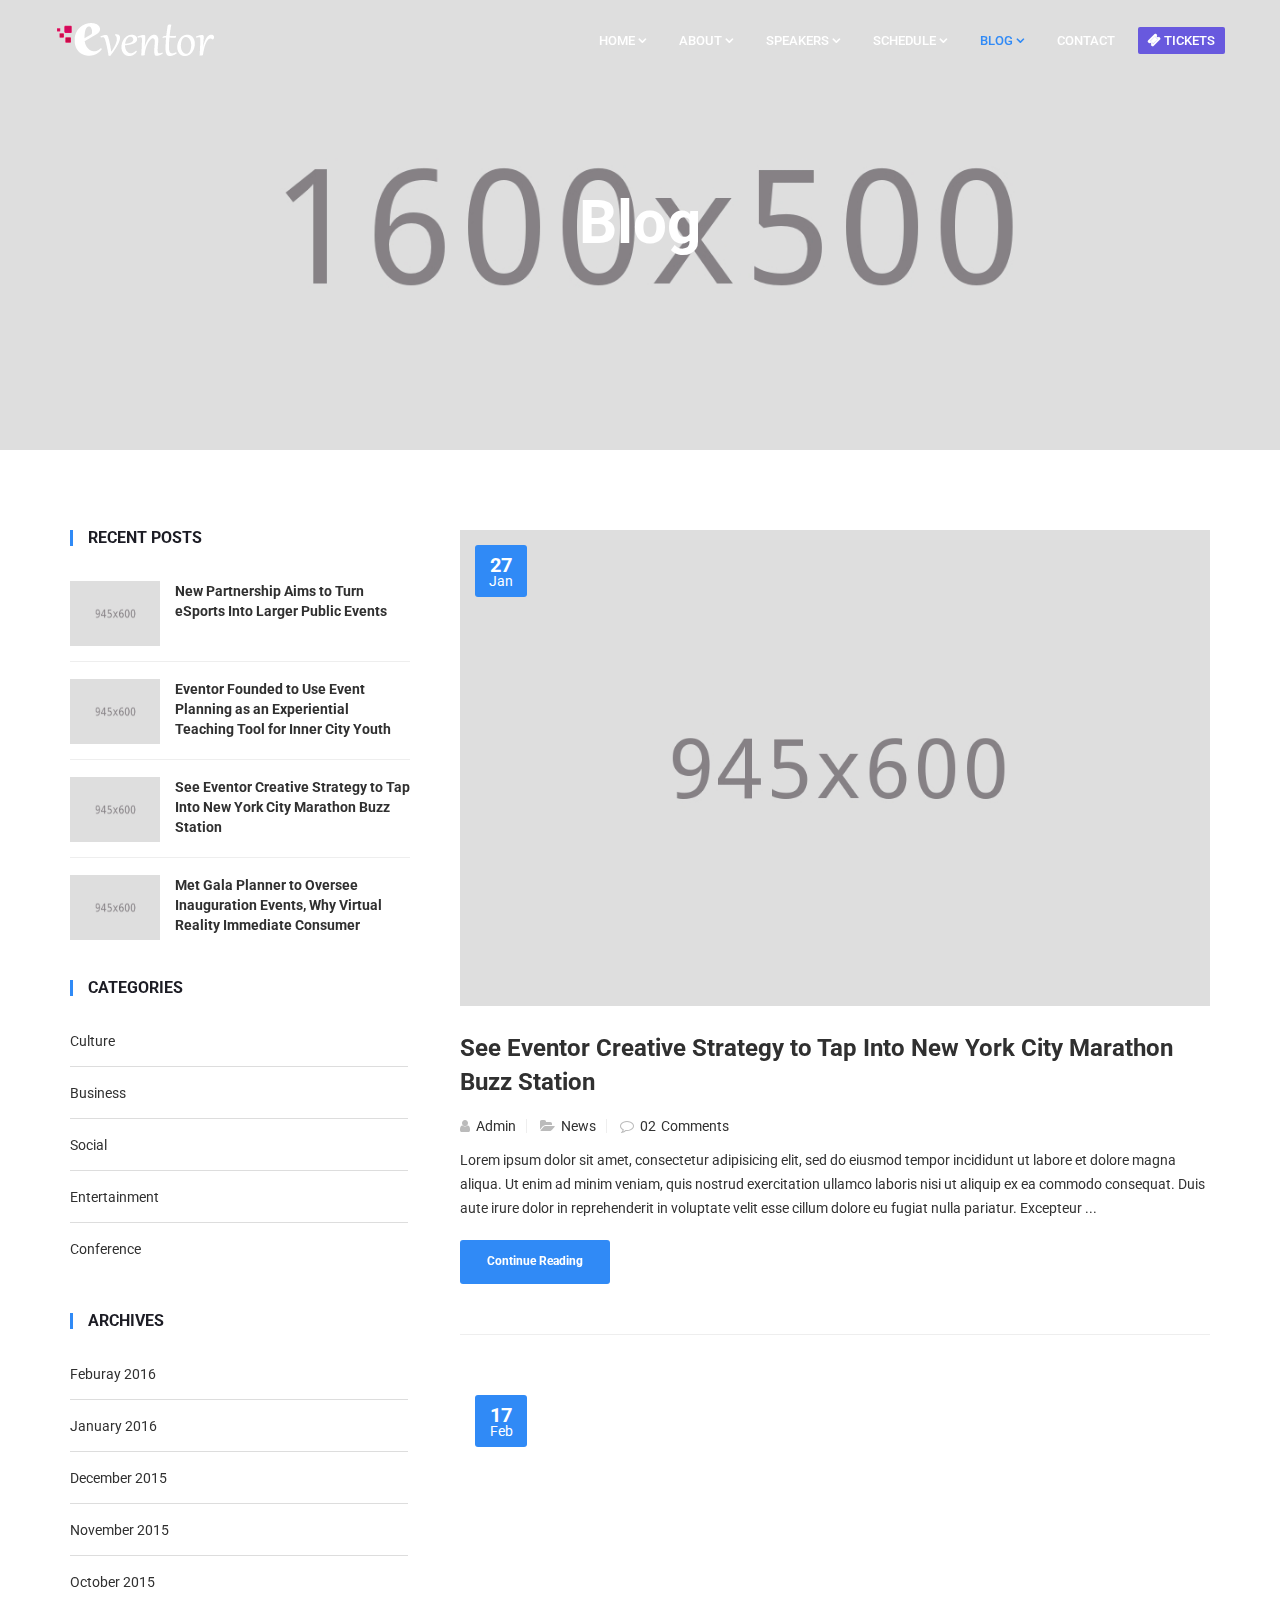
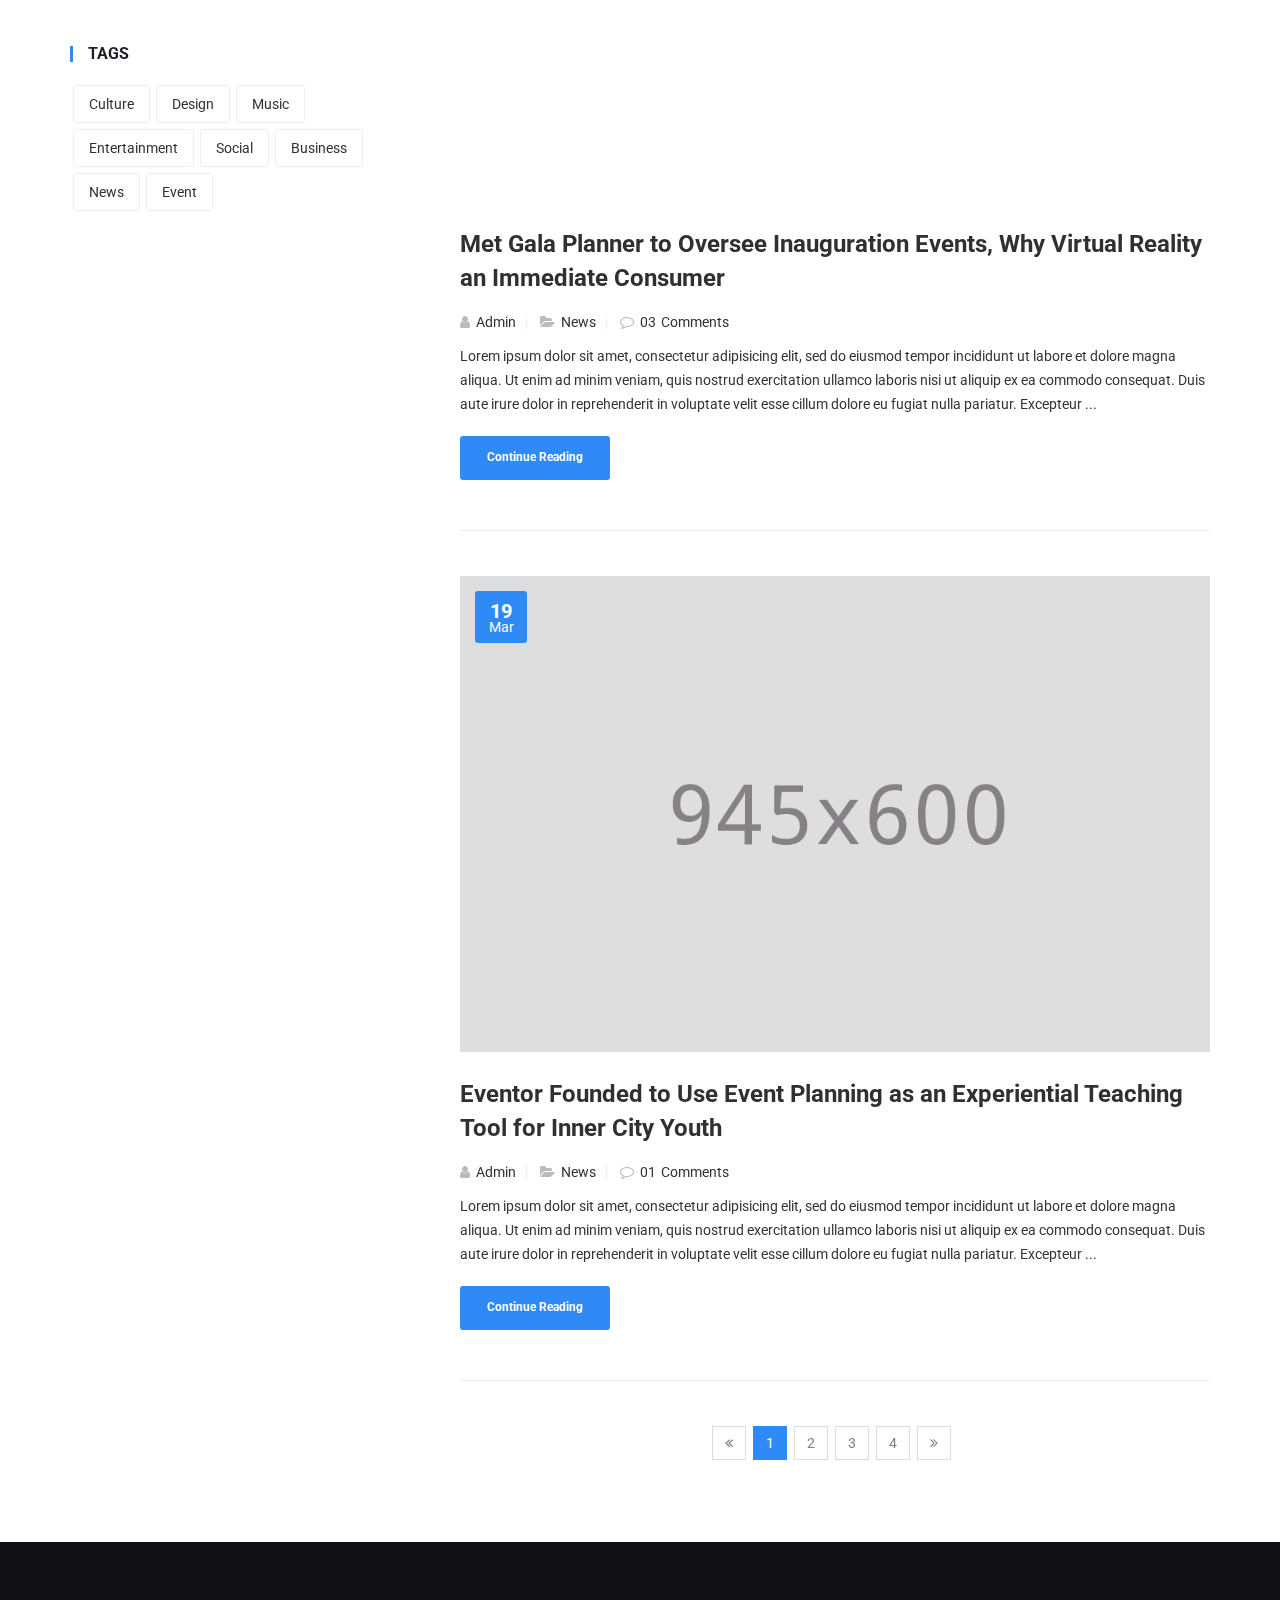
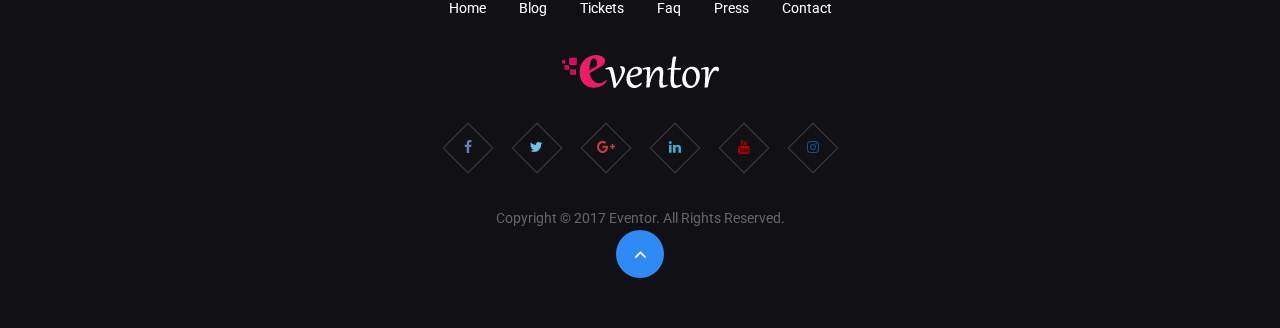
<file: blog-left-sidebar.html>
<!DOCTYPE html>
<html lang="en">
<head>

	<!-- Basic Page Needs
	================================================== -->
	<meta charset="utf-8">

	<!-- Mobile Specific Metas
	================================================== -->

	<meta http-equiv="X-UA-Compatible" content="IE=edge">
	<meta name="viewport" content="width=device-width, initial-scale=1.0, user-scalable=0">

	<!-- Site Title -->
	<title>Eventor - Conference &amp; Event HTML Template</title>

	<!--Favicon-->
	<link rel="shortcut icon" href="images/favicon.ico" type="image/x-icon">
	<link rel="icon" href="images/favicon.ico" type="image/x-icon">
	
	<!-- CSS
	================================================== -->
	
	<!-- Bootstrap -->
	<link rel="stylesheet" href="css/bootstrap.min.css">
	<!-- Template styles-->
	<link rel="stylesheet" href="css/style.css">
	<!-- Responsive styles-->
	<link rel="stylesheet" href="css/responsive.css">
	<!-- FontAwesome -->
	<link rel="stylesheet" href="css/font-awesome.min.css">
	<!-- Animation -->
	<link rel="stylesheet" href="css/animate.css">
	<!-- Colorbox -->
	<link rel="stylesheet" href="css/colorbox.css">

	<!-- HTML5 shim and Respond.js IE8 support of HTML5 elements and media queries -->
	<!-- WARNING: Respond.js doesn't work if you view the page via file:// -->
	<!--[if lt IE 9]>
	  <script src="https://oss.maxcdn.com/html5shiv/3.7.2/html5shiv.min.js"></script>
	  <script src="https://oss.maxcdn.com/respond/1.4.2/respond.min.js"></script>
	<![endif]-->

</head>
	
<body>

	<div class="body-inner">

	<!-- Header start -->
	<header id="header" class="header header-transparent">
		<div class="container">
			<div class="row">
				<div class="navbar-header">
					<div class="logo">
	                <a href="index.html">
	                	<img src="images/logo.png" alt="">
	                </a>
         		</div><!-- logo end -->
				</div><!-- Navbar header end -->

				<div class="site-nav-inner">
					<button type="button" class="navbar-toggle" data-toggle="collapse" data-target=".navbar-collapse">
				      <span class="sr-only">Toggle navigation</span>
				      <span class="icon-bar"></span>
				      <span class="icon-bar"></span>
				      <span class="icon-bar"></span>
	    			</button>

	    			<nav class="collapse navbar-collapse navbar-responsive-collapse pull-right">

	    				<ul class="nav navbar-nav">
							<li class="dropdown">
		                  <a href="#" class="dropdown-toggle" data-toggle="dropdown">Home <i class="fa fa-angle-down"></i></a>
								<ul class="dropdown-menu menu-center" role="menu">
                           <li><a href="index.html">Home One</a></li>
                           <li><a href="index-2.html">Home Two</a></li>
                           <li><a href="index-3.html">Home Three</a></li>
                           <li><a href="index-4.html">Home Four</a></li>
                           <li><a href="index-5.html">Home Five</a></li>
                           <li><a href="index-6.html">Home Six</a></li>
		                  </ul>
		               </li><!-- Home li end -->

		               <li class="dropdown">
		                  <a href="#" class="dropdown-toggle" data-toggle="dropdown">About <i class="fa fa-angle-down"></i></a>
								<ul class="dropdown-menu menu-center" role="menu">
                           <li><a href="why-attend.html">Why Attend</a></li>
                           <li><a href="tickets.html">Buy Tickets</a></li>
                           <li><a href="venue.html">Venue</a></li>
                           <li><a href="sponsors.html">Sponsors</a></li>
                           <li><a href="faq.html">Faq</a></li>
                           <li><a href="gallery.html">Gallery</a></li>
                           <li><a href="404.html">404</a></li>
                           <li class="dropdown-submenu">
                         		<a href="#.">Parent Menu</a>
                         			<ul class="dropdown-menu">
                         				<li><a href="#">Child Menu 1</a></li>
                         				<li><a href="#">Child Menu 2</a></li>
                         				<li><a href="#">Child Menu 3</a></li>
                         			</ul>
                         	</li>
		                  </ul>
		               </li><!-- About li end -->

		               <li class="dropdown">
		                  <a href="#" class="dropdown-toggle" data-toggle="dropdown">Speakers <i class="fa fa-angle-down"></i></a>
								<ul class="dropdown-menu menu-center" role="menu">
                           <li><a href="speakers-grid.html">Speakers Grid</a></li>
                           <li><a href="speakers-list.html">Speakers List</a></li>
		                  </ul>
		               </li><!-- Speakers li end -->

		               <li class="dropdown">
		                  <a href="#" class="dropdown-toggle" data-toggle="dropdown">Schedule <i class="fa fa-angle-down"></i></a>
								<ul class="dropdown-menu menu-center" role="menu">
                           <li><a href="schedule-list.html">Schedule List</a></li>
                           <li><a href="schedule-tab.html">Schedule Tab</a></li>
		                  </ul>
		               </li><!-- Schedule li end -->

		            

		               <li class="dropdown active">
		                  <a href="#" class="dropdown-toggle" data-toggle="dropdown">Blog <i class="fa fa-angle-down"></i></a>
								<ul class="dropdown-menu menu-center" role="menu">
                           <li class="active"><a href="blog-left-sidebar.html">Blog Left Sidebar</a></li>
                           <li><a href="blog-right-sidebar.html">Blog Right Sidebar</a></li>
                           <li><a href="blog-single.html">Blog Single</a></li>
		                  </ul>
		               </li><!-- Blog li end -->

							<li><a href="contact.html">Contact</a></li>

		               <li class="header-ticket">
		               	<a class="ticket-btn btn-primary" href="tickets.html"><i class="fa fa-ticket"></i> Tickets</a>
		               </li>

		            </ul><!--/ Nav ul end -->

	    			</nav><!--/ Collapse end -->

				</div><!--/ Site nav inner end -->
			</div><!--/ Row end -->
		</div><!--/ Container end -->
	</header><!--/ Header end -->

	<div id="page-banner-area" class="page-banner-area" style="background-image:url(images/banner/banner3.jpg)">
		<!-- Subpage title start -->
		<div class="page-banner-title">
        	<div class="text-center">
	        	<h2>Blog</h2>
         </div>
      </div><!-- Subpage title end -->
	</div><!-- Page Banner end -->

	<section id="main-container" class="main-container">
		<div class="container">
			<div class="row">

				<div class="col-lg-4 col-md-4 col-sm-12 col-xs-12">

					<div class="sidebar sidebar-left">

						<div class="widget recent-posts">
							<h3 class="widget-title">Recent Posts</h3>
							<ul class="unstyled clearfix">
		               	<li>
		                    <div class="posts-thumb pull-left"> 
		                    		<a href="#"><img alt="img" src="images/blog/blog4.jpg"></a>
		                    </div>
		                    <div class="post-info">
		                        <h4 class="entry-title">
		                        	<a href="#">New Partnership Aims to Turn eSports Into Larger Public Events</a>
		                        </h4>
		                    </div>
		                    <div class="clearfix"></div>
		                  </li><!-- 1st post end-->

		                  <li>
		                    <div class="posts-thumb pull-left"> 
		                    		<a href="#"><img alt="img" src="images/blog/blog3.jpg"></a>
		                    </div>
		                    <div class="post-info">
		                        <h4 class="entry-title">
		                        	<a href="#">Eventor Founded to Use Event Planning as an Experiential Teaching Tool for Inner City Youth</a>
		                        </h4>
		                    </div>
		                    <div class="clearfix"></div>
		                  </li><!-- 2nd post end-->

		                  <li>
		                    <div class="posts-thumb pull-left"> 
		                    		<a href="#"><img alt="img" src="images/blog/blog2.jpg"></a>
		                    </div>
		                    <div class="post-info">
		                        <h4 class="entry-title">
		                        	<a href="#">See Eventor Creative Strategy to Tap Into New York City Marathon Buzz Station</a>
		                        </h4>
		                    </div>
		                    <div class="clearfix"></div>
		                  </li><!-- 3rd post end-->

		                  <li>
		                    <div class="posts-thumb pull-left"> 
		                    		<a href="#"><img alt="img" src="images/blog/blog1.jpg"></a>
		                    </div>
		                    <div class="post-info">
		                        <h4 class="entry-title">
		                        	<a href="#">Met Gala Planner to Oversee Inauguration Events, Why Virtual Reality Immediate Consumer</a>
		                        </h4>
		                    </div>
		                    <div class="clearfix"></div>
		                  </li><!-- 3rd post end-->
		               </ul>
							
						</div><!-- Recent post end -->

						<div class="widget">
							<h3 class="widget-title">Categories</h3>
							<ul class="arrow nav nav-tabs nav-stacked">
		                  <li><a href="#">Culture</a></li>
		                  <li><a href="#">Business</a></li>
		                  <li><a href="#">Social</a></li>
		                  <li><a href="#">Entertainment</a></li>
		                  <li><a href="#">Conference</a></li>
		              	</ul>
						</div><!-- Categories end -->

						<div class="widget">
							<h3 class="widget-title">Archives </h3>
							<ul class="arrow nav nav-tabs nav-stacked">
			              	<li><a href="#">Feburay 2016</a></li>
		                  <li><a href="#">January 2016</a></li>
		                  <li><a href="#">December 2015</a></li>
		                  <li><a href="#">November 2015</a></li>
		                  <li><a href="#">October 2015</a></li>
			            </ul>
						</div><!-- Archives end -->

						<div class="widget widget-tags">
							<h3 class="widget-title">Tags </h3>

							<ul class="unstyled clearfix">
			              	<li><a href="#">Culture</a></li>
		                  <li><a href="#">Design</a></li>
		                  <li><a href="#">Music</a></li>
		                  <li><a href="#">Entertainment</a></li>
		                  <li><a href="#">Social</a></li>
		                  <li><a href="#">Business</a></li>
		                  <li><a href="#">News</a></li>
		                  <li><a href="#">Event</a></li>
			            </ul>
						</div><!-- Tags end -->


					</div><!-- Sidebar end -->
				</div><!-- Sidebar Col end -->

				<div class="col-lg-8 col-md-8 col-sm-12 col-xs-12">
					<div class="post">
						<div class="post-media post-image">
							<img src="images/blog/blog1.jpg" class="img-responsive" alt="">
							 <div class="post-meta-date">
								<span class="day">27</span>
								<span class="month">Jan</span>
							</div>
						</div>

						<div class="post-body">
							<div class="entry-header">
								<h2 class="entry-title">
					 				<a href="#">See Eventor Creative Strategy to Tap Into New York City Marathon Buzz Station</a>
					 			</h2>
					 			<div class="post-meta">
									<span class="post-author">
										<i class="fa fa-user"></i><a href="#"> Admin</a>
   								</span>
									<span class="post-cat">
										<i class="fa fa-folder-open"></i><a href="#"> News</a>
   								</span>
									<span class="post-comment"><i class="fa fa-comment-o"></i> 02<a href="#" class="comments-link">Comments</a></span>
								</div>
							</div><!-- header end -->

							<div class="entry-content">
								<p>Lorem ipsum dolor sit amet, consectetur adipisicing elit, sed do eiusmod tempor incididunt ut labore et dolore magna aliqua. Ut enim ad minim veniam, quis nostrud exercitation ullamco laboris nisi ut aliquip ex ea commodo consequat. Duis aute irure dolor in reprehenderit in voluptate velit esse cillum dolore eu fugiat nulla pariatur. Excepteur  ...</p>
							</div>

							<div class="post-footer">
								<a href="news-single.html" class="btn btn-primary">Continue Reading</a>
							</div>

						</div><!-- post-body end -->
					</div><!-- 1st post end -->

					<div class="post">
						<div class="post-media post-video">
							<div class="embed-responsive">
								<!-- Change the url -->
								<iframe src="//player.vimeo.com/video/153089270?title=0&amp;byline=0&amp;portrait=0&amp;color=8aba56" width="500" height="281" allowfullscreen></iframe>
							</div>
							<div class="post-meta-date">
								<span class="day">17</span>
								<span class="month">Feb</span>
							</div>
						</div>

						<div class="post-body">
							<div class="entry-header">
								<h2 class="entry-title">
					 				<a href="#">Met Gala Planner to Oversee Inauguration Events, Why Virtual Reality an Immediate Consumer</a>
					 			</h2>
					 			<div class="post-meta">
									<span class="post-author">
										<i class="fa fa-user"></i><a href="#"> Admin</a>
   								</span>
									<span class="post-cat">
										<i class="fa fa-folder-open"></i><a href="#"> News</a>
   								</span>
									<span class="post-comment"><i class="fa fa-comment-o"></i> 03<a href="#" class="comments-link">Comments</a></span>
								</div>
								
							</div><!-- header end -->

							<div class="entry-content">
								<p>Lorem ipsum dolor sit amet, consectetur adipisicing elit, sed do eiusmod tempor incididunt ut labore et dolore magna aliqua. Ut enim ad minim veniam, quis nostrud exercitation ullamco laboris nisi ut aliquip ex ea commodo consequat. Duis aute irure dolor in reprehenderit in voluptate velit esse cillum dolore eu fugiat nulla pariatur. Excepteur  ...</p>
							</div>

							<div class="post-footer">
								<a href="news-single.html" class="btn btn-primary">Continue Reading</a>
							</div>

						</div><!-- post-body end -->
					</div><!-- 2nd post end -->

					<div class="post">
						<div class="post-media post-image">
							<img src="images/blog/blog3.jpg" class="img-responsive" alt="">
							<div class="post-meta-date">
								<span class="day">19</span>
								<span class="month">Mar</span>
							</div>
						</div>

						<div class="post-body">
							<div class="entry-header">
								<h2 class="entry-title">
					 				<a href="#">Eventor Founded to Use Event Planning as an Experiential Teaching Tool for Inner City Youth</a>
					 			</h2>
					 			<div class="post-meta">
									<span class="post-author">
										<i class="fa fa-user"></i><a href="#"> Admin</a>
   								</span>
									<span class="post-cat">
										<i class="fa fa-folder-open"></i><a href="#"> News</a>
   								</span>
									<span class="post-comment"><i class="fa fa-comment-o"></i> 01<a href="#" class="comments-link">Comments</a></span>
								</div>
								
							</div><!-- header end -->

							<div class="entry-content">
								<p>Lorem ipsum dolor sit amet, consectetur adipisicing elit, sed do eiusmod tempor incididunt ut labore et dolore magna aliqua. Ut enim ad minim veniam, quis nostrud exercitation ullamco laboris nisi ut aliquip ex ea commodo consequat. Duis aute irure dolor in reprehenderit in voluptate velit esse cillum dolore eu fugiat nulla pariatur. Excepteur  ...</p>
							</div>

							<div class="post-footer">
								<a href="news-single.html" class="btn btn-primary">Continue Reading</a>
							</div>

						</div><!-- post-body end -->
					</div><!-- 3rd post end -->

					<div class="paging">
		            <ul class="pagination">
		              <li><a href="#"><i class="fa fa-angle-double-left"></i></a></li>
		              <li class="active"><a href="#">1</a></li>
		              <li><a href="#">2</a></li>
		              <li><a href="#">3</a></li>
		              <li><a href="#">4</a></li>
		              <li><a href="#"><i class="fa fa-angle-double-right"></i></a></li>
		            </ul>
	          	</div>

				</div><!-- Content Col end -->

			</div><!-- Main row end -->

		</div><!-- Container end -->
	</section><!-- Main container end -->

	<footer id="footer" class="footer text-center">
		<div class="container">
			<div class="row">
				<div class="col-md-12">

					<div class="footer-menu">
						<ul class="nav unstyled">
							<li><a href="#">Home</a></li>
							<li><a href="#">Blog</a></li>
							<li><a href="#">Tickets</a></li>
							<li><a href="#">Faq</a></li>
							<li><a href="#">Press</a></li>
							<li><a href="#">Contact</a></li>
						</ul>
					</div><!-- Footer menu end -->

					<div class="footer-logo">
						<img src="images/footer-logo.png" alt="footer logo" />
					</div>


					<div class="footer-social">
						<ul>
							<li><a href="#"><i class="fa fa-facebook"></i></a></li>
							<li><a href="#"><i class="fa fa-twitter"></i></a></li>
							<li><a href="#"><i class="fa fa-google-plus"></i></a></li>
							<li><a href="#"><i class="fa fa-linkedin"></i></a></li>
							<li><a href="#"><i class="fa fa-youtube"></i></a></li>
							<li><a href="#"><i class="fa fa-instagram"></i></a></li>
						</ul>
					</div><!-- Footer social end -->


					<div class="copyright-info">
						<span>Copyright © 2017 Eventor. All Rights Reserved.</span>
					</div><!-- Copyright info end -->

				</div><!-- Content col end -->
			</div><!-- Content row end -->
		</div><!-- Container end -->
		<div id="back-to-top" data-spy="affix" data-offset-top="10" class="back-to-top affix">
			<button class="btn btn-primary" title="Back to Top">
				<i class="fa fa-angle-up"></i>
			</button>
		</div>
	</footer><!-- Footer end -->

	<!-- Javascript Files
	================================================== -->

	<!-- initialize jQuery Library -->
	<script type="text/javascript" src="js/jquery.js"></script>
	<!-- Bootstrap jQuery -->
	<script type="text/javascript" src="js/bootstrap.min.js"></script>
	<!-- Counter -->
	<script type="text/javascript" src="js/jquery.counterup.min.js"></script>
	<!-- Waypoints -->
	<script type="text/javascript" src="js/waypoints.min.js"></script>
	<!-- Color box -->
	<script type="text/javascript" src="js/jquery.colorbox.js"></script>
	<!-- Smoothscroll -->
	<script type="text/javascript" src="js/smoothscroll.js"></script>
	<!-- Template custom -->
	<script type="text/javascript" src="js/custom.js"></script>

	</div><!-- Body inner end -->
</body>
</html>
</file>
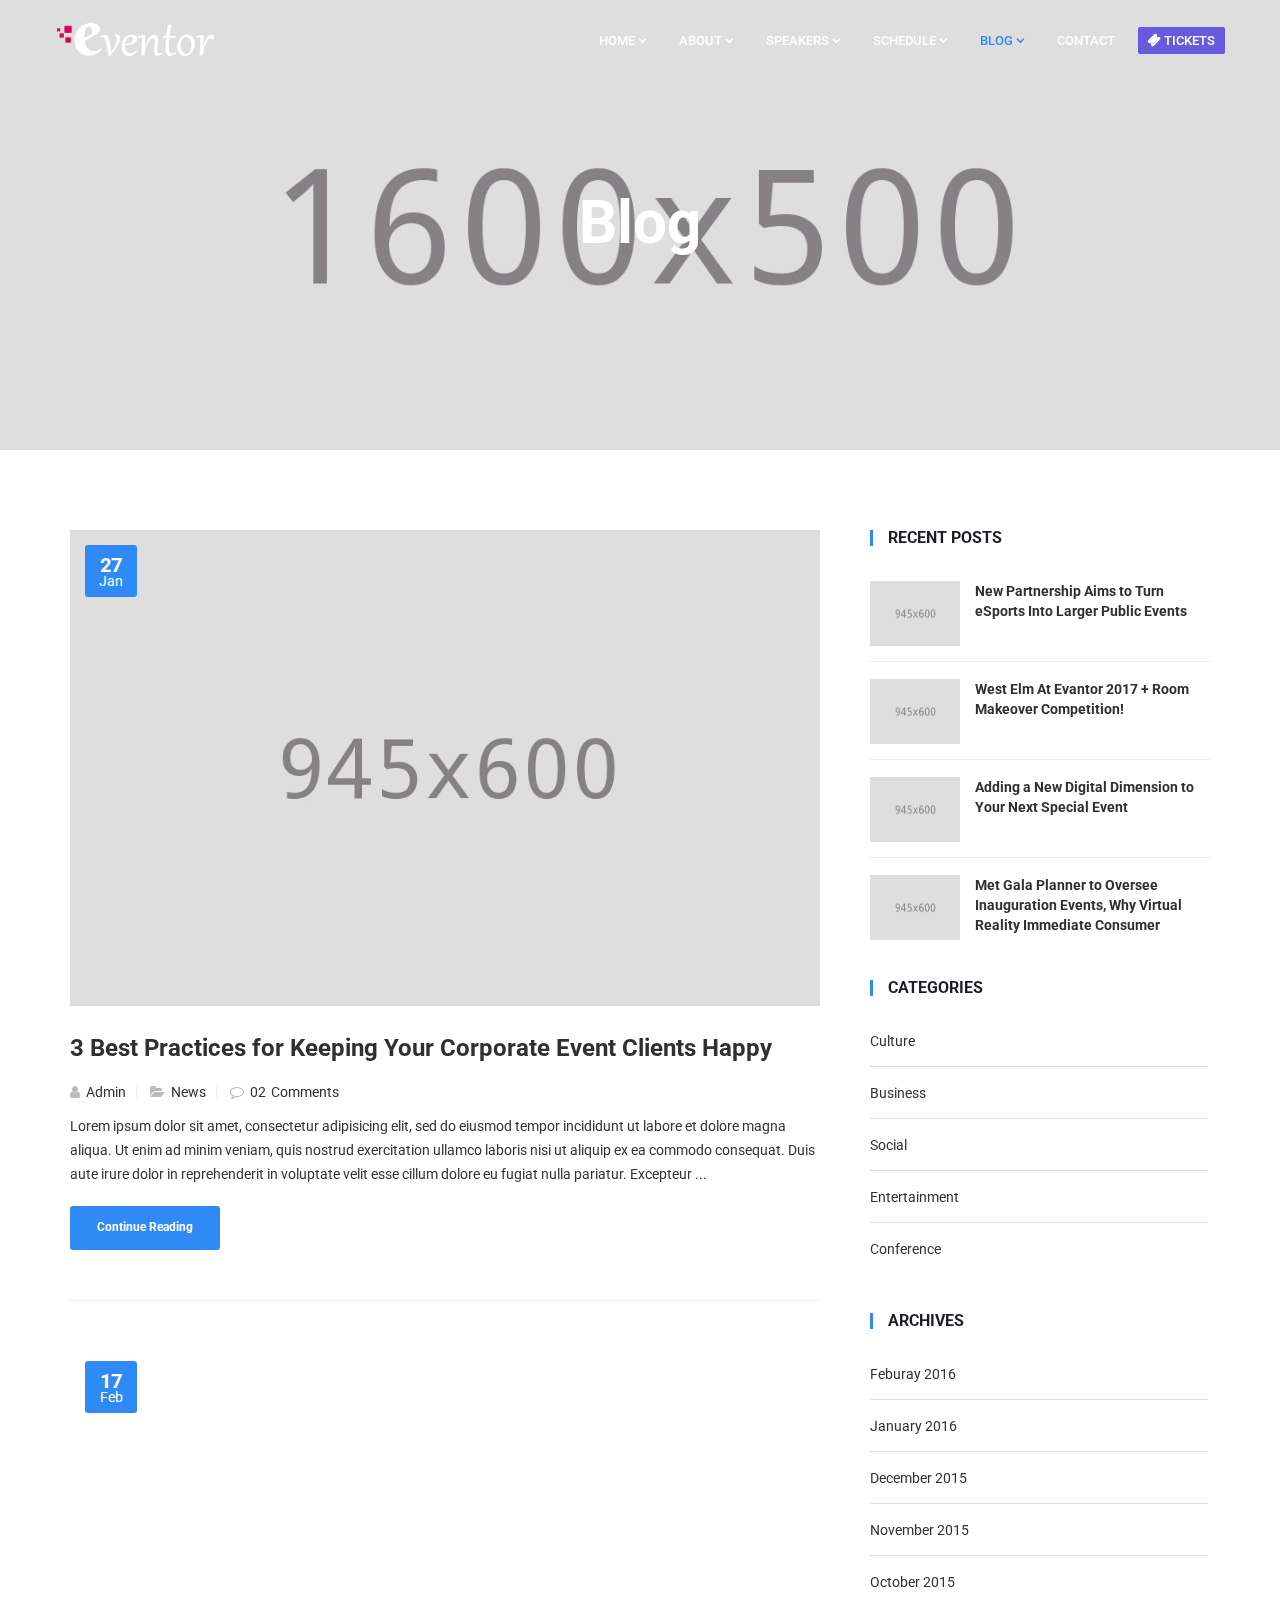
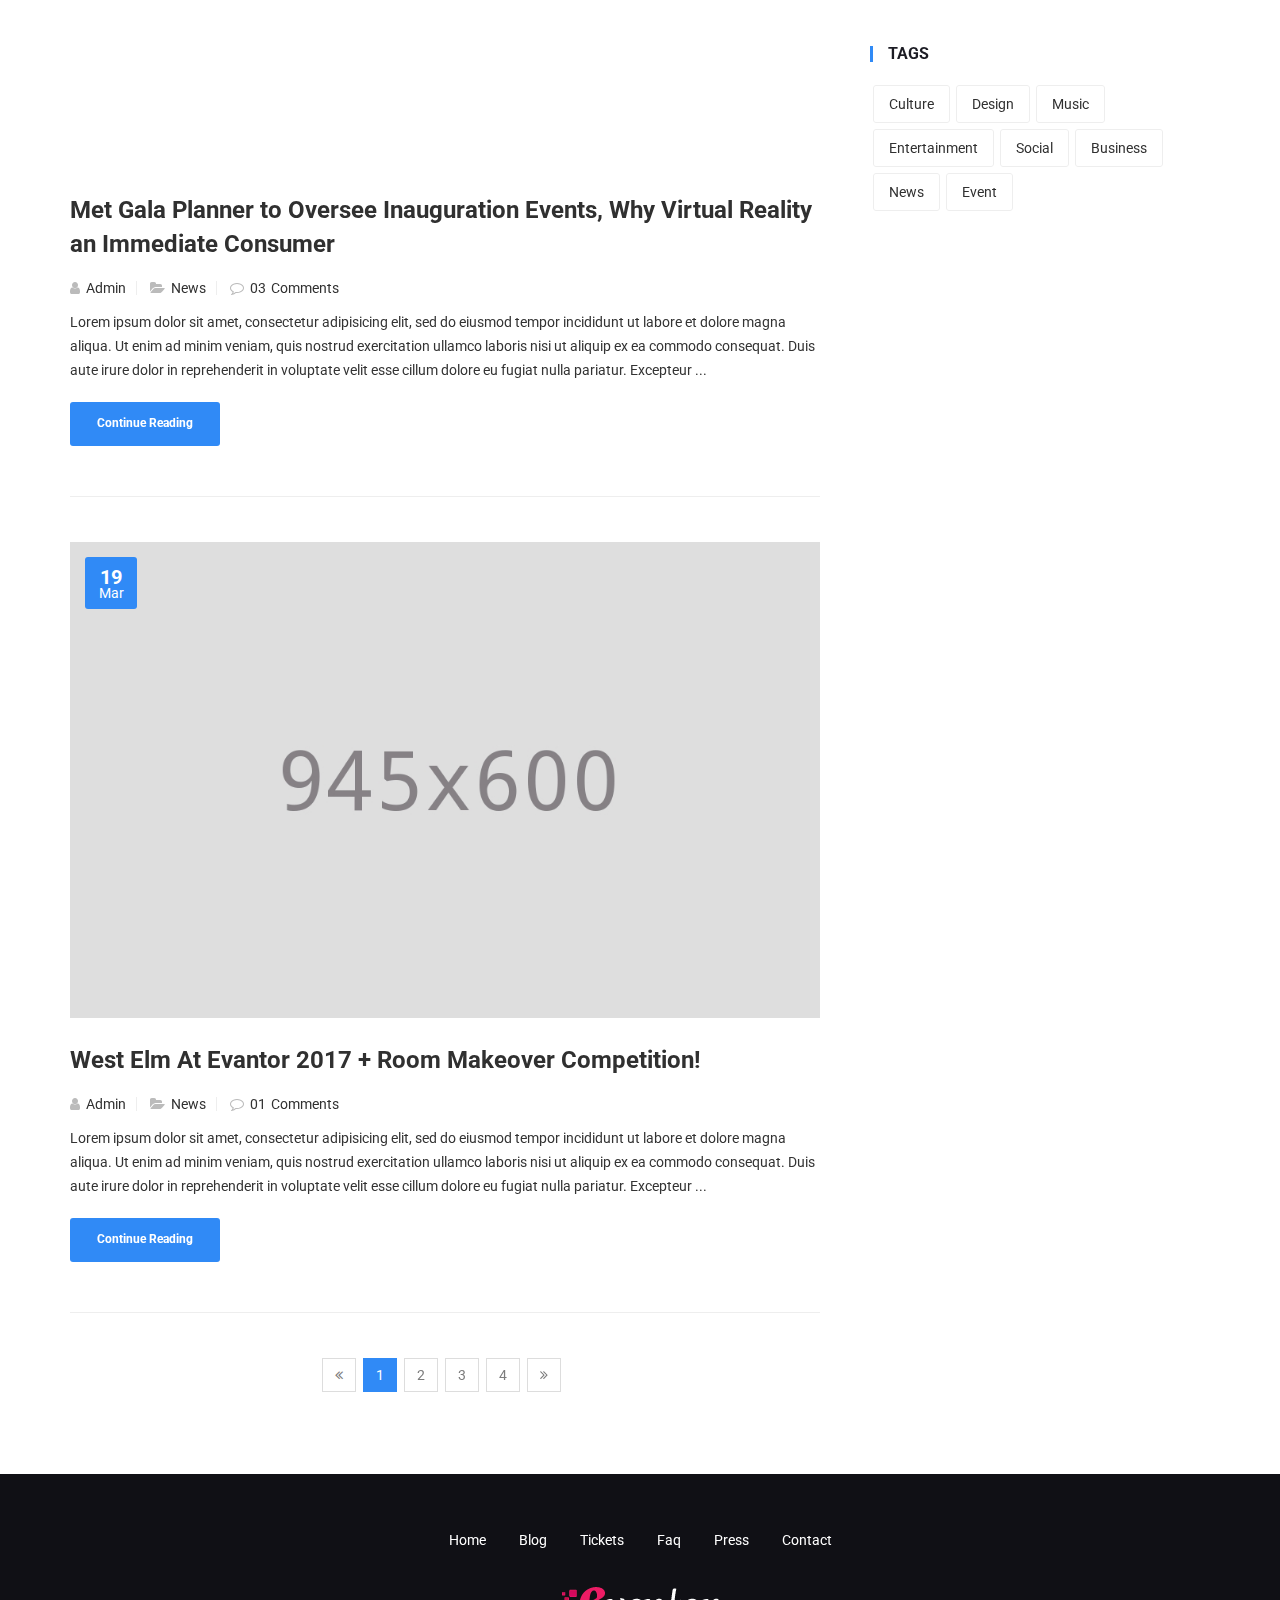
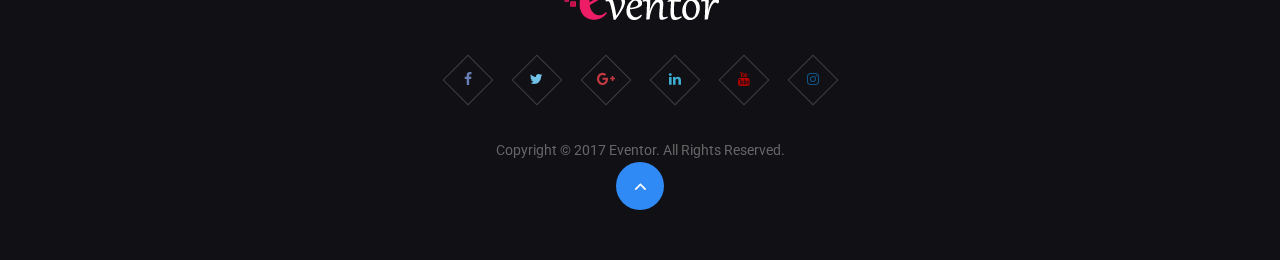
<file: blog-right-sidebar.html>
<!DOCTYPE html>
<html lang="en">
<head>

	<!-- Basic Page Needs
	================================================== -->
	<meta charset="utf-8">

	<!-- Mobile Specific Metas
	================================================== -->

	<meta http-equiv="X-UA-Compatible" content="IE=edge">
	<meta name="viewport" content="width=device-width, initial-scale=1.0, user-scalable=0">

	<!-- Site Title -->
	<title>Eventor - Conference &amp; Event HTML Template</title>

	<!--Favicon-->
	<link rel="shortcut icon" href="images/favicon.ico" type="image/x-icon">
	<link rel="icon" href="images/favicon.ico" type="image/x-icon">
	
	<!-- CSS
	================================================== -->
	
	<!-- Bootstrap -->
	<link rel="stylesheet" href="css/bootstrap.min.css">
	<!-- Template styles-->
	<link rel="stylesheet" href="css/style.css">
	<!-- Responsive styles-->
	<link rel="stylesheet" href="css/responsive.css">
	<!-- FontAwesome -->
	<link rel="stylesheet" href="css/font-awesome.min.css">
	<!-- Animation -->
	<link rel="stylesheet" href="css/animate.css">
	<!-- Colorbox -->
	<link rel="stylesheet" href="css/colorbox.css">

	<!-- HTML5 shim and Respond.js IE8 support of HTML5 elements and media queries -->
	<!-- WARNING: Respond.js doesn't work if you view the page via file:// -->
	<!--[if lt IE 9]>
	  <script src="https://oss.maxcdn.com/html5shiv/3.7.2/html5shiv.min.js"></script>
	  <script src="https://oss.maxcdn.com/respond/1.4.2/respond.min.js"></script>
	<![endif]-->

</head>
	
<body>

	<div class="body-inner">

	<!-- Header start -->
	<header id="header" class="header header-transparent">
		<div class="container">
			<div class="row">
				<div class="navbar-header">
					<div class="logo">
	                <a href="index.html">
	                	<img src="images/logo.png" alt="">
	                </a>
         		</div><!-- logo end -->
				</div><!-- Navbar header end -->

				<div class="site-nav-inner">
					<button type="button" class="navbar-toggle" data-toggle="collapse" data-target=".navbar-collapse">
				      <span class="sr-only">Toggle navigation</span>
				      <span class="icon-bar"></span>
				      <span class="icon-bar"></span>
				      <span class="icon-bar"></span>
	    			</button>

	    			<nav class="collapse navbar-collapse navbar-responsive-collapse pull-right">

	    				<ul class="nav navbar-nav">
							<li class="dropdown">
		                  <a href="#" class="dropdown-toggle" data-toggle="dropdown">Home <i class="fa fa-angle-down"></i></a>
								<ul class="dropdown-menu menu-center" role="menu">
                           <li><a href="index.html">Home One</a></li>
                           <li><a href="index-2.html">Home Two</a></li>
                           <li><a href="index-3.html">Home Three</a></li>
                           <li><a href="index-4.html">Home Four</a></li>
                           <li><a href="index-5.html">Home Five</a></li>
                           <li><a href="index-6.html">Home Six</a></li>
		                  </ul>
		               </li><!-- Home li end -->

		               <li class="dropdown">
		                  <a href="#" class="dropdown-toggle" data-toggle="dropdown">About <i class="fa fa-angle-down"></i></a>
								<ul class="dropdown-menu menu-center" role="menu">
                           <li><a href="why-attend.html">Why Attend</a></li>
                           <li><a href="tickets.html">Buy Tickets</a></li>
                           <li><a href="venue.html">Venue</a></li>
                           <li><a href="sponsors.html">Sponsors</a></li>
                           <li><a href="faq.html">Faq</a></li>
                           <li><a href="gallery.html">Gallery</a></li>
                           <li><a href="404.html">404</a></li>
                           <li class="dropdown-submenu">
                         		<a href="#.">Parent Menu</a>
                         			<ul class="dropdown-menu">
                         				<li><a href="#">Child Menu 1</a></li>
                         				<li><a href="#">Child Menu 2</a></li>
                         				<li><a href="#">Child Menu 3</a></li>
                         			</ul>
                         	</li>
		                  </ul>
		               </li><!-- About li end -->

		               <li class="dropdown">
		                  <a href="#" class="dropdown-toggle" data-toggle="dropdown">Speakers <i class="fa fa-angle-down"></i></a>
								<ul class="dropdown-menu menu-center" role="menu">
                           <li><a href="speakers-grid.html">Speakers Grid</a></li>
                           <li><a href="speakers-list.html">Speakers List</a></li>
		                  </ul>
		               </li><!-- Speakers li end -->

		               <li class="dropdown">
		                  <a href="#" class="dropdown-toggle" data-toggle="dropdown">Schedule <i class="fa fa-angle-down"></i></a>
								<ul class="dropdown-menu menu-center" role="menu">
                           <li><a href="schedule-list.html">Schedule List</a></li>
                           <li><a href="schedule-tab.html">Schedule Tab</a></li>
		                  </ul>
		               </li><!-- Schedule li end -->

		            

		               <li class="dropdown active">
		                  <a href="#" class="dropdown-toggle" data-toggle="dropdown">Blog <i class="fa fa-angle-down"></i></a>
								<ul class="dropdown-menu menu-center" role="menu">
                           <li><a href="blog-left-sidebar.html">Blog Left Sidebar</a></li>
                           <li class="active"><a href="blog-right-sidebar.html">Blog Right Sidebar</a></li>
                           <li><a href="blog-single.html">Blog Single</a></li>
		                  </ul>
		               </li><!-- Blog li end -->

							<li><a href="contact.html">Contact</a></li>

		               <li class="header-ticket">
		               	<a class="ticket-btn btn-primary" href="tickets.html"><i class="fa fa-ticket"></i> Tickets</a>
		               </li>

		            </ul><!--/ Nav ul end -->

	    			</nav><!--/ Collapse end -->

				</div><!--/ Site nav inner end -->
			</div><!--/ Row end -->
		</div><!--/ Container end -->
	</header><!--/ Header end -->
	
	<div id="page-banner-area" class="page-banner-area" style="background-image:url(images/banner/banner3.jpg)">
		<!-- Subpage title start -->
		<div class="page-banner-title">
        	<div class="text-center">
	        	<h2>Blog</h2>
         </div>
      </div><!-- Subpage title end -->
	</div><!-- Page Banner end -->


	<section id="main-container" class="main-container">
		<div class="container">
			<div class="row">

				<div class="col-lg-8 col-md-8 col-sm-12 col-xs-12">
					<div class="post">
						<div class="post-media post-image">
							<img src="images/blog/blog1.jpg" class="img-responsive" alt="">
							 <div class="post-meta-date">
								<span class="day">27</span>
								<span class="month">Jan</span>
							</div>
						</div>

						<div class="post-body">
							<div class="entry-header">
								<h2 class="entry-title">
					 				<a href="#">3 Best Practices for Keeping Your Corporate Event Clients Happy</a>
					 			</h2>
					 			<div class="post-meta">
									<span class="post-author">
										<i class="fa fa-user"></i><a href="#"> Admin</a>
   								</span>
									<span class="post-cat">
										<i class="fa fa-folder-open"></i><a href="#"> News</a>
   								</span>
									<span class="post-comment"><i class="fa fa-comment-o"></i> 02<a href="#" class="comments-link">Comments</a></span>
								</div>
							</div><!-- header end -->

							<div class="entry-content">
								<p>Lorem ipsum dolor sit amet, consectetur adipisicing elit, sed do eiusmod tempor incididunt ut labore et dolore magna aliqua. Ut enim ad minim veniam, quis nostrud exercitation ullamco laboris nisi ut aliquip ex ea commodo consequat. Duis aute irure dolor in reprehenderit in voluptate velit esse cillum dolore eu fugiat nulla pariatur. Excepteur  ...</p>
							</div>

							<div class="post-footer">
								<a href="news-single.html" class="btn btn-primary">Continue Reading</a>
							</div>

						</div><!-- post-body end -->
					</div><!-- 1st post end -->

					<div class="post">
						<div class="post-media post-video">
							<div class="embed-responsive">
								<!-- Change the url -->
								<iframe src="//player.vimeo.com/video/153089270?title=0&amp;byline=0&amp;portrait=0&amp;color=8aba56" width="500" height="281" allowfullscreen></iframe>
							</div>
							<div class="post-meta-date">
								<span class="day">17</span>
								<span class="month">Feb</span>
							</div>
						</div>

						<div class="post-body">
							<div class="entry-header">
								<h2 class="entry-title">
					 				<a href="#">Met Gala Planner to Oversee Inauguration Events, Why Virtual Reality an Immediate Consumer</a>
					 			</h2>
					 			<div class="post-meta">
									<span class="post-author">
										<i class="fa fa-user"></i><a href="#"> Admin</a>
   								</span>
									<span class="post-cat">
										<i class="fa fa-folder-open"></i><a href="#"> News</a>
   								</span>
									<span class="post-comment"><i class="fa fa-comment-o"></i> 03<a href="#" class="comments-link">Comments</a></span>
								</div>
								
							</div><!-- header end -->

							<div class="entry-content">
								<p>Lorem ipsum dolor sit amet, consectetur adipisicing elit, sed do eiusmod tempor incididunt ut labore et dolore magna aliqua. Ut enim ad minim veniam, quis nostrud exercitation ullamco laboris nisi ut aliquip ex ea commodo consequat. Duis aute irure dolor in reprehenderit in voluptate velit esse cillum dolore eu fugiat nulla pariatur. Excepteur  ...</p>
							</div>

							<div class="post-footer">
								<a href="news-single.html" class="btn btn-primary">Continue Reading</a>
							</div>

						</div><!-- post-body end -->
					</div><!-- 2nd post end -->

					<div class="post">
						<div class="post-media post-image">
							<img src="images/blog/blog3.jpg" class="img-responsive" alt="">
							<div class="post-meta-date">
								<span class="day">19</span>
								<span class="month">Mar</span>
							</div>
						</div>

						<div class="post-body">
							<div class="entry-header">
								<h2 class="entry-title">
					 				<a href="#">West Elm At Evantor 2017 + Room Makeover Competition!</a>
					 			</h2>
					 			<div class="post-meta">
									<span class="post-author">
										<i class="fa fa-user"></i><a href="#"> Admin</a>
   								</span>
									<span class="post-cat">
										<i class="fa fa-folder-open"></i><a href="#"> News</a>
   								</span>
									<span class="post-comment"><i class="fa fa-comment-o"></i> 01<a href="#" class="comments-link">Comments</a></span>
								</div>
								
							</div><!-- header end -->

							<div class="entry-content">
								<p>Lorem ipsum dolor sit amet, consectetur adipisicing elit, sed do eiusmod tempor incididunt ut labore et dolore magna aliqua. Ut enim ad minim veniam, quis nostrud exercitation ullamco laboris nisi ut aliquip ex ea commodo consequat. Duis aute irure dolor in reprehenderit in voluptate velit esse cillum dolore eu fugiat nulla pariatur. Excepteur  ...</p>
							</div>

							<div class="post-footer">
								<a href="news-single.html" class="btn btn-primary">Continue Reading</a>
							</div>

						</div><!-- post-body end -->
					</div><!-- 3rd post end -->

					<div class="paging">
		            <ul class="pagination">
		              <li><a href="#"><i class="fa fa-angle-double-left"></i></a></li>
		              <li class="active"><a href="#">1</a></li>
		              <li><a href="#">2</a></li>
		              <li><a href="#">3</a></li>
		              <li><a href="#">4</a></li>
		              <li><a href="#"><i class="fa fa-angle-double-right"></i></a></li>
		            </ul>
	          	</div>

				</div><!-- Content Col end -->

				<div class="col-lg-4 col-md-4 col-sm-12 col-xs-12">

					<div class="sidebar sidebar-right">

						<div class="widget recent-posts">
							<h3 class="widget-title">Recent Posts</h3>
							<ul class="unstyled clearfix">
		               	<li>
		                    <div class="posts-thumb pull-left"> 
		                    		<a href="#"><img alt="img" src="images/blog/blog4.jpg"></a>
		                    </div>
		                    <div class="post-info">
		                        <h4 class="entry-title">
		                        	<a href="#">New Partnership Aims to Turn eSports Into Larger Public Events</a>
		                        </h4>
		                    </div>
		                    <div class="clearfix"></div>
		                  </li><!-- 1st post end-->

		                  <li>
		                    <div class="posts-thumb pull-left"> 
		                    		<a href="#"><img alt="img" src="images/blog/blog3.jpg"></a>
		                    </div>
		                    <div class="post-info">
		                        <h4 class="entry-title">
		                        	<a href="#">West Elm At Evantor 2017 + Room Makeover Competition!</a>
		                        </h4>
		                    </div>
		                    <div class="clearfix"></div>
		                  </li><!-- 2nd post end-->

		                  <li>
		                    <div class="posts-thumb pull-left"> 
		                    		<a href="#"><img alt="img" src="images/blog/blog2.jpg"></a>
		                    </div>
		                    <div class="post-info">
		                        <h4 class="entry-title">
		                        	<a href="#">Adding a New Digital Dimension to Your Next Special Event</a>
		                        </h4>
		                    </div>
		                    <div class="clearfix"></div>
		                  </li><!-- 3rd post end-->

		                  <li>
		                    <div class="posts-thumb pull-left"> 
		                    		<a href="#"><img alt="img" src="images/blog/blog1.jpg"></a>
		                    </div>
		                    <div class="post-info">
		                        <h4 class="entry-title">
		                        	<a href="#">Met Gala Planner to Oversee Inauguration Events, Why Virtual Reality Immediate Consumer</a>
		                        </h4>
		                    </div>
		                    <div class="clearfix"></div>
		                  </li><!-- 3rd post end-->
		               </ul>
							
						</div><!-- Recent post end -->

						<div class="widget">
							<h3 class="widget-title">Categories</h3>
							<ul class="arrow nav nav-tabs nav-stacked">
		                  <li><a href="#">Culture</a></li>
		                  <li><a href="#">Business</a></li>
		                  <li><a href="#">Social</a></li>
		                  <li><a href="#">Entertainment</a></li>
		                  <li><a href="#">Conference</a></li>
		              	</ul>
						</div><!-- Categories end -->

						<div class="widget">
							<h3 class="widget-title">Archives </h3>
							<ul class="arrow nav nav-tabs nav-stacked">
			              	<li><a href="#">Feburay 2016</a></li>
		                  <li><a href="#">January 2016</a></li>
		                  <li><a href="#">December 2015</a></li>
		                  <li><a href="#">November 2015</a></li>
		                  <li><a href="#">October 2015</a></li>
			            </ul>
						</div><!-- Archives end -->

						<div class="widget widget-tags">
							<h3 class="widget-title">Tags </h3>

							<ul class="unstyled clearfix">
			              	<li><a href="#">Culture</a></li>
		                  <li><a href="#">Design</a></li>
		                  <li><a href="#">Music</a></li>
		                  <li><a href="#">Entertainment</a></li>
		                  <li><a href="#">Social</a></li>
		                  <li><a href="#">Business</a></li>
		                  <li><a href="#">News</a></li>
		                  <li><a href="#">Event</a></li>
			            </ul>
						</div><!-- Tags end -->
					</div><!-- Sidebar end -->
				</div><!-- Sidebar Col end -->

			</div><!-- Main row end -->

		</div><!-- Container end -->
	</section><!-- Main container end -->

	<footer id="footer" class="footer text-center">
		<div class="container">
			<div class="row">
				<div class="col-md-12">

					<div class="footer-menu">
						<ul class="nav unstyled">
							<li><a href="#">Home</a></li>
							<li><a href="#">Blog</a></li>
							<li><a href="#">Tickets</a></li>
							<li><a href="#">Faq</a></li>
							<li><a href="#">Press</a></li>
							<li><a href="#">Contact</a></li>
						</ul>
					</div><!-- Footer menu end -->

					<div class="footer-logo">
						<img src="images/footer-logo.png" alt="footer logo" />
					</div>


					<div class="footer-social">
						<ul>
							<li><a href="#"><i class="fa fa-facebook"></i></a></li>
							<li><a href="#"><i class="fa fa-twitter"></i></a></li>
							<li><a href="#"><i class="fa fa-google-plus"></i></a></li>
							<li><a href="#"><i class="fa fa-linkedin"></i></a></li>
							<li><a href="#"><i class="fa fa-youtube"></i></a></li>
							<li><a href="#"><i class="fa fa-instagram"></i></a></li>
						</ul>
					</div><!-- Footer social end -->


					<div class="copyright-info">
						<span>Copyright © 2017 Eventor. All Rights Reserved.</span>
					</div><!-- Copyright info end -->

				</div><!-- Content col end -->
			</div><!-- Content row end -->
		</div><!-- Container end -->
		<div id="back-to-top" data-spy="affix" data-offset-top="10" class="back-to-top affix">
			<button class="btn btn-primary" title="Back to Top">
				<i class="fa fa-angle-up"></i>
			</button>
		</div>
	</footer><!-- Footer end -->


	<!-- Javascript Files
	================================================== -->

	<!-- initialize jQuery Library -->
	<script type="text/javascript" src="js/jquery.js"></script>
	<!-- Bootstrap jQuery -->
	<script type="text/javascript" src="js/bootstrap.min.js"></script>
	<!-- Counter -->
	<script type="text/javascript" src="js/jquery.counterup.min.js"></script>
	<!-- Waypoints -->
	<script type="text/javascript" src="js/waypoints.min.js"></script>
	<!-- Color box -->
	<script type="text/javascript" src="js/jquery.colorbox.js"></script>
	<!-- Smoothscroll -->
	<script type="text/javascript" src="js/smoothscroll.js"></script>
	<!-- Template custom -->
	<script type="text/javascript" src="js/custom.js"></script>

	</div><!-- Body inner end -->
</body>
</html>
</file>
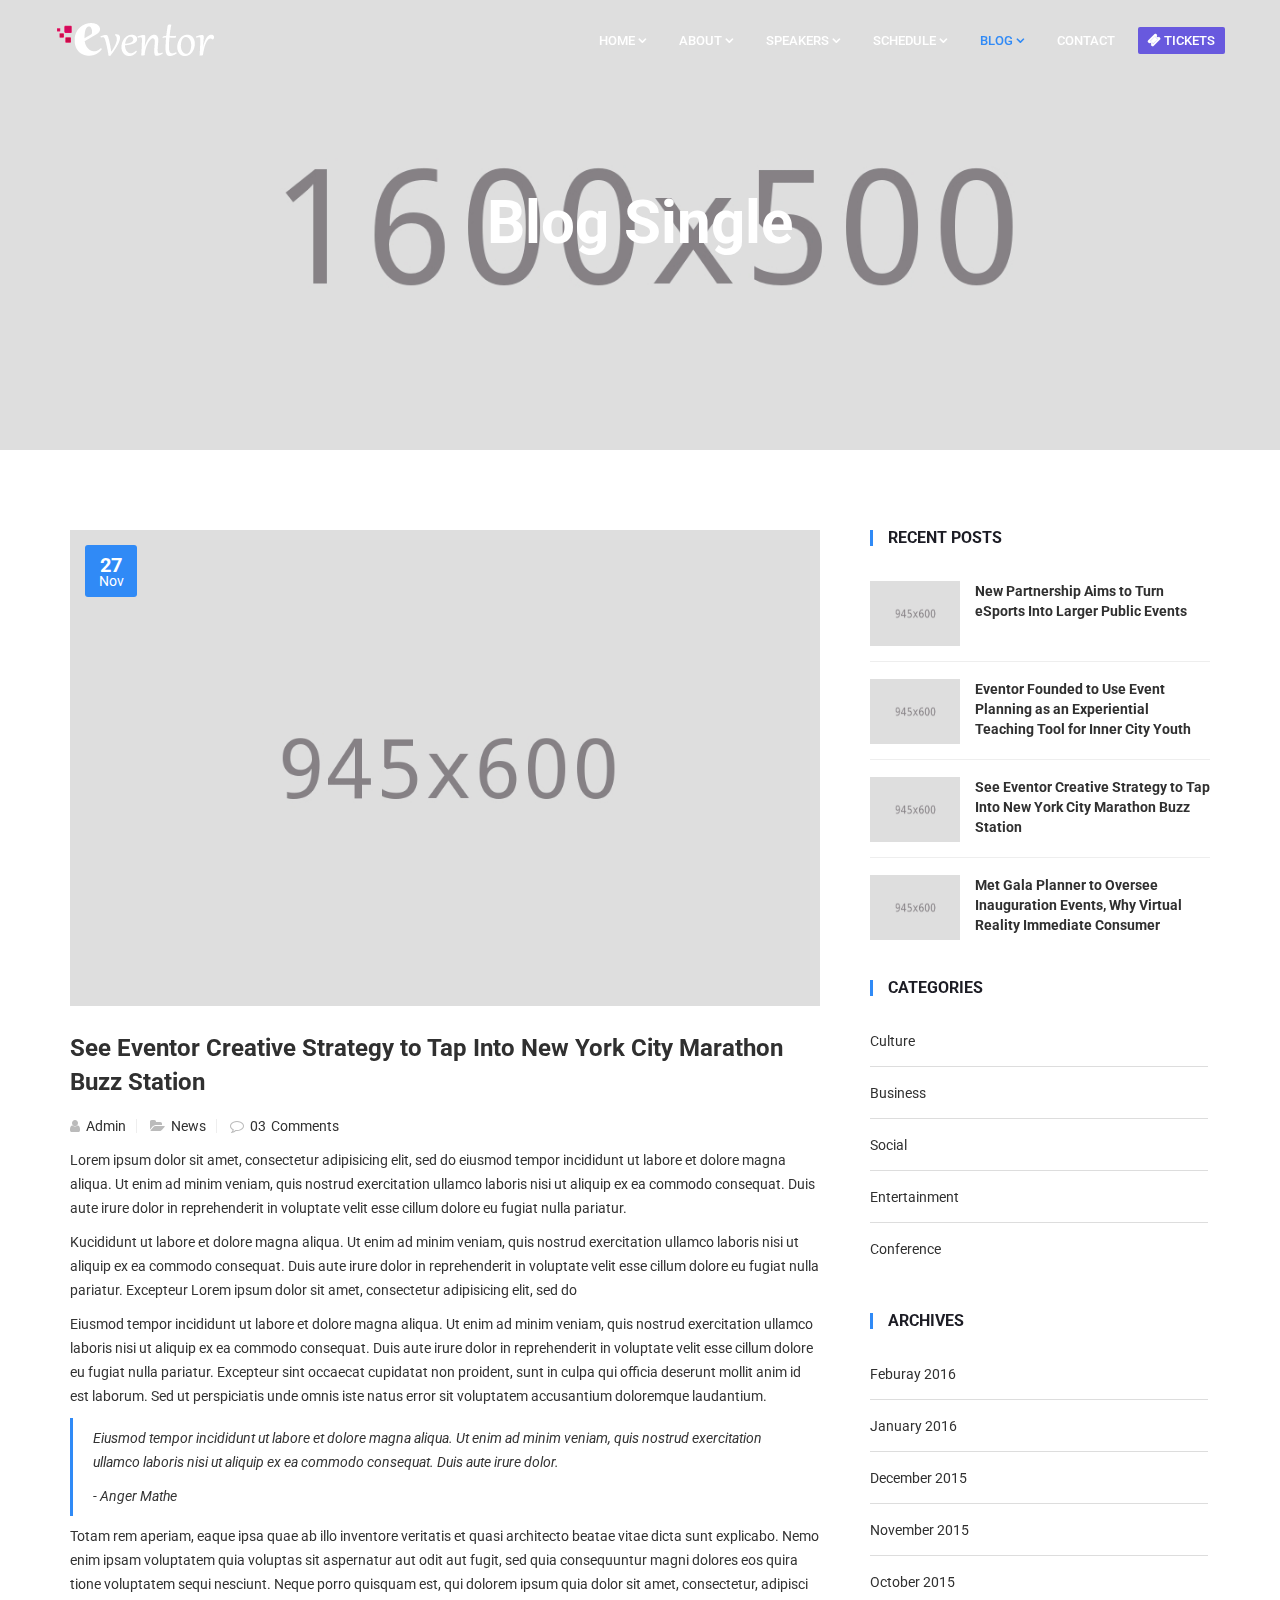
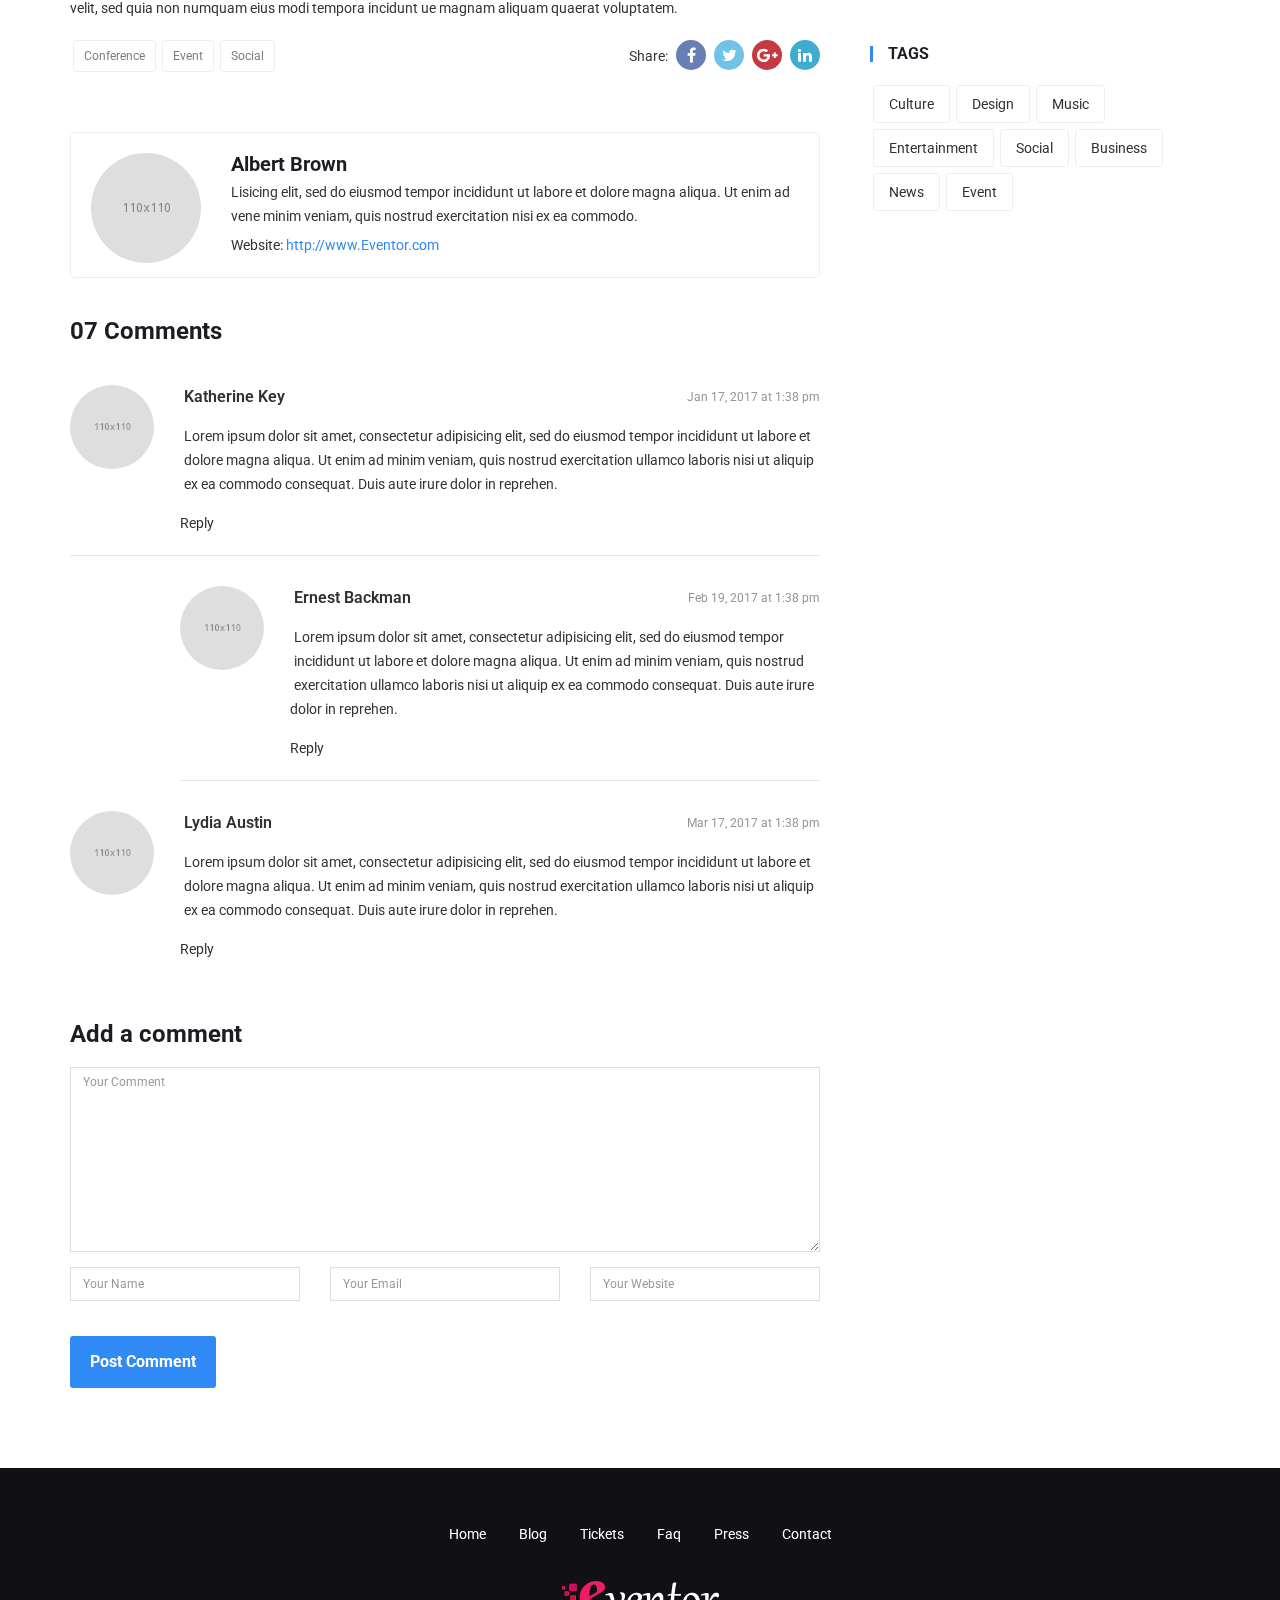
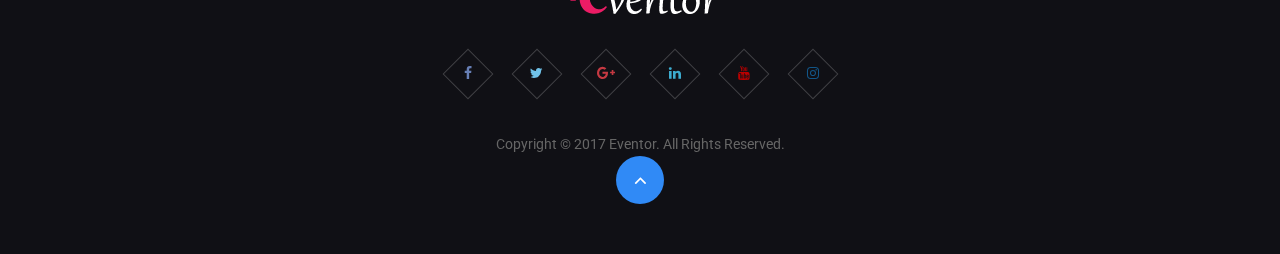
<file: blog-single.html>
<!DOCTYPE html>
<html lang="zxx">
<head>

	<!-- Basic Page Needs
	================================================== -->
	<meta charset="utf-8">

	<!-- Mobile Specific Metas
	================================================== -->

	<meta http-equiv="X-UA-Compatible" content="IE=edge">
	<meta name="viewport" content="width=device-width, initial-scale=1.0, user-scalable=0">

	<!-- Site Title -->
	<title>Eventor - Conference &amp; Event HTML Template</title>

	<!--Favicon-->
	<link rel="shortcut icon" href="images/favicon.ico" type="image/x-icon">
	<link rel="icon" href="images/favicon.ico" type="image/x-icon">
	
	<!-- CSS
	================================================== -->
	
	<!-- Bootstrap -->
	<link rel="stylesheet" href="css/bootstrap.min.css">
	<!-- Template styles-->
	<link rel="stylesheet" href="css/style.css">
	<!-- Responsive styles-->
	<link rel="stylesheet" href="css/responsive.css">
	<!-- FontAwesome -->
	<link rel="stylesheet" href="css/font-awesome.min.css">
	<!-- Animation -->
	<link rel="stylesheet" href="css/animate.css">
	<!-- Colorbox -->
	<link rel="stylesheet" href="css/colorbox.css">

	<!-- HTML5 shim and Respond.js IE8 support of HTML5 elements and media queries -->
	<!-- WARNING: Respond.js doesn't work if you view the page via file:// -->
	<!--[if lt IE 9]>
	  <script src="https://oss.maxcdn.com/html5shiv/3.7.2/html5shiv.min.js"></script>
	  <script src="https://oss.maxcdn.com/respond/1.4.2/respond.min.js"></script>
	<![endif]-->

</head>
	
<body>

	<div class="body-inner">

	<!-- Header start -->
	<header id="header" class="header header-transparent">
		<div class="container">
			<div class="row">
				<div class="navbar-header">
					<div class="logo">
	                <a href="index.html">
	                	<img src="images/logo.png" alt="">
	                </a>
         		</div><!-- logo end -->
				</div><!-- Navbar header end -->

				<div class="site-nav-inner">
					<button type="button" class="navbar-toggle" data-toggle="collapse" data-target=".navbar-collapse">
				      <span class="sr-only">Toggle navigation</span>
				      <span class="icon-bar"></span>
				      <span class="icon-bar"></span>
				      <span class="icon-bar"></span>
	    			</button>

	    			<nav class="collapse navbar-collapse navbar-responsive-collapse pull-right">

	    				<ul class="nav navbar-nav">
							<li class="dropdown">
		                  <a href="#" class="dropdown-toggle" data-toggle="dropdown">Home <i class="fa fa-angle-down"></i></a>
								<ul class="dropdown-menu menu-center" role="menu">
                           <li><a href="index.html">Home One</a></li>
                           <li><a href="index-2.html">Home Two</a></li>
                           <li><a href="index-3.html">Home Three</a></li>
                           <li><a href="index-4.html">Home Four</a></li>
                           <li><a href="index-5.html">Home Five</a></li>
                           <li><a href="index-6.html">Home Six</a></li>
		                  </ul>
		               </li><!-- Home li end -->

		               <li class="dropdown">
		                  <a href="#" class="dropdown-toggle" data-toggle="dropdown">About <i class="fa fa-angle-down"></i></a>
								<ul class="dropdown-menu menu-center" role="menu">
                           <li><a href="why-attend.html">Why Attend</a></li>
                           <li><a href="tickets.html">Buy Tickets</a></li>
                           <li><a href="venue.html">Venue</a></li>
                           <li><a href="sponsors.html">Sponsors</a></li>
                           <li><a href="faq.html">Faq</a></li>
                           <li><a href="gallery.html">Gallery</a></li>
                           <li><a href="404.html">404</a></li>
                           <li class="dropdown-submenu">
                         		<a href="#.">Parent Menu</a>
                         			<ul class="dropdown-menu">
                         				<li><a href="#">Child Menu 1</a></li>
                         				<li><a href="#">Child Menu 2</a></li>
                         				<li><a href="#">Child Menu 3</a></li>
                         			</ul>
                         	</li>
		                  </ul>
		               </li><!-- About li end -->

		               <li class="dropdown">
		                  <a href="#" class="dropdown-toggle" data-toggle="dropdown">Speakers <i class="fa fa-angle-down"></i></a>
								<ul class="dropdown-menu menu-center" role="menu">
                           <li><a href="speakers-grid.html">Speakers Grid</a></li>
                           <li><a href="speakers-list.html">Speakers List</a></li>
		                  </ul>
		               </li><!-- Speakers li end -->

		               <li class="dropdown">
		                  <a href="#" class="dropdown-toggle" data-toggle="dropdown">Schedule <i class="fa fa-angle-down"></i></a>
								<ul class="dropdown-menu menu-center" role="menu">
                           <li><a href="schedule-list.html">Schedule List</a></li>
                           <li><a href="schedule-tab.html">Schedule Tab</a></li>
		                  </ul>
		               </li><!-- Schedule li end -->

		            

		               <li class="dropdown active">
		                  <a href="#" class="dropdown-toggle" data-toggle="dropdown">Blog <i class="fa fa-angle-down"></i></a>
								<ul class="dropdown-menu menu-center" role="menu">
                           <li><a href="blog-left-sidebar.html">Blog Left Sidebar</a></li>
                           <li><a href="blog-right-sidebar.html">Blog Right Sidebar</a></li>
                           <li class="active"><a href="blog-single.html">Blog Single</a></li>
		                  </ul>
		               </li><!-- Blog li end -->

							<li><a href="contact.html">Contact</a></li>

		               <li class="header-ticket">
		               	<a class="ticket-btn btn-primary" href="tickets.html"><i class="fa fa-ticket"></i> Tickets</a>
		               </li>

		            </ul><!--/ Nav ul end -->

	    			</nav><!--/ Collapse end -->

				</div><!--/ Site nav inner end -->
			</div><!--/ Row end -->
		</div><!--/ Container end -->
	</header><!--/ Header end -->

	<div id="page-banner-area" class="page-banner-area" style="background-image:url(images/banner/banner3.jpg)">
		<!-- Subpage title start -->
		<div class="page-banner-title">
        	<div class="text-center">
	        	<h2>Blog Single</h2>
         </div>
      </div><!-- Subpage title end -->
	</div><!-- Page Banner end -->

	<section id="main-container" class="main-container">
		<div class="container">
			<div class="row">

				<div class="col-lg-8 col-md-8 col-sm-12 col-xs-12">

					<div class="post-content">
						<div class="post-media post-image">
							<img src="images/blog/blog1.jpg" class="img-responsive" alt="">
							 <div class="post-meta-date">
								<span class="day">27</span>
								<span class="month">Nov</span>
							</div>
						</div>

						<div class="post-body">
							<div class="entry-header">
								<h2 class="entry-title">
					 				<a href="#">See Eventor Creative Strategy to Tap Into New York City Marathon Buzz Station</a>
					 			</h2>
					 			<div class="post-meta">
									<span class="post-author">
										<i class="fa fa-user"></i><a href="#"> Admin</a>
   								</span>
									<span class="post-cat">
										<i class="fa fa-folder-open"></i><a href="#"> News</a>
   								</span>
									<span class="post-comment"><i class="fa fa-comment-o"></i> 03<a href="#" class="comments-link">Comments</a></span>
								</div>
								
							</div><!-- header end -->

							<div class="entry-content">
								<p>Lorem ipsum dolor sit amet, consectetur adipisicing elit, sed do eiusmod tempor incididunt ut labore et dolore magna aliqua. Ut enim ad minim veniam, quis nostrud exercitation ullamco laboris nisi ut aliquip ex ea commodo consequat. Duis aute irure dolor in reprehenderit in voluptate velit esse cillum dolore eu fugiat nulla pariatur.</p>

								<p>Kucididunt ut labore et dolore magna aliqua. Ut enim ad minim veniam, quis nostrud exercitation ullamco laboris nisi ut aliquip ex ea commodo consequat. Duis aute irure dolor in reprehenderit in voluptate velit esse cillum dolore eu fugiat nulla pariatur. Excepteur Lorem ipsum dolor sit amet, consectetur adipisicing elit, sed do</p>

								<p>Eiusmod tempor incididunt ut labore et dolore magna aliqua. Ut enim ad minim veniam, quis nostrud exercitation ullamco laboris nisi ut aliquip ex ea commodo consequat. Duis aute irure dolor in reprehenderit in voluptate velit esse cillum dolore eu fugiat nulla pariatur. Excepteur sint occaecat cupidatat non proident, sunt in culpa qui officia deserunt mollit anim id est laborum. Sed ut perspiciatis unde omnis iste natus error sit voluptatem accusantium doloremque laudantium. </p>

								<blockquote>
								<p>Eiusmod tempor incididunt ut labore et dolore magna aliqua. Ut enim ad minim veniam, quis nostrud exercitation ullamco laboris nisi ut aliquip ex ea commodo consequat. Duis aute irure dolor.<cite>- Anger Mathe</cite></p>

								</blockquote>

								<p>Totam rem aperiam, eaque ipsa quae ab illo inventore veritatis et quasi architecto beatae vitae dicta sunt explicabo. Nemo enim ipsam voluptatem quia voluptas sit aspernatur aut odit aut fugit, sed quia consequuntur magni dolores eos quira tione voluptatem sequi nesciunt. Neque porro quisquam est, qui dolorem ipsum quia dolor sit amet, consectetur, adipisci velit, sed quia non numquam eius modi tempora incidunt ue magnam aliquam quaerat voluptatem.</p>
							</div>

							<div class="tags-area clearfix">
								<div class="post-tags pull-left">
		   						<a href="#">Conference</a>
		   						<a href="#">Event</a>
		   						<a href="#">Social</a>
	   						</div>
	   						<div class="share-items pull-right">
	   							<ul class="post-social-icons unstyled">
	   								<li class="social-icons-head">Share:</li>
	   								<li><a href="#"><i class="fa fa-facebook"></i></a></li>
	   								<li><a href="#"><i class="fa fa-twitter"></i></a></li>
	   								<li><a href="#"><i class="fa fa-google-plus"></i></a></li>
	   								<li><a href="#"><i class="fa fa-linkedin"></i></a></li>
	   							</ul>
	   						</div>
							</div>
							
						</div><!-- post-body end -->
					</div><!-- post content end -->

					<div class="author-box">
						<div class="author-img pull-left">
							<img src="images/blog/avator1.jpg" alt="">
						</div>
						<div class="author-info">
							<h3>Albert Brown</h3>
							<p>Lisicing elit, sed do eiusmod tempor incididunt ut labore et dolore magna aliqua. Ut enim ad vene minim veniam, quis nostrud exercitation nisi ex ea commodo.</p>
							<p class="author-url">Website: <span><a href="#">http://www.Eventor.com</a></span></p>

						</div>
					</div> <!-- Author box end -->

					<!-- Post comment start -->
					<div id="comments" class="comments-area">
						<h3 class="comments-heading">07 Comments</h3>

						<ul class="comments-list">
							<li>
								<div class="comment">
									<img class="comment-avatar pull-left" alt="" src="images/blog/avator2.jpg">
									<div class="comment-body">
										<div class="meta-data">
											<span class="comment-author">Katherine Key</span>
											<span class="comment-date pull-right">Jan 17, 2017 at 1:38 pm</span>
										</div>
										<div class="comment-content">
										<p>Lorem ipsum dolor sit amet, consectetur adipisicing elit, sed do eiusmod tempor incididunt ut labore et dolore magna aliqua. Ut enim ad minim veniam, quis nostrud exercitation ullamco laboris nisi ut aliquip ex ea commodo consequat. Duis aute irure dolor in reprehen.</p></div>
										<div class="text-left">
											<a class="comment-reply" href="#">Reply</a>
										</div>	
									</div>
								</div><!-- Comments end -->

								<ul class="comments-reply">
									<li>
										<div class="comment">
											<img class="comment-avatar pull-left" alt="" src="images/blog/avator3.jpg">
											<div class="comment-body">
												<div class="meta-data">
													<span class="comment-author">Ernest Backman</span>
													<span class="comment-date pull-right">Feb 19, 2017 at 1:38 pm</span>
												</div>
												<div class="comment-content">
												<p>Lorem ipsum dolor sit amet, consectetur adipisicing elit, sed do eiusmod tempor incididunt ut labore et dolore magna aliqua. Ut enim ad minim veniam, quis nostrud exercitation ullamco laboris nisi ut aliquip ex ea commodo consequat. Duis aute irure dolor in reprehen.</p></div>
												<div class="text-left">
													<a class="comment-reply" href="#">Reply</a>
												</div>	
											</div>
										</div><!-- Comments end -->
									</li>
								</ul><!-- comments-reply end -->
									<div class="comment last">
										<img class="comment-avatar pull-left" alt="" src="images/blog/avator4.jpg">
										<div class="comment-body">
											<div class="meta-data">
												<span class="comment-author">Lydia Austin</span>
												<span class="comment-date pull-right">Mar 17, 2017 at 1:38 pm</span>
											</div>
											<div class="comment-content">
											<p>Lorem ipsum dolor sit amet, consectetur adipisicing elit, sed do eiusmod tempor incididunt ut labore et dolore magna aliqua. Ut enim ad minim veniam, quis nostrud exercitation ullamco laboris nisi ut aliquip ex ea commodo consequat. Duis aute irure dolor in reprehen.</p></div>
											<div class="text-left">
												<a class="comment-reply" href="#">Reply</a>
											</div>	
										</div>
									</div><!-- Comments end -->
							</li><!-- Comments-list li end -->
						</ul><!-- Comments-list ul end -->
					</div><!-- Post comment end -->

					<div class="comments-form border-box">
						<h3 class="title-normal">Add a comment</h3>

						<form>
							<div class="row">
								<div class="col-md-12">
									<div class="form-group">
										<textarea class="form-control required-field" id="message" placeholder="Your Comment" rows="10" required></textarea>
									</div>
								</div><!-- Col 12 end -->

								<div class="col-md-4">
									<div class="form-group">
										<input class="form-control" name="name" id="name" placeholder="Your Name" type="text" required>
									</div>
								</div><!-- Col 4 end -->

								<div class="col-md-4">
									<div class="form-group">
										<input class="form-control" name="email" id="email" placeholder="Your Email" type="email" required>
									</div>
								</div>

								<div class="col-md-4">
									<div class="form-group">
										<input class="form-control" placeholder="Your Website" type="text" required>
									</div>
								</div>

							</div><!-- Form row end -->
							<div class="clearfix">
								<button class="btn btn-primary" type="submit">Post Comment</button> 
							</div>
						</form><!-- Form end -->
					</div><!-- Comments form end -->

			

				</div><!-- Content Col end -->


				<div class="col-lg-4 col-md-4 col-sm-12 col-xs-12">

					<div class="sidebar sidebar-right">

						<div class="widget recent-posts">
							<h3 class="widget-title">Recent Posts</h3>
							<ul class="unstyled clearfix">
		               	<li>
		                    <div class="posts-thumb pull-left"> 
		                    		<a href="#"><img alt="img" src="images/blog/blog4.jpg"></a>
		                    </div>
		                    <div class="post-info">
		                        <h4 class="entry-title">
		                        	<a href="#">New Partnership Aims to Turn eSports Into Larger Public Events</a>
		                        </h4>
		                    </div>
		                    <div class="clearfix"></div>
		                  </li><!-- 1st post end-->

		                  <li>
		                    <div class="posts-thumb pull-left"> 
		                    		<a href="#"><img alt="img" src="images/blog/blog3.jpg"></a>
		                    </div>
		                    <div class="post-info">
		                        <h4 class="entry-title">
		                        	<a href="#">Eventor Founded to Use Event Planning as an Experiential Teaching Tool for Inner City Youth</a>
		                        </h4>
		                    </div>
		                    <div class="clearfix"></div>
		                  </li><!-- 2nd post end-->

		                  <li>
		                    <div class="posts-thumb pull-left"> 
		                    		<a href="#"><img alt="img" src="images/blog/blog2.jpg"></a>
		                    </div>
		                    <div class="post-info">
		                        <h4 class="entry-title">
		                        	<a href="#">See Eventor Creative Strategy to Tap Into New York City Marathon Buzz Station</a>
		                        </h4>
		                    </div>
		                    <div class="clearfix"></div>
		                  </li><!-- 3rd post end-->

		                  <li>
		                    <div class="posts-thumb pull-left"> 
		                    		<a href="#"><img alt="img" src="images/blog/blog1.jpg"></a>
		                    </div>
		                    <div class="post-info">
		                        <h4 class="entry-title">
		                        	<a href="#">Met Gala Planner to Oversee Inauguration Events, Why Virtual Reality Immediate Consumer</a>
		                        </h4>
		                    </div>
		                    <div class="clearfix"></div>
		                  </li><!-- 3rd post end-->
		               </ul>
							
						</div><!-- Recent post end -->

						<div class="widget">
							<h3 class="widget-title">Categories</h3>
							<ul class="arrow nav nav-tabs nav-stacked">
		                  <li><a href="#">Culture</a></li>
		                  <li><a href="#">Business</a></li>
		                  <li><a href="#">Social</a></li>
		                  <li><a href="#">Entertainment</a></li>
		                  <li><a href="#">Conference</a></li>
		              	</ul>
						</div><!-- Categories end -->

						<div class="widget">
							<h3 class="widget-title">Archives </h3>
							<ul class="arrow nav nav-tabs nav-stacked">
			              	<li><a href="#">Feburay 2016</a></li>
		                  <li><a href="#">January 2016</a></li>
		                  <li><a href="#">December 2015</a></li>
		                  <li><a href="#">November 2015</a></li>
		                  <li><a href="#">October 2015</a></li>
			            </ul>
						</div><!-- Archives end -->

						<div class="widget widget-tags">
							<h3 class="widget-title">Tags </h3>

							<ul class="unstyled clearfix">
			              	<li><a href="#">Culture</a></li>
		                  <li><a href="#">Design</a></li>
		                  <li><a href="#">Music</a></li>
		                  <li><a href="#">Entertainment</a></li>
		                  <li><a href="#">Social</a></li>
		                  <li><a href="#">Business</a></li>
		                  <li><a href="#">News</a></li>
		                  <li><a href="#">Event</a></li>
			            </ul>
						</div><!-- Tags end -->
					</div><!-- Sidebar end -->
				</div><!-- Sidebar Col end -->

			</div><!-- Main row end -->

		</div><!-- Conatiner end -->
	</section><!-- Main container end -->

	
	<footer id="footer" class="footer text-center">
		<div class="container">
			<div class="row">
				<div class="col-md-12">

					<div class="footer-menu">
						<ul class="nav unstyled">
							<li><a href="#">Home</a></li>
							<li><a href="#">Blog</a></li>
							<li><a href="#">Tickets</a></li>
							<li><a href="#">Faq</a></li>
							<li><a href="#">Press</a></li>
							<li><a href="#">Contact</a></li>
						</ul>
					</div><!-- Footer menu end -->

					<div class="footer-logo">
						<img src="images/footer-logo.png" alt="footer logo" />
					</div>


					<div class="footer-social">
						<ul>
							<li><a href="#"><i class="fa fa-facebook"></i></a></li>
							<li><a href="#"><i class="fa fa-twitter"></i></a></li>
							<li><a href="#"><i class="fa fa-google-plus"></i></a></li>
							<li><a href="#"><i class="fa fa-linkedin"></i></a></li>
							<li><a href="#"><i class="fa fa-youtube"></i></a></li>
							<li><a href="#"><i class="fa fa-instagram"></i></a></li>
						</ul>
					</div><!-- Footer social end -->


					<div class="copyright-info">
						<span>Copyright © 2017 Eventor. All Rights Reserved.</span>
					</div><!-- Copyright info end -->

				</div><!-- Content col end -->
			</div><!-- Content row end -->
		</div><!-- Container end -->
		<div id="back-to-top" data-spy="affix" data-offset-top="10" class="back-to-top affix">
			<button class="btn btn-primary" title="Back to Top">
				<i class="fa fa-angle-up"></i>
			</button>
		</div>
	</footer><!-- Footer end -->


	<!-- Javascript Files
	================================================== -->

	<!-- initialize jQuery Library -->
	<script type="text/javascript" src="js/jquery.js"></script>
	<!-- Bootstrap jQuery -->
	<script type="text/javascript" src="js/bootstrap.min.js"></script>
	<!-- Counter -->
	<script type="text/javascript" src="js/jquery.counterup.min.js"></script>
	<!-- Waypoints -->
	<script type="text/javascript" src="js/waypoints.min.js"></script>
	<!-- Color box -->
	<script type="text/javascript" src="js/jquery.colorbox.js"></script>
	<!-- Smoothscroll -->
	<script type="text/javascript" src="js/smoothscroll.js"></script>
	<!-- Template custom -->
	<script type="text/javascript" src="js/custom.js"></script>

	</div><!-- Body inner end -->
</body>
</html>
</file>
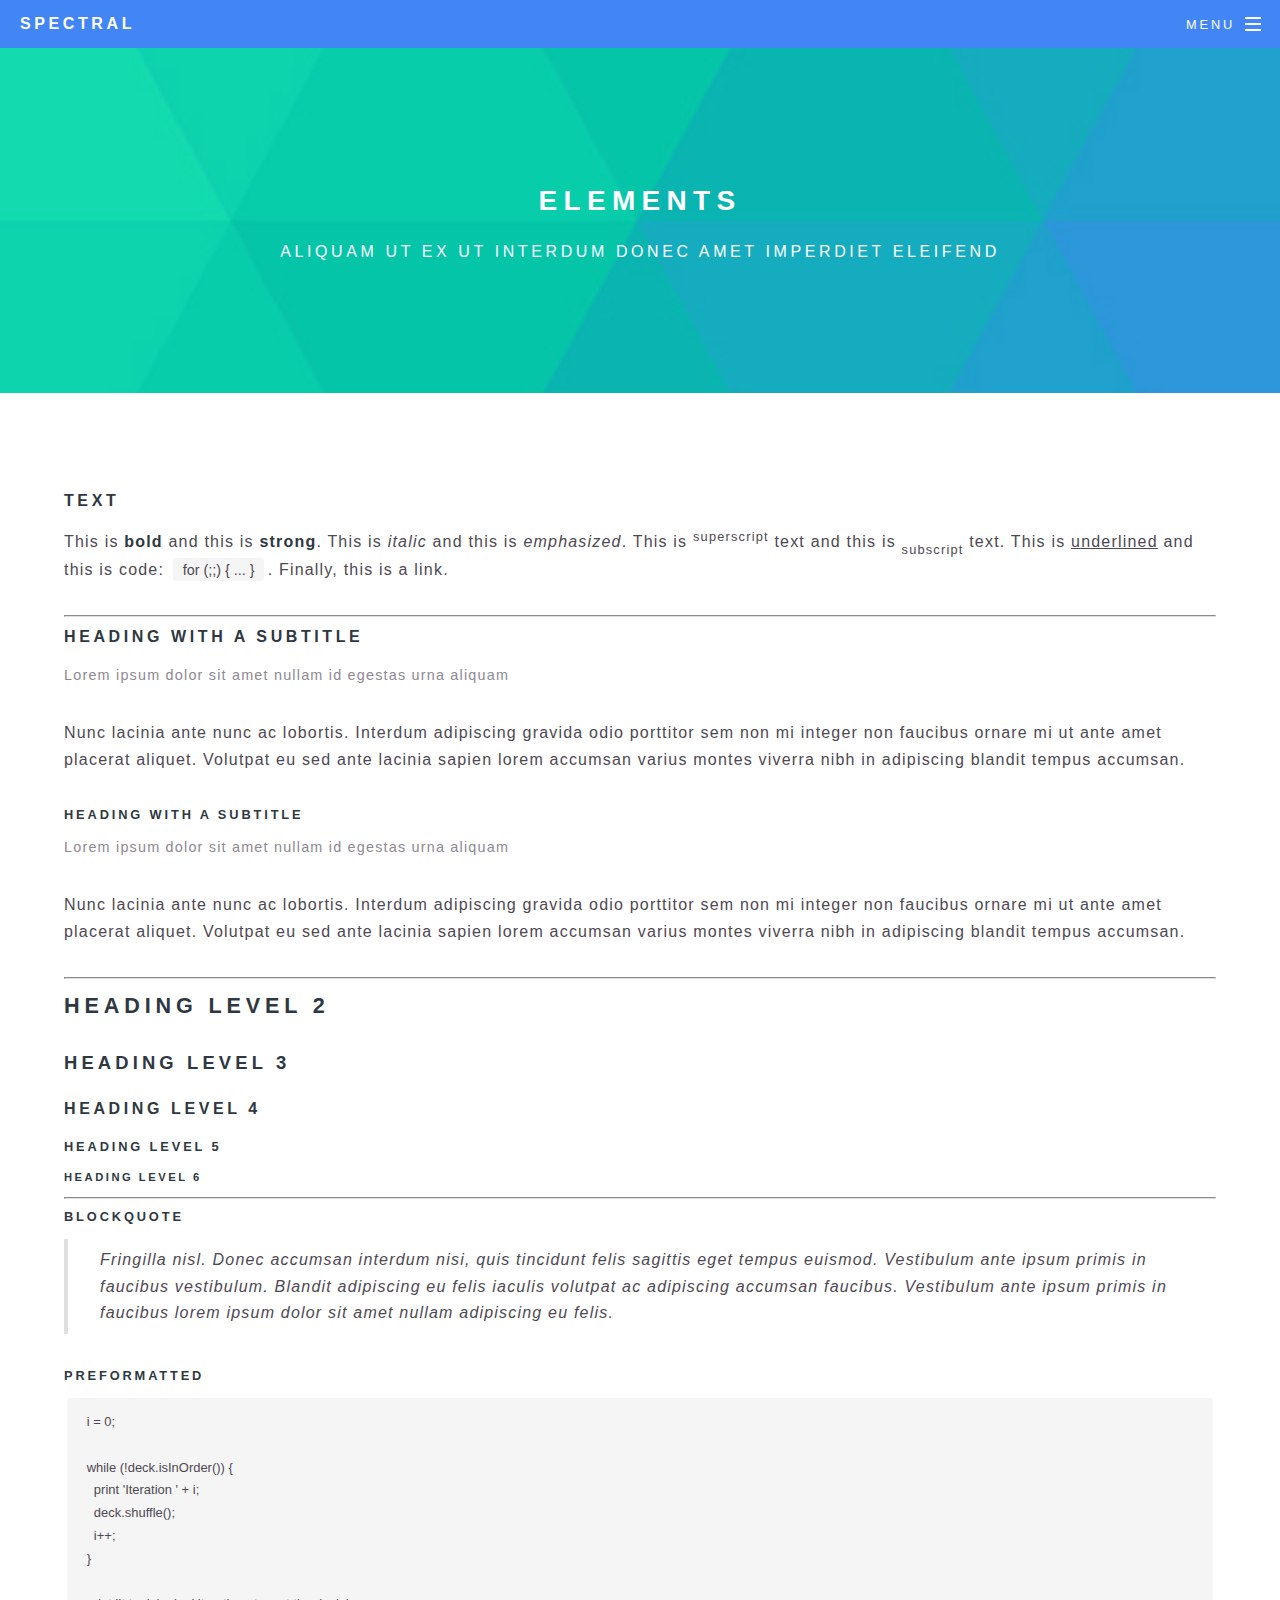
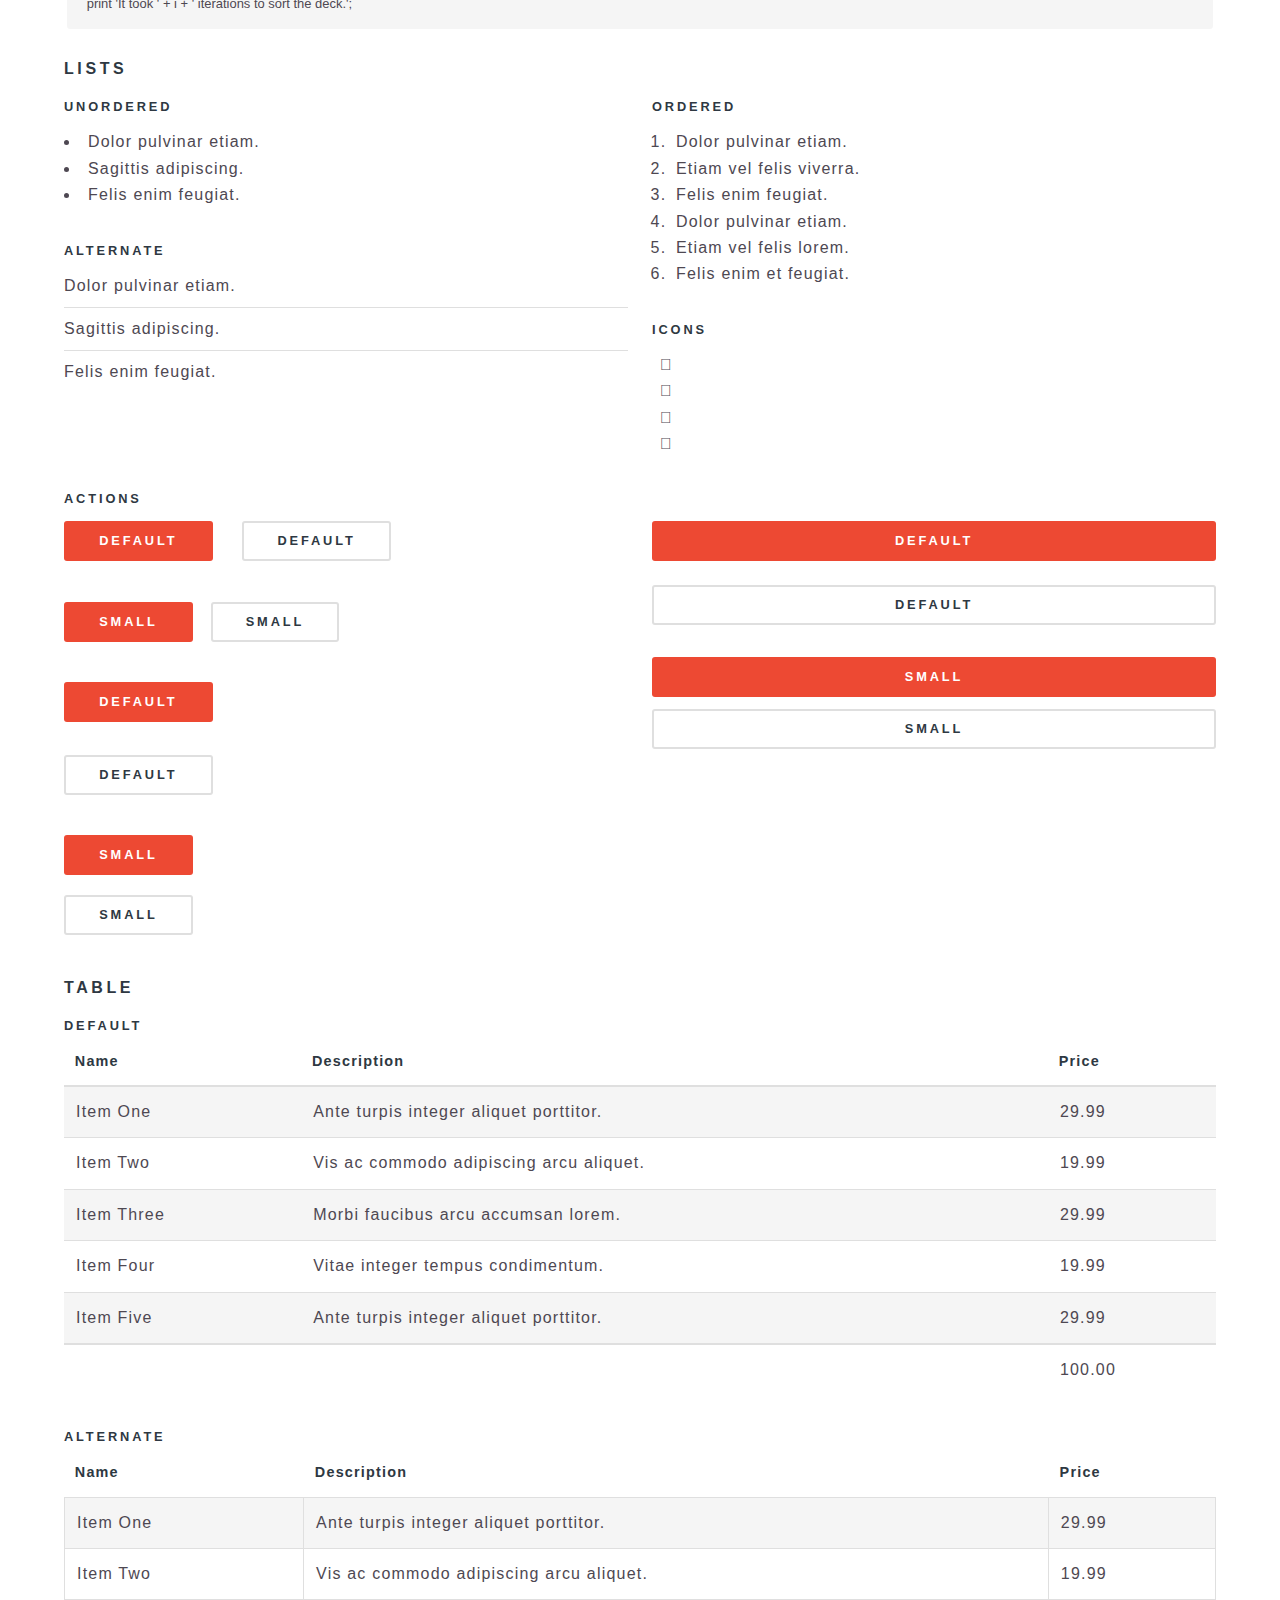
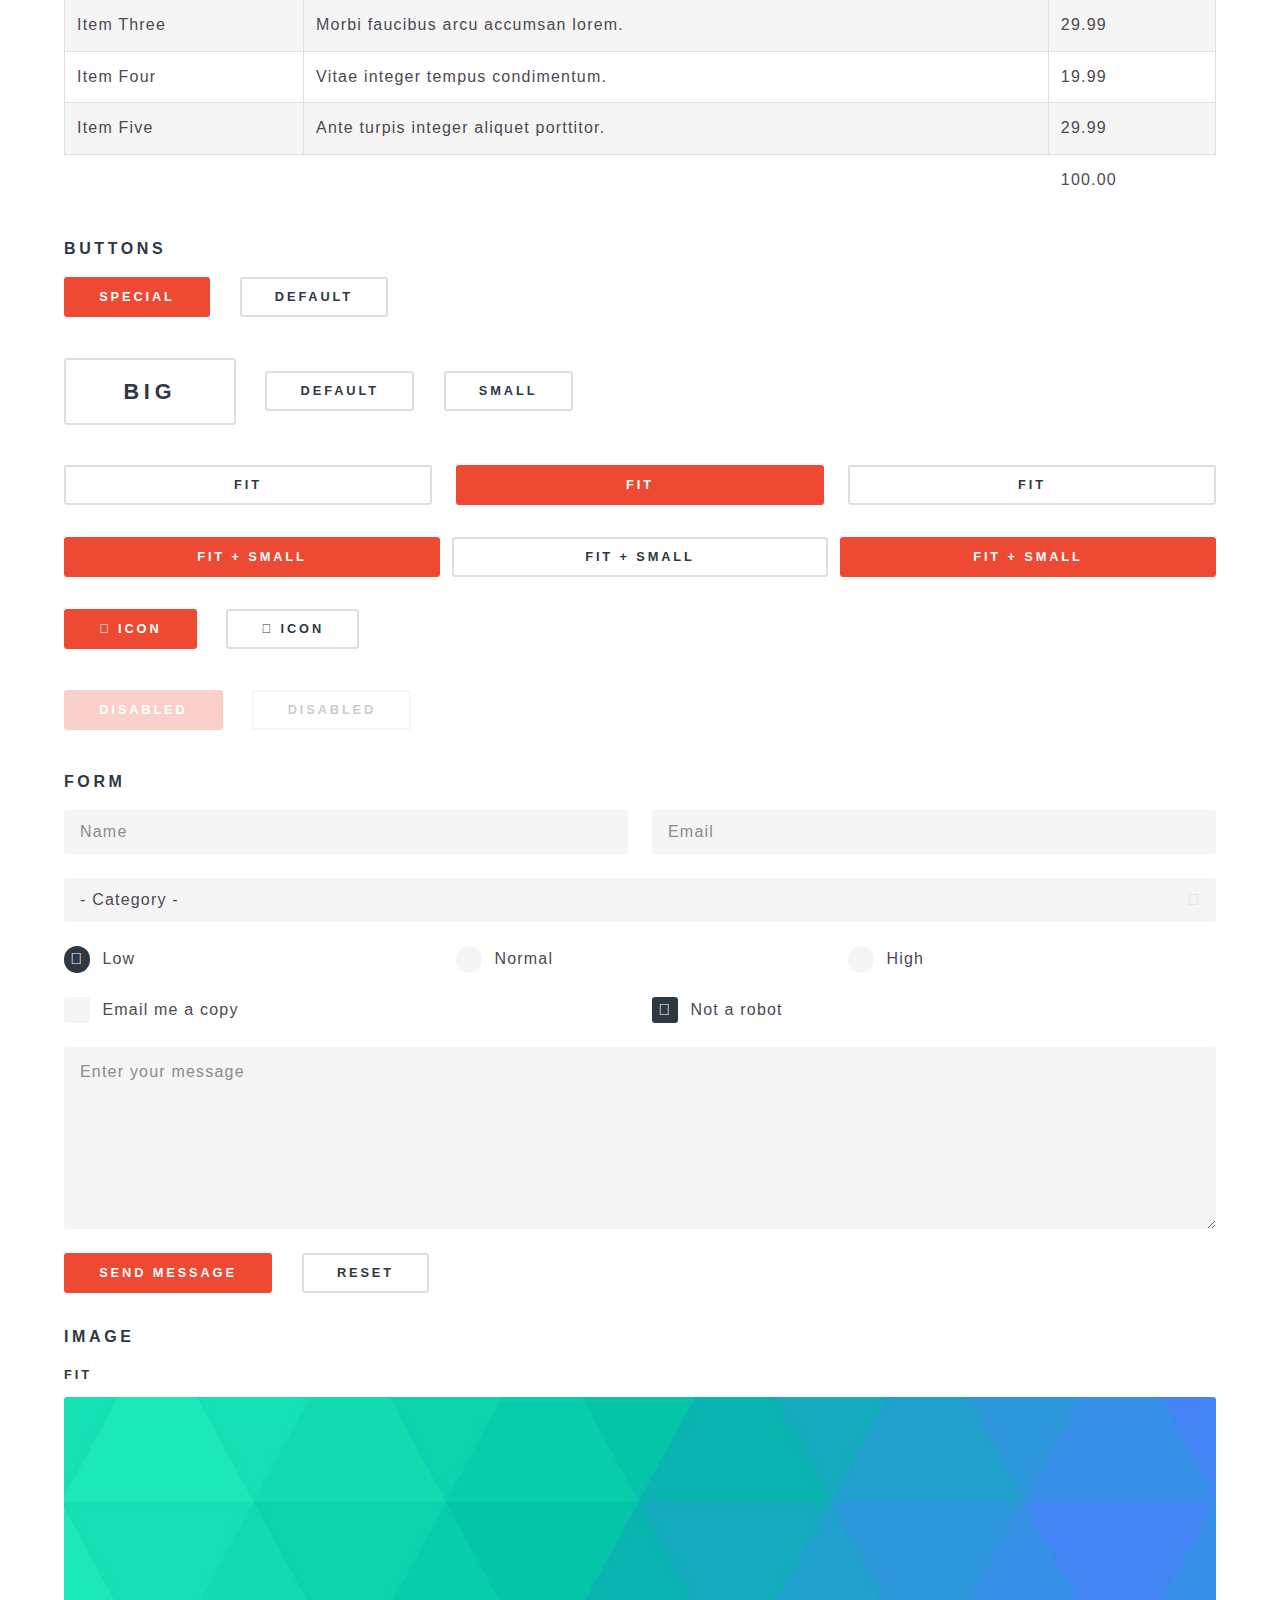
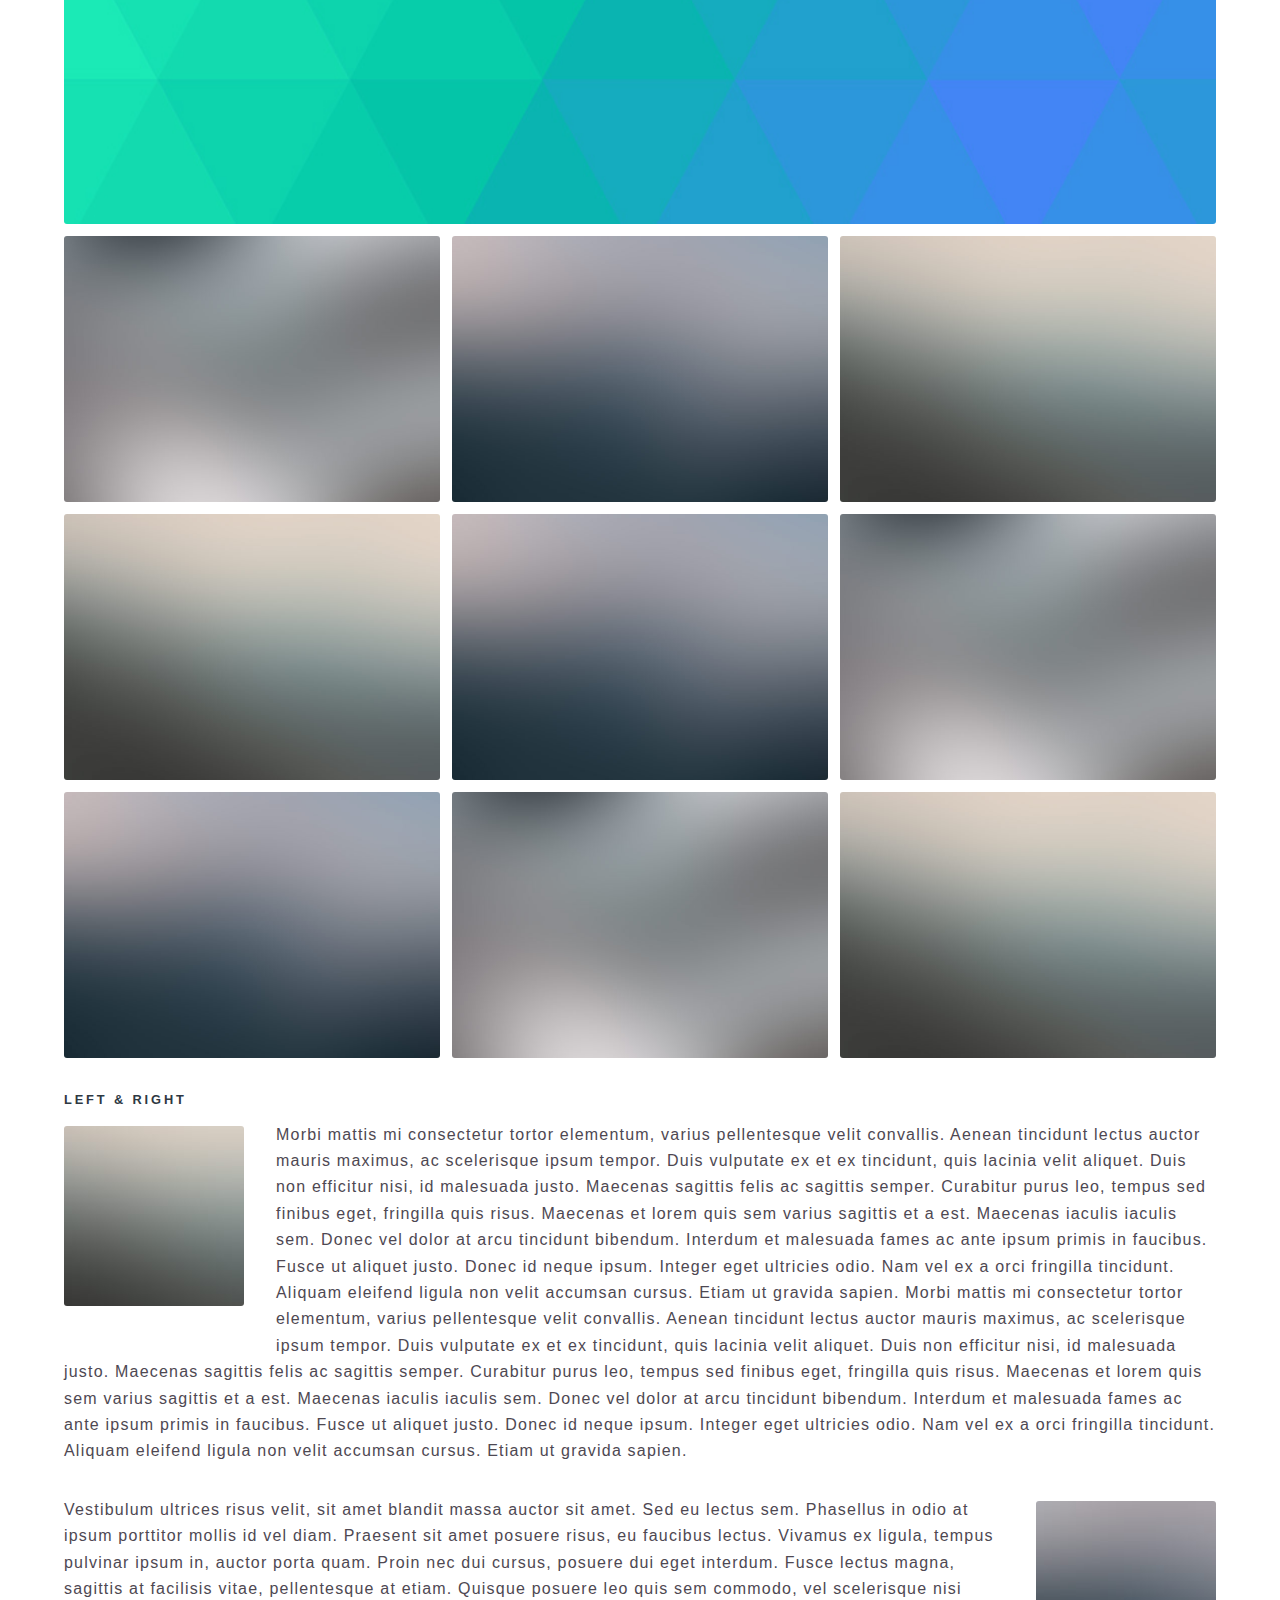
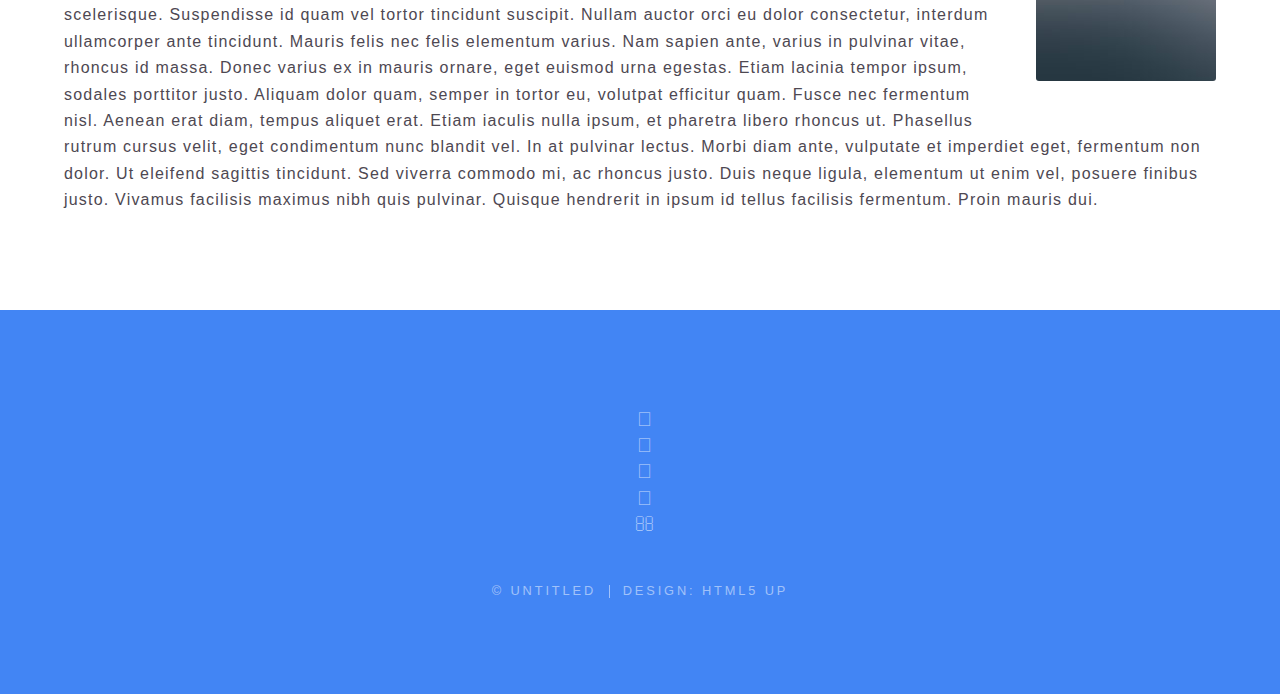
<file: elements.html>
<!DOCTYPE HTML>
<!--
	Spectral by HTML5 UP
	html5up.net | @n33co
	Free for personal and commercial use under the CCA 3.0 license (html5up.net/license)
-->
<html>
	<head>
		<title>Elements - Spectral by HTML5 UP</title>
		<meta charset="utf-8" />
		<meta name="viewport" content="width=device-width, initial-scale=1" />
		<!--[if lte IE 8]><script src="assets/js/ie/html5shiv.js"></script><![endif]-->
		<link rel="stylesheet" href="assets/css/main.css" />
		<!--[if lte IE 8]><link rel="stylesheet" href="assets/css/ie8.css" /><![endif]-->
		<!--[if lte IE 9]><link rel="stylesheet" href="assets/css/ie9.css" /><![endif]-->
	</head>
	<body>

		<!-- Page Wrapper -->
			<div id="page-wrapper">

				<!-- Header -->
					<header id="header">
						<h1><a href="index.html">Spectral</a></h1>
						<nav id="nav">
							<ul>
								<li class="special">
									<a href="#menu" class="menuToggle"><span>Menu</span></a>
									<div id="menu">
										<ul>
											<li><a href="index.html">Home</a></li>
											<li><a href="generic.html">Call 4 Papers</a></li>
											<li><a href="elements.html">Elements</a></li>
											<li><a href="#">Sign Up</a></li>
											<li><a href="#">Log In</a></li>
										</ul>
									</div>
								</li>
							</ul>
						</nav>
					</header>

				<!-- Main -->
					<article id="main">
						<header>
							<h2>Elements</h2>
							<p>Aliquam ut ex ut interdum donec amet imperdiet eleifend</p>
						</header>
						<section class="wrapper style5">
							<div class="inner">

								<section>
									<h4>Text</h4>
									<p>This is <b>bold</b> and this is <strong>strong</strong>. This is <i>italic</i> and this is <em>emphasized</em>.
									This is <sup>superscript</sup> text and this is <sub>subscript</sub> text.
									This is <u>underlined</u> and this is code: <code>for (;;) { ... }</code>. Finally, <a href="#">this is a link</a>.</p>
									<hr />
									<header>
										<h4>Heading with a Subtitle</h4>
										<p>Lorem ipsum dolor sit amet nullam id egestas urna aliquam</p>
									</header>
									<p>Nunc lacinia ante nunc ac lobortis. Interdum adipiscing gravida odio porttitor sem non mi integer non faucibus ornare mi ut ante amet placerat aliquet. Volutpat eu sed ante lacinia sapien lorem accumsan varius montes viverra nibh in adipiscing blandit tempus accumsan.</p>
									<header>
										<h5>Heading with a Subtitle</h5>
										<p>Lorem ipsum dolor sit amet nullam id egestas urna aliquam</p>
									</header>
									<p>Nunc lacinia ante nunc ac lobortis. Interdum adipiscing gravida odio porttitor sem non mi integer non faucibus ornare mi ut ante amet placerat aliquet. Volutpat eu sed ante lacinia sapien lorem accumsan varius montes viverra nibh in adipiscing blandit tempus accumsan.</p>
									<hr />
									<h2>Heading Level 2</h2>
									<h3>Heading Level 3</h3>
									<h4>Heading Level 4</h4>
									<h5>Heading Level 5</h5>
									<h6>Heading Level 6</h6>
									<hr />
									<h5>Blockquote</h5>
									<blockquote>Fringilla nisl. Donec accumsan interdum nisi, quis tincidunt felis sagittis eget tempus euismod. Vestibulum ante ipsum primis in faucibus vestibulum. Blandit adipiscing eu felis iaculis volutpat ac adipiscing accumsan faucibus. Vestibulum ante ipsum primis in faucibus lorem ipsum dolor sit amet nullam adipiscing eu felis.</blockquote>
									<h5>Preformatted</h5>
									<pre><code>i = 0;

while (!deck.isInOrder()) {
  print 'Iteration ' + i;
  deck.shuffle();
  i++;
}

print 'It took ' + i + ' iterations to sort the deck.';</code></pre>
								</section>

								<section>
									<h4>Lists</h4>
									<div class="row">
										<div class="6u 12u$(medium)">
											<h5>Unordered</h5>
											<ul>
												<li>Dolor pulvinar etiam.</li>
												<li>Sagittis adipiscing.</li>
												<li>Felis enim feugiat.</li>
											</ul>
											<h5>Alternate</h5>
											<ul class="alt">
												<li>Dolor pulvinar etiam.</li>
												<li>Sagittis adipiscing.</li>
												<li>Felis enim feugiat.</li>
											</ul>
										</div>
										<div class="6u$ 12u$(medium)">
											<h5>Ordered</h5>
											<ol>
												<li>Dolor pulvinar etiam.</li>
												<li>Etiam vel felis viverra.</li>
												<li>Felis enim feugiat.</li>
												<li>Dolor pulvinar etiam.</li>
												<li>Etiam vel felis lorem.</li>
												<li>Felis enim et feugiat.</li>
											</ol>
											<h5>Icons</h5>
											<ul class="icons">
												<li><a href="#" class="icon fa-twitter"><span class="label">Twitter</span></a></li>
												<li><a href="#" class="icon fa-facebook"><span class="label">Facebook</span></a></li>
												<li><a href="#" class="icon fa-instagram"><span class="label">Instagram</span></a></li>
												<li><a href="#" class="icon fa-github"><span class="label">Github</span></a></li>
											</ul>
										</div>
									</div>
									<h5>Actions</h5>
									<div class="row">
										<div class="6u 12u$(medium)">
											<ul class="actions">
												<li><a href="#" class="button special">Default</a></li>
												<li><a href="#" class="button">Default</a></li>
											</ul>
											<ul class="actions small">
												<li><a href="#" class="button special small">Small</a></li>
												<li><a href="#" class="button small">Small</a></li>
											</ul>
											<ul class="actions vertical">
												<li><a href="#" class="button special">Default</a></li>
												<li><a href="#" class="button">Default</a></li>
											</ul>
											<ul class="actions vertical small">
												<li><a href="#" class="button special small">Small</a></li>
												<li><a href="#" class="button small">Small</a></li>
											</ul>
										</div>
										<div class="6u 12u$(medium)">
											<ul class="actions vertical">
												<li><a href="#" class="button special fit">Default</a></li>
												<li><a href="#" class="button fit">Default</a></li>
											</ul>
											<ul class="actions vertical small">
												<li><a href="#" class="button special small fit">Small</a></li>
												<li><a href="#" class="button small fit">Small</a></li>
											</ul>
										</div>
									</div>
								</section>

								<section>
									<h4>Table</h4>
									<h5>Default</h5>
									<div class="table-wrapper">
										<table>
											<thead>
												<tr>
													<th>Name</th>
													<th>Description</th>
													<th>Price</th>
												</tr>
											</thead>
											<tbody>
												<tr>
													<td>Item One</td>
													<td>Ante turpis integer aliquet porttitor.</td>
													<td>29.99</td>
												</tr>
												<tr>
													<td>Item Two</td>
													<td>Vis ac commodo adipiscing arcu aliquet.</td>
													<td>19.99</td>
												</tr>
												<tr>
													<td>Item Three</td>
													<td> Morbi faucibus arcu accumsan lorem.</td>
													<td>29.99</td>
												</tr>
												<tr>
													<td>Item Four</td>
													<td>Vitae integer tempus condimentum.</td>
													<td>19.99</td>
												</tr>
												<tr>
													<td>Item Five</td>
													<td>Ante turpis integer aliquet porttitor.</td>
													<td>29.99</td>
												</tr>
											</tbody>
											<tfoot>
												<tr>
													<td colspan="2"></td>
													<td>100.00</td>
												</tr>
											</tfoot>
										</table>
									</div>

									<h5>Alternate</h5>
									<div class="table-wrapper">
										<table class="alt">
											<thead>
												<tr>
													<th>Name</th>
													<th>Description</th>
													<th>Price</th>
												</tr>
											</thead>
											<tbody>
												<tr>
													<td>Item One</td>
													<td>Ante turpis integer aliquet porttitor.</td>
													<td>29.99</td>
												</tr>
												<tr>
													<td>Item Two</td>
													<td>Vis ac commodo adipiscing arcu aliquet.</td>
													<td>19.99</td>
												</tr>
												<tr>
													<td>Item Three</td>
													<td> Morbi faucibus arcu accumsan lorem.</td>
													<td>29.99</td>
												</tr>
												<tr>
													<td>Item Four</td>
													<td>Vitae integer tempus condimentum.</td>
													<td>19.99</td>
												</tr>
												<tr>
													<td>Item Five</td>
													<td>Ante turpis integer aliquet porttitor.</td>
													<td>29.99</td>
												</tr>
											</tbody>
											<tfoot>
												<tr>
													<td colspan="2"></td>
													<td>100.00</td>
												</tr>
											</tfoot>
										</table>
									</div>
								</section>

								<section>
									<h4>Buttons</h4>
									<ul class="actions">
										<li><a href="#" class="button special">Special</a></li>
										<li><a href="#" class="button">Default</a></li>
									</ul>
									<ul class="actions">
										<li><a href="#" class="button big">Big</a></li>
										<li><a href="#" class="button">Default</a></li>
										<li><a href="#" class="button small">Small</a></li>
									</ul>
									<ul class="actions fit">
										<li><a href="#" class="button fit">Fit</a></li>
										<li><a href="#" class="button special fit">Fit</a></li>
										<li><a href="#" class="button fit">Fit</a></li>
									</ul>
									<ul class="actions fit small">
										<li><a href="#" class="button special fit small">Fit + Small</a></li>
										<li><a href="#" class="button fit small">Fit + Small</a></li>
										<li><a href="#" class="button special fit small">Fit + Small</a></li>
									</ul>
									<ul class="actions">
										<li><a href="#" class="button special icon fa-download">Icon</a></li>
										<li><a href="#" class="button icon fa-download">Icon</a></li>
									</ul>
									<ul class="actions">
										<li><span class="button special disabled">Disabled</span></li>
										<li><span class="button disabled">Disabled</span></li>
									</ul>
								</section>

								<section>
									<h4>Form</h4>
									<form method="post" action="#">
										<div class="row uniform">
											<div class="6u 12u$(xsmall)">
												<input type="text" name="demo-name" id="demo-name" value="" placeholder="Name" />
											</div>
											<div class="6u$ 12u$(xsmall)">
												<input type="email" name="demo-email" id="demo-email" value="" placeholder="Email" />
											</div>
											<div class="12u$">
												<div class="select-wrapper">
													<select name="demo-category" id="demo-category">
														<option value="">- Category -</option>
														<option value="1">Manufacturing</option>
														<option value="1">Shipping</option>
														<option value="1">Administration</option>
														<option value="1">Human Resources</option>
													</select>
												</div>
											</div>
											<div class="4u 12u$(small)">
												<input type="radio" id="demo-priority-low" name="demo-priority" checked>
												<label for="demo-priority-low">Low</label>
											</div>
											<div class="4u 12u$(small)">
												<input type="radio" id="demo-priority-normal" name="demo-priority">
												<label for="demo-priority-normal">Normal</label>
											</div>
											<div class="4u$ 12u$(small)">
												<input type="radio" id="demo-priority-high" name="demo-priority">
												<label for="demo-priority-high">High</label>
											</div>
											<div class="6u 12u$(small)">
												<input type="checkbox" id="demo-copy" name="demo-copy">
												<label for="demo-copy">Email me a copy</label>
											</div>
											<div class="6u$ 12u$(small)">
												<input type="checkbox" id="demo-human" name="demo-human" checked>
												<label for="demo-human">Not a robot</label>
											</div>
											<div class="12u$">
												<textarea name="demo-message" id="demo-message" placeholder="Enter your message" rows="6"></textarea>
											</div>
											<div class="12u$">
												<ul class="actions">
													<li><input type="submit" value="Send Message" class="special" /></li>
													<li><input type="reset" value="Reset" /></li>
												</ul>
											</div>
										</div>
									</form>
								</section>

								<section>
									<h4>Image</h4>
									<h5>Fit</h5>
									<div class="box alt">
										<div class="row uniform 50%">
											<div class="12u"><span class="image fit"><img src="images/banner.jpg" alt="" /></span></div>
											<div class="4u"><span class="image fit"><img src="images/pic01.jpg" alt="" /></span></div>
											<div class="4u"><span class="image fit"><img src="images/pic02.jpg" alt="" /></span></div>
											<div class="4u"><span class="image fit"><img src="images/pic03.jpg" alt="" /></span></div>
											<div class="4u"><span class="image fit"><img src="images/pic03.jpg" alt="" /></span></div>
											<div class="4u"><span class="image fit"><img src="images/pic02.jpg" alt="" /></span></div>
											<div class="4u"><span class="image fit"><img src="images/pic01.jpg" alt="" /></span></div>
											<div class="4u"><span class="image fit"><img src="images/pic02.jpg" alt="" /></span></div>
											<div class="4u"><span class="image fit"><img src="images/pic01.jpg" alt="" /></span></div>
											<div class="4u"><span class="image fit"><img src="images/pic03.jpg" alt="" /></span></div>
										</div>
									</div>
									<h5>Left &amp; Right</h5>
									<p><span class="image left"><img src="images/pic04.jpg" alt="" /></span>Morbi mattis mi consectetur tortor elementum, varius pellentesque velit convallis. Aenean tincidunt lectus auctor mauris maximus, ac scelerisque ipsum tempor. Duis vulputate ex et ex tincidunt, quis lacinia velit aliquet. Duis non efficitur nisi, id malesuada justo. Maecenas sagittis felis ac sagittis semper. Curabitur purus leo, tempus sed finibus eget, fringilla quis risus. Maecenas et lorem quis sem varius sagittis et a est. Maecenas iaculis iaculis sem. Donec vel dolor at arcu tincidunt bibendum. Interdum et malesuada fames ac ante ipsum primis in faucibus. Fusce ut aliquet justo. Donec id neque ipsum. Integer eget ultricies odio. Nam vel ex a orci fringilla tincidunt. Aliquam eleifend ligula non velit accumsan cursus. Etiam ut gravida sapien. Morbi mattis mi consectetur tortor elementum, varius pellentesque velit convallis. Aenean tincidunt lectus auctor mauris maximus, ac scelerisque ipsum tempor. Duis vulputate ex et ex tincidunt, quis lacinia velit aliquet. Duis non efficitur nisi, id malesuada justo. Maecenas sagittis felis ac sagittis semper. Curabitur purus leo, tempus sed finibus eget, fringilla quis risus. Maecenas et lorem quis sem varius sagittis et a est. Maecenas iaculis iaculis sem. Donec vel dolor at arcu tincidunt bibendum. Interdum et malesuada fames ac ante ipsum primis in faucibus. Fusce ut aliquet justo. Donec id neque ipsum. Integer eget ultricies odio. Nam vel ex a orci fringilla tincidunt. Aliquam eleifend ligula non velit accumsan cursus. Etiam ut gravida sapien.</p>
									<p><span class="image right"><img src="images/pic05.jpg" alt="" /></span>Vestibulum ultrices risus velit, sit amet blandit massa auctor sit amet. Sed eu lectus sem. Phasellus in odio at ipsum porttitor mollis id vel diam. Praesent sit amet posuere risus, eu faucibus lectus. Vivamus ex ligula, tempus pulvinar ipsum in, auctor porta quam. Proin nec dui cursus, posuere dui eget interdum. Fusce lectus magna, sagittis at facilisis vitae, pellentesque at etiam. Quisque posuere leo quis sem commodo, vel scelerisque nisi scelerisque. Suspendisse id quam vel tortor tincidunt suscipit. Nullam auctor orci eu dolor consectetur, interdum ullamcorper ante tincidunt. Mauris felis nec felis elementum varius. Nam sapien ante, varius in pulvinar vitae, rhoncus id massa. Donec varius ex in mauris ornare, eget euismod urna egestas. Etiam lacinia tempor ipsum, sodales porttitor justo. Aliquam dolor quam, semper in tortor eu, volutpat efficitur quam. Fusce nec fermentum nisl. Aenean erat diam, tempus aliquet erat. Etiam iaculis nulla ipsum, et pharetra libero rhoncus ut. Phasellus rutrum cursus velit, eget condimentum nunc blandit vel. In at pulvinar lectus. Morbi diam ante, vulputate et imperdiet eget, fermentum non dolor. Ut eleifend sagittis tincidunt. Sed viverra commodo mi, ac rhoncus justo. Duis neque ligula, elementum ut enim vel, posuere finibus justo. Vivamus facilisis maximus nibh quis pulvinar. Quisque hendrerit in ipsum id tellus facilisis fermentum. Proin mauris dui.</p>
								</section>

							</div>
						</section>
					</article>

				<!-- Footer -->
					<footer id="footer">
						<ul class="icons">
							<li><a href="#" class="icon fa-twitter"><span class="label">Twitter</span></a></li>
							<li><a href="#" class="icon fa-facebook"><span class="label">Facebook</span></a></li>
							<li><a href="#" class="icon fa-instagram"><span class="label">Instagram</span></a></li>
							<li><a href="#" class="icon fa-dribbble"><span class="label">Dribbble</span></a></li>
							<li><a href="#" class="icon fa-envelope-o"><span class="label">Email</span></a></li>
						</ul>
						<ul class="copyright">
							<li>&copy; Untitled</li><li>Design: <a href="http://html5up.net">HTML5 UP</a></li>
						</ul>
					</footer>

			</div>

		<!-- Scripts -->
			<script src="assets/js/jquery.min.js"></script>
			<script src="assets/js/jquery.scrollex.min.js"></script>
			<script src="assets/js/jquery.scrolly.min.js"></script>
			<script src="assets/js/skel.min.js"></script>
			<script src="assets/js/util.js"></script>
			<!--[if lte IE 8]><script src="assets/js/ie/respond.min.js"></script><![endif]-->
			<script src="assets/js/main.js"></script>

	</body>
</html>
</file>
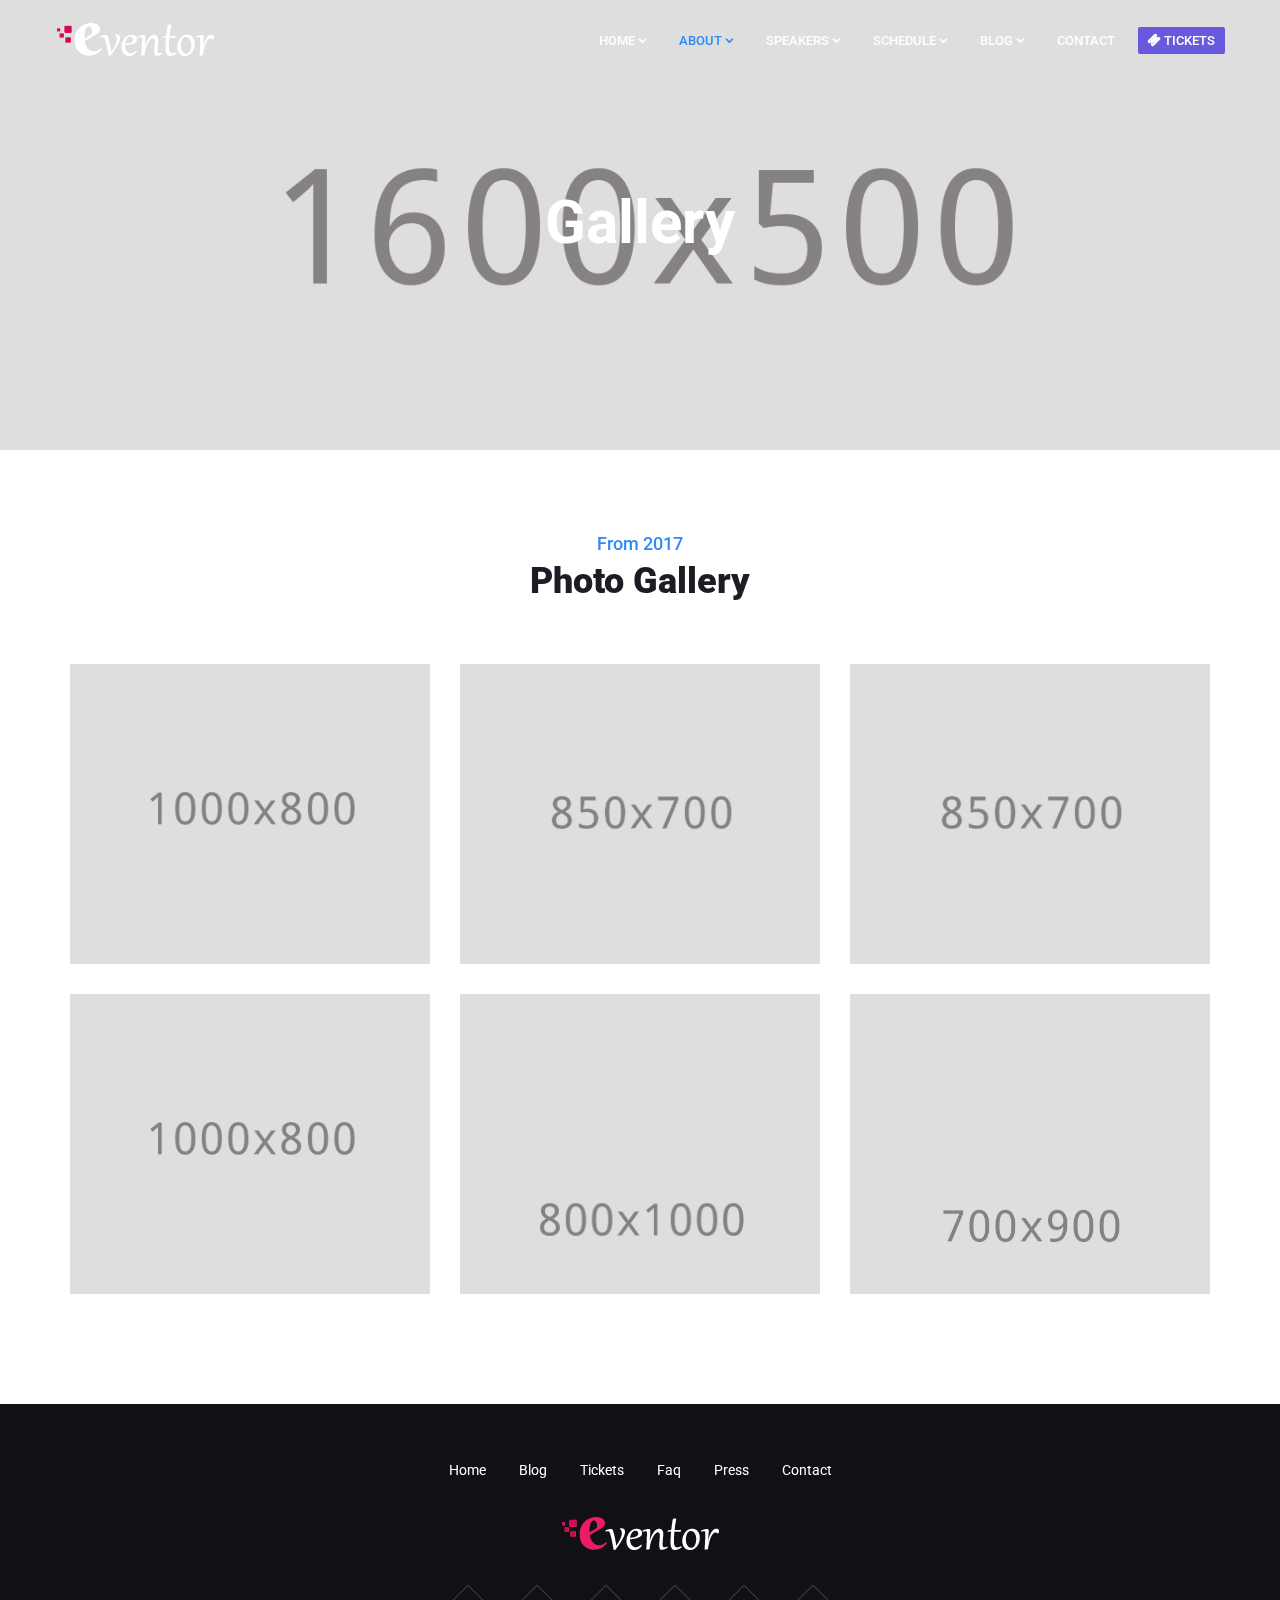
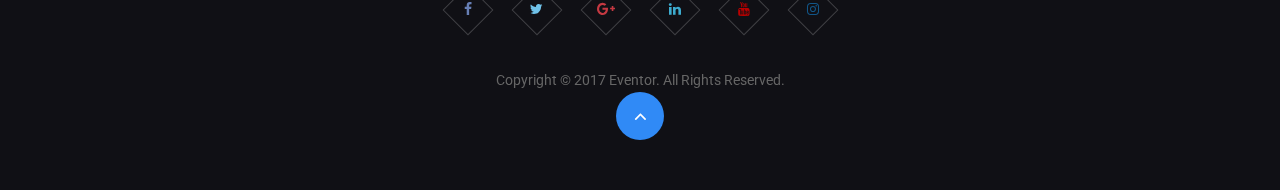
<file: gallery.html>
<!DOCTYPE html>
<html lang="en">
<head>

	<!-- Basic Page Needs
	================================================== -->
	<meta charset="utf-8">

	<!-- Mobile Specific Metas
	================================================== -->

	<meta http-equiv="X-UA-Compatible" content="IE=edge">
	<meta name="viewport" content="width=device-width, initial-scale=1.0, user-scalable=0">

	<!-- Site Title -->
	<title>Eventor -  Conference &amp; Event HTML Template</title>

	<!--Favicon-->
	<link rel="shortcut icon" href="images/favicon.ico" type="image/x-icon">
	<link rel="icon" href="images/favicon.ico" type="image/x-icon">
	
	<!-- CSS
	================================================== -->
	
	<!-- Bootstrap -->
	<link rel="stylesheet" href="css/bootstrap.min.css">
	<!-- Template styles-->
	<link rel="stylesheet" href="css/style.css">
	<!-- Responsive styles-->
	<link rel="stylesheet" href="css/responsive.css">
	<!-- FontAwesome -->
	<link rel="stylesheet" href="css/font-awesome.min.css">
	<!-- Animation -->
	<link rel="stylesheet" href="css/animate.css">
	<!-- Colorbox -->
	<link rel="stylesheet" href="css/colorbox.css">

	<!-- HTML5 shim and Respond.js IE8 support of HTML5 elements and media queries -->
	<!-- WARNING: Respond.js doesn't work if you view the page via file:// -->
	<!--[if lt IE 9]>
	  <script src="https://oss.maxcdn.com/html5shiv/3.7.2/html5shiv.min.js"></script>
	  <script src="https://oss.maxcdn.com/respond/1.4.2/respond.min.js"></script>
	<![endif]-->

</head>
	
<body>

	<div class="body-inner">

	<!-- Header start -->
	<header id="header" class="header header-transparent">
		<div class="container">
			<div class="row">
				<div class="navbar-header">
					<div class="logo">
	                <a href="index.html">
	                	<img src="images/logo.png" alt="">
	                </a>
         		</div><!-- logo end -->
				</div><!-- Navbar header end -->

				<div class="site-nav-inner">
					<button type="button" class="navbar-toggle" data-toggle="collapse" data-target=".navbar-collapse">
				      <span class="sr-only">Toggle navigation</span>
				      <span class="icon-bar"></span>
				      <span class="icon-bar"></span>
				      <span class="icon-bar"></span>
	    			</button>

	    			<nav class="collapse navbar-collapse navbar-responsive-collapse pull-right">

	    				<ul class="nav navbar-nav">
							<li class="dropdown">
		                  <a href="#" class="dropdown-toggle" data-toggle="dropdown">Home <i class="fa fa-angle-down"></i></a>
								<ul class="dropdown-menu menu-center" role="menu">
                           <li><a href="index.html">Home One</a></li>
                           <li><a href="index-2.html">Home Two</a></li>
                           <li><a href="index-3.html">Home Three</a></li>
                           <li><a href="index-4.html">Home Four</a></li>
                           <li><a href="index-5.html">Home Five</a></li>
                           <li><a href="index-6.html">Home Six</a></li>
		                  </ul>
		               </li><!-- Home li end -->

		               <li class="dropdown active">
		                  <a href="#" class="dropdown-toggle" data-toggle="dropdown">About <i class="fa fa-angle-down"></i></a>
								<ul class="dropdown-menu menu-center" role="menu">
                           <li><a href="why-attend.html">Why Attend</a></li>
                           <li><a href="tickets.html">Buy Tickets</a></li>
                           <li><a href="venue.html">Venue</a></li>
                           <li><a href="sponsors.html">Sponsors</a></li>
                           <li><a href="faq.html">Faq</a></li>
                           <li class="active"><a href="gallery.html">Gallery</a></li>
                           <li><a href="404.html">404</a></li>
                           <li class="dropdown-submenu">
                         		<a href="#.">Parent Menu</a>
                         			<ul class="dropdown-menu">
                         				<li><a href="#">Child Menu 1</a></li>
                         				<li><a href="#">Child Menu 2</a></li>
                         				<li><a href="#">Child Menu 3</a></li>
                         			</ul>
                         	</li>
		                  </ul>
		               </li><!-- About li end -->

		               <li class="dropdown">
		                  <a href="#" class="dropdown-toggle" data-toggle="dropdown">Speakers <i class="fa fa-angle-down"></i></a>
								<ul class="dropdown-menu menu-center" role="menu">
                           <li><a href="speakers-grid.html">Speakers Grid</a></li>
                           <li><a href="speakers-list.html">Speakers List</a></li>
		                  </ul>
		               </li><!-- Speakers li end -->

		               <li class="dropdown">
		                  <a href="#" class="dropdown-toggle" data-toggle="dropdown">Schedule <i class="fa fa-angle-down"></i></a>
								<ul class="dropdown-menu menu-center" role="menu">
                           <li><a href="schedule-list.html">Schedule List</a></li>
                           <li><a href="schedule-tab.html">Schedule Tab</a></li>
		                  </ul>
		               </li><!-- Schedule li end -->

		            

		               <li class="dropdown">
		                  <a href="#" class="dropdown-toggle" data-toggle="dropdown">Blog <i class="fa fa-angle-down"></i></a>
								<ul class="dropdown-menu menu-center" role="menu">
                           <li><a href="blog-left-sidebar.html">Blog Left Sidebar</a></li>
                           <li><a href="blog-right-sidebar.html">Blog Right Sidebar</a></li>
                           <li><a href="blog-single.html">Blog Single</a></li>
		                  </ul>
		               </li><!-- Blog li end -->

							<li><a href="contact.html">Contact</a></li>

		               <li class="header-ticket">
		               	<a class="ticket-btn btn-primary" href="tickets.html"><i class="fa fa-ticket"></i> Tickets</a>
		               </li>

		            </ul><!--/ Nav ul end -->

	    			</nav><!--/ Collapse end -->

				</div><!--/ Site nav inner end -->
			</div><!--/ Row end -->
		</div><!--/ Container end -->
	</header><!--/ Header end -->

	<div id="page-banner-area" class="page-banner-area" style="background-image:url(images/banner/banner5.jpg)">
		<!-- Subpage title start -->
		<div class="page-banner-title">
        	<div class="text-center">
	        	<h2>Gallery</h2>
         </div>
      </div><!-- Subpage title end -->
	</div><!-- Page Banner end -->

	<section id="main-container" class="main-container">
		<div class="container">
			<div class="row text-center">
				<h2 class="section-title">From 2017</h2>
				<h3 class="section-sub-title">Photo Gallery</h3>
			</div><!--/ Title row end -->

			<div class="row">
				<div id="gallery">
					<div class="col-md-4 col-sm-6 col-xs-12">
						<div class="gallery-container">
							<a class="gallery-popup" href="images/gallery/gallery1.jpg">
								<img class="img-responsive" src="images/gallery/gallery1.jpg" alt="">
								<span class="gallery-icon"><i class="fa fa-search"></i></span>
							</a>
						</div>
					</div><!-- Gallery item 1 end -->

					<div class="col-md-4 col-sm-6 col-xs-12">
						<div class="gallery-container">
							<a class="gallery-popup" href="images/gallery/gallery2.jpg">
								<img class="img-responsive" src="images/gallery/gallery2.jpg" alt="">
								<span class="gallery-icon"><i class="fa fa-search"></i></span>
							</a>
						</div>
					</div><!-- Gallery item 2 end -->

					<div class="col-md-4 col-sm-6 col-xs-12">
						<div class="gallery-container">
							<a class="gallery-popup" href="images/gallery/gallery3.jpg">
								<img class="img-responsive" src="images/gallery/gallery3.jpg" alt="">
								<span class="gallery-icon"><i class="fa fa-search"></i></span>
							</a>
						</div>
					</div><!-- Gallery item 3 end -->

					<div class="col-md-4 col-sm-6 col-xs-12">
						<div class="gallery-container">
							<a class="gallery-popup" href="images/gallery/gallery4.jpg">
								<img class="img-responsive" src="images/gallery/gallery4.jpg" alt="">
								<span class="gallery-icon"><i class="fa fa-search"></i></span>
							</a>
						</div>
					</div><!-- Gallery item 4 end -->

					<div class="col-md-4 col-sm-6 col-xs-12">
						<div class="gallery-container">
							<a class="gallery-popup" href="images/gallery/gallery5.jpg">
								<img class="img-responsive" src="images/gallery/gallery5.jpg" alt="">
								<span class="gallery-icon"><i class="fa fa-search"></i></span>
							</a>
						</div>
					</div><!-- Gallery item 5 end -->

					<div class="col-md-4 col-sm-6 col-xs-12">
						<div class="gallery-container">
							<a class="gallery-popup" href="images/gallery/gallery6.jpg">
								<img class="img-responsive" src="images/gallery/gallery6.jpg" alt="">
								<span class="gallery-icon"><i class="fa fa-search"></i></span>
							</a>
						</div>
					</div><!-- Gallery item 6 end -->

				</div><!-- Gallery end -->

			</div><!-- Content row end -->
		</div><!-- Conatiner end -->
	</section><!-- Main container end -->


	<footer id="footer" class="footer text-center">
		<div class="container">
			<div class="row">
				<div class="col-md-12">

					<div class="footer-menu">
						<ul class="nav unstyled">
							<li><a href="#">Home</a></li>
							<li><a href="#">Blog</a></li>
							<li><a href="#">Tickets</a></li>
							<li><a href="#">Faq</a></li>
							<li><a href="#">Press</a></li>
							<li><a href="#">Contact</a></li>
						</ul>
					</div><!-- Footer menu end -->

					<div class="footer-logo">
						<img src="images/footer-logo.png" alt="footer logo" />
					</div>


					<div class="footer-social">
						<ul>
							<li><a href="#"><i class="fa fa-facebook"></i></a></li>
							<li><a href="#"><i class="fa fa-twitter"></i></a></li>
							<li><a href="#"><i class="fa fa-google-plus"></i></a></li>
							<li><a href="#"><i class="fa fa-linkedin"></i></a></li>
							<li><a href="#"><i class="fa fa-youtube"></i></a></li>
							<li><a href="#"><i class="fa fa-instagram"></i></a></li>
						</ul>
					</div><!-- Footer social end -->


					<div class="copyright-info">
						<span>Copyright © 2017 Eventor. All Rights Reserved.</span>
					</div><!-- Copyright info end -->

				</div><!-- Content col end -->
			</div><!-- Content row end -->
		</div><!-- Container end -->
		<div id="back-to-top" data-spy="affix" data-offset-top="10" class="back-to-top affix">
			<button class="btn btn-primary" title="Back to Top">
				<i class="fa fa-angle-up"></i>
			</button>
		</div>

	</footer><!-- Footer end -->


	<!-- Javascript Files
	================================================== -->

	<!-- initialize jQuery Library -->
	<script type="text/javascript" src="js/jquery.js"></script>
	<!-- Bootstrap jQuery -->
	<script type="text/javascript" src="js/bootstrap.min.js"></script>
	<!-- Counter -->
	<script type="text/javascript" src="js/jquery.counterup.min.js"></script>
	<!-- Waypoints -->
	<script type="text/javascript" src="js/waypoints.min.js"></script>
	<!-- Color box -->
	<script type="text/javascript" src="js/jquery.colorbox.js"></script>
	<!-- Smoothscroll -->
	<script type="text/javascript" src="js/smoothscroll.js"></script>
	<!-- Template custom -->
	<script type="text/javascript" src="js/custom.js"></script>

	</div><!-- Body inner end -->
</body>
</html>
</file>
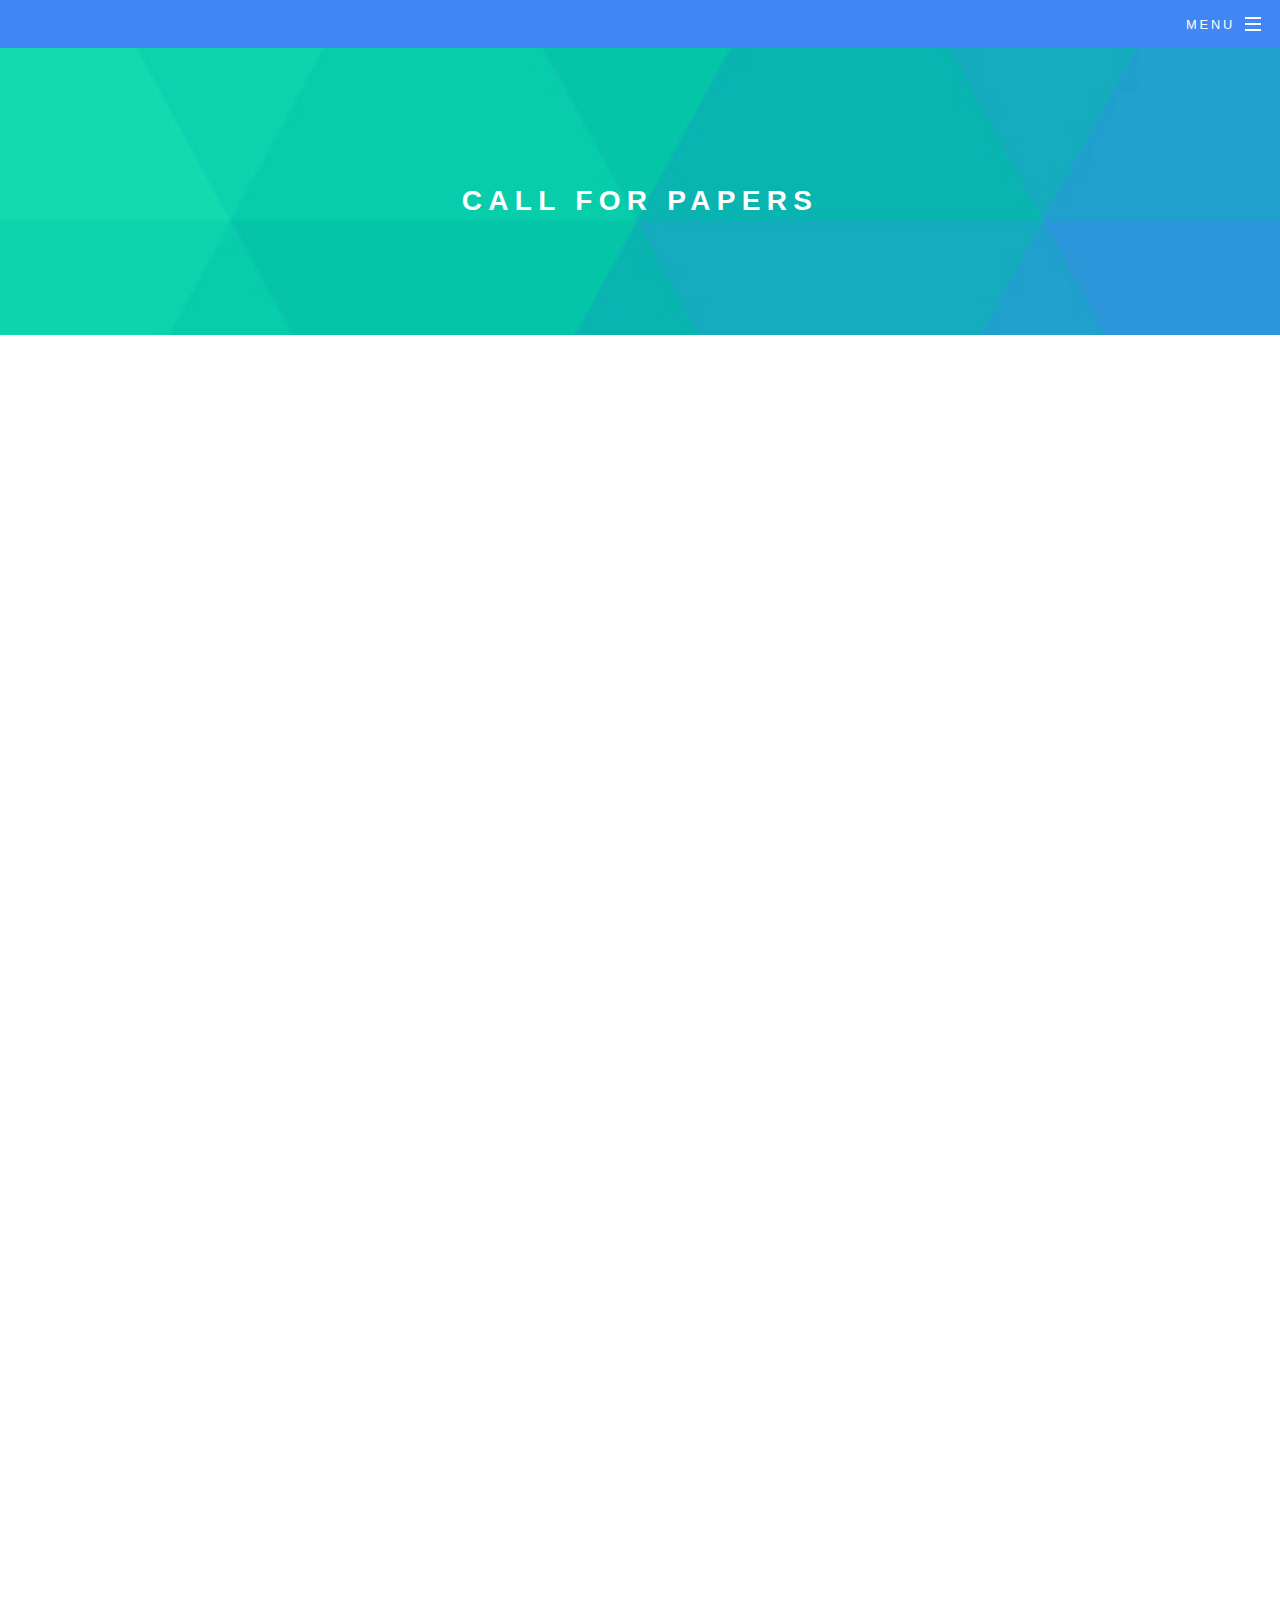
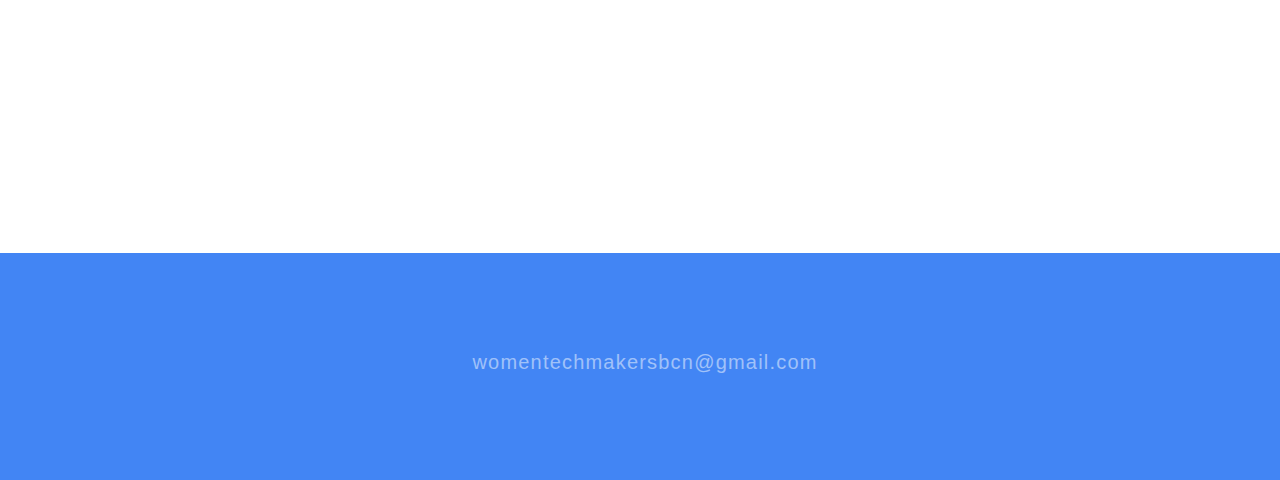
<file: generic.html>
<!DOCTYPE HTML>
<!--
	Spectral by HTML5 UP
	html5up.net | @n33co
	Free for personal and commercial use under the CCA 3.0 license (html5up.net/license)
-->
<html>
	<head>
		<title>Women Techmakers Barcelona - C4P</title>
		<meta charset="utf-8" />
		<meta name="viewport" content="width=device-width, initial-scale=1" />
		<!--[if lte IE 8]><script src="assets/js/ie/html5shiv.js"></script><![endif]-->
		<link rel="stylesheet" href="assets/css/main.css" />
		<!--[if lte IE 8]><link rel="stylesheet" href="assets/css/ie8.css" /><![endif]-->
		<!--[if lte IE 9]><link rel="stylesheet" href="assets/css/ie9.css" /><![endif]-->
	</head>
	<body>

		<!-- Page Wrapper -->
			<div id="page-wrapper">

				<!-- Header -->
					<header id="header">
						<nav id="nav">
							<ul>
								<li class="special">
									<a href="#menu" class="menuToggle"><span>Menu</span></a>
									<div id="menu">
										<ul>
											<li><a href="index.html">Home</a></li>
											<li><a href="generic.html">Call 4 Papers</a></li>
										</ul>
									</div>
								</li>
							</ul>
						</nav>
					</header>

				<!-- Main -->
					<article id="main">
						<header>
							<h2>CALL FOR PAPERS</h2>
						</header>
						<section class="wrapper style5">
							
							<div class="inner c4p">
	
								<iframe src="https://docs.google.com/forms/d/1jePmTwJjI0XET9qCMKI7rCiMw6naS-7ChRGlZH0oVLE/viewform?embedded=true"  class="c4p-form" frameborder="0" marginheight="0" marginwidth="0">Cargando...</iframe>
							</div>
						</section>
					</article>

				<!-- Footer -->
					<footer id="footer">
						<ul class="icons">
							<li><a href="mailto:womentechmakersbcn@gmail.com" target="_blank">womentechmakersbcn@gmail.com</a></li>
						</ul>
					</footer>

			</div>

		<!-- Scripts -->
			<script src="assets/js/jquery.min.js"></script>
			<script src="assets/js/jquery.scrollex.min.js"></script>
			<script src="assets/js/jquery.scrolly.min.js"></script>
			<script src="assets/js/skel.min.js"></script>
			<script src="assets/js/util.js"></script>
			<!--[if lte IE 8]><script src="assets/js/ie/respond.min.js"></script><![endif]-->
			<script src="assets/js/main.js"></script>

	</body>
</html>
</file>
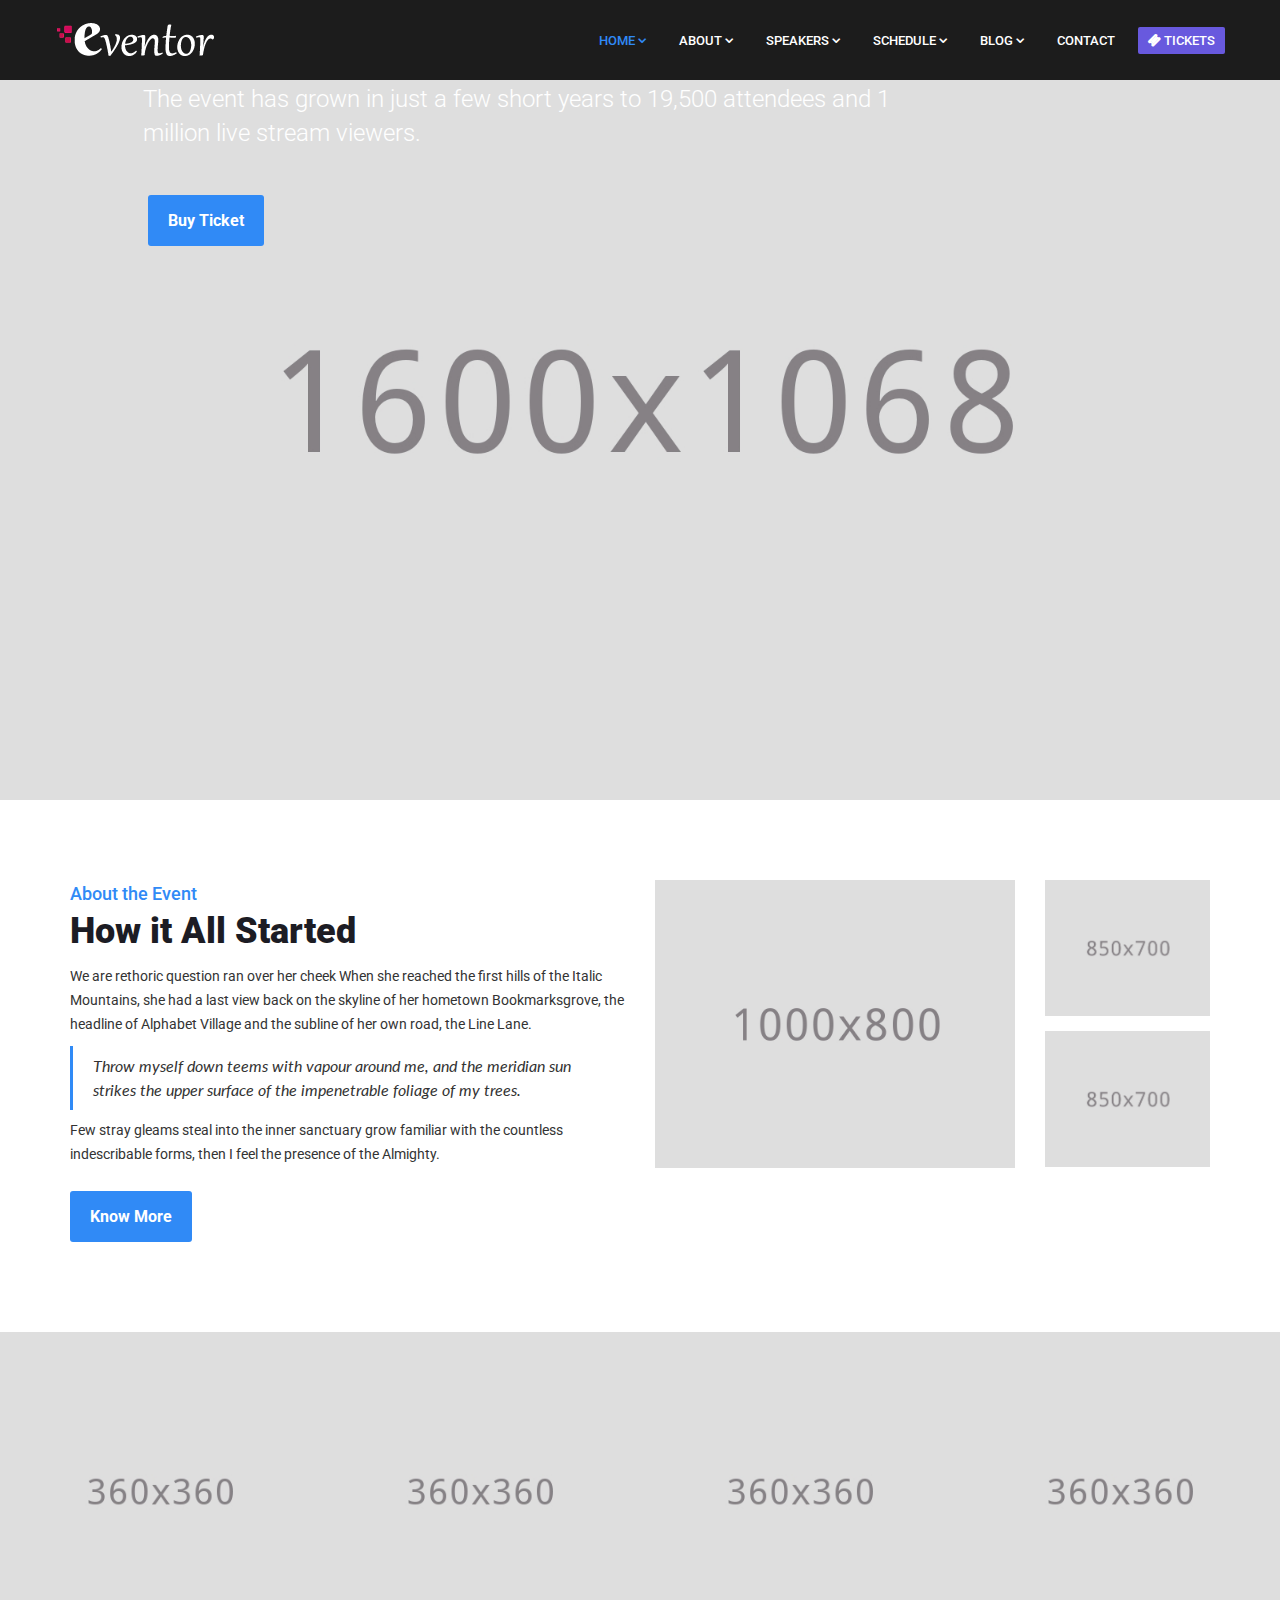
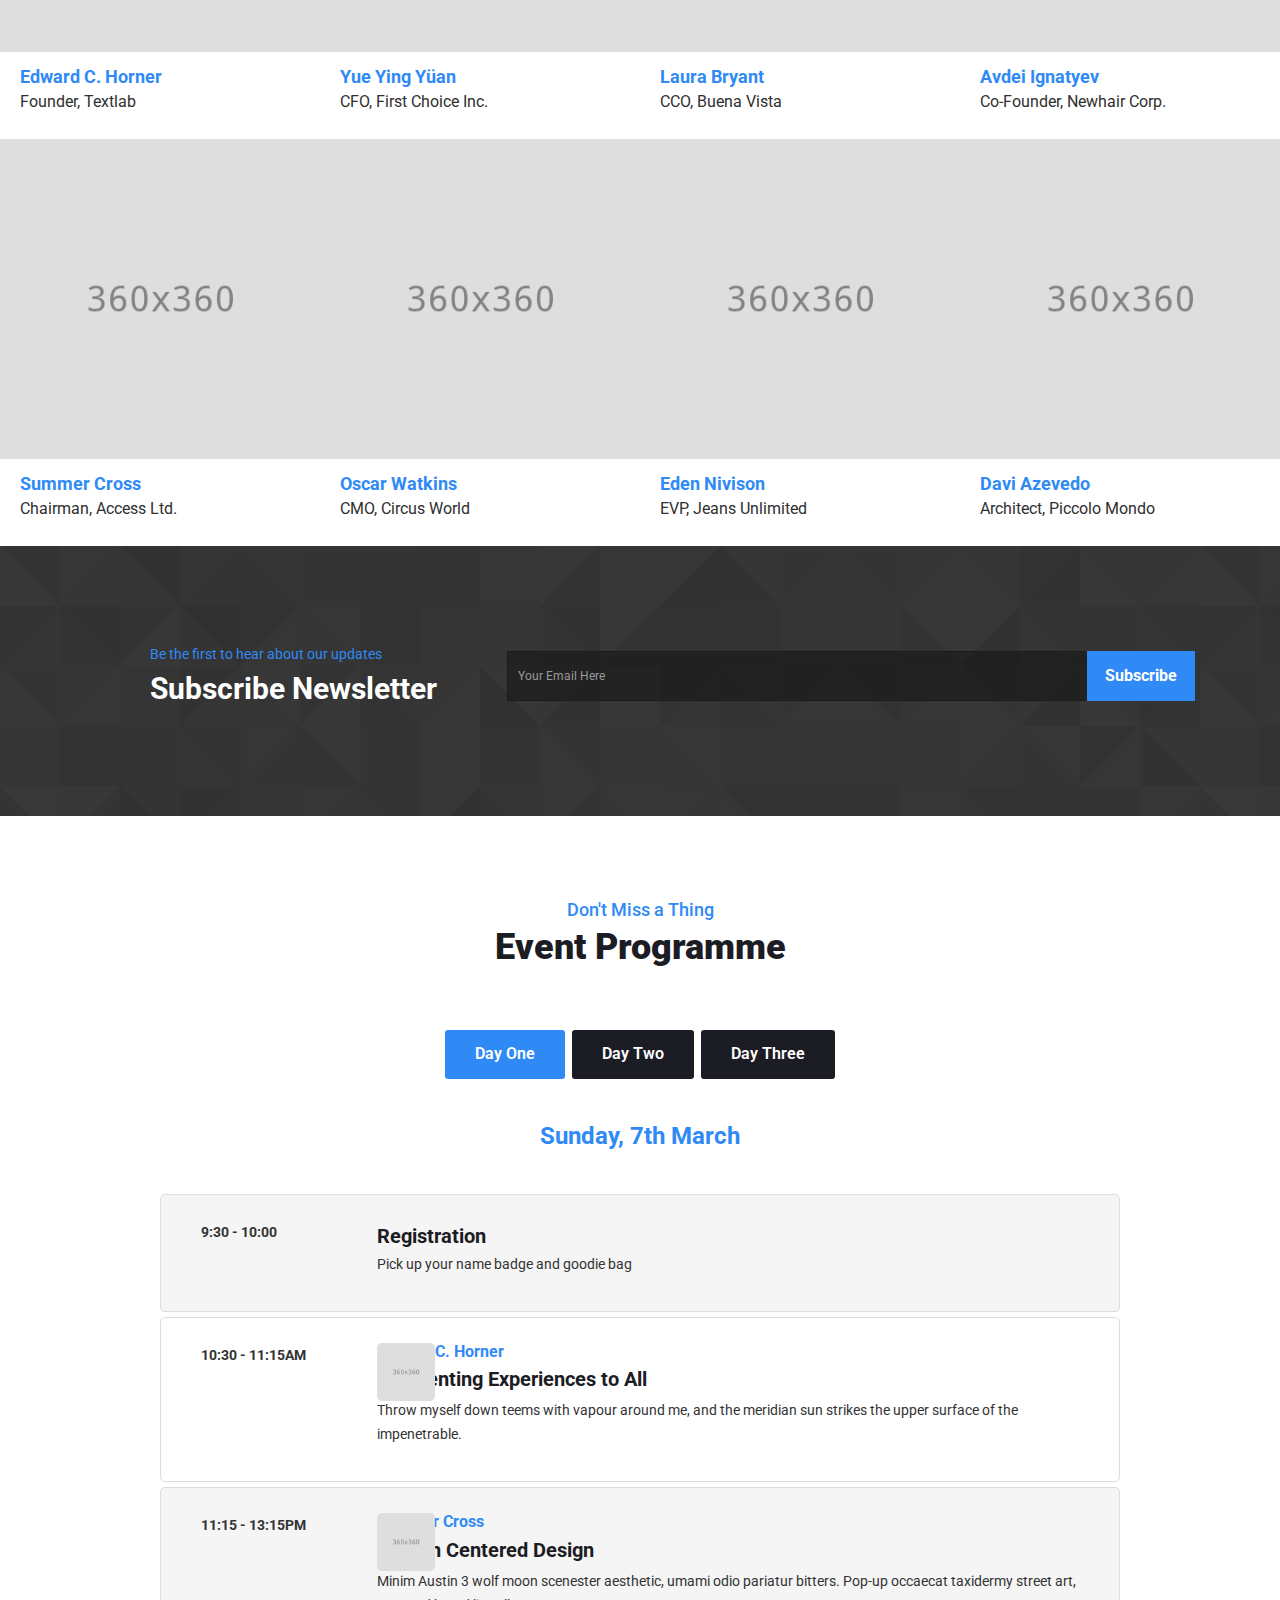
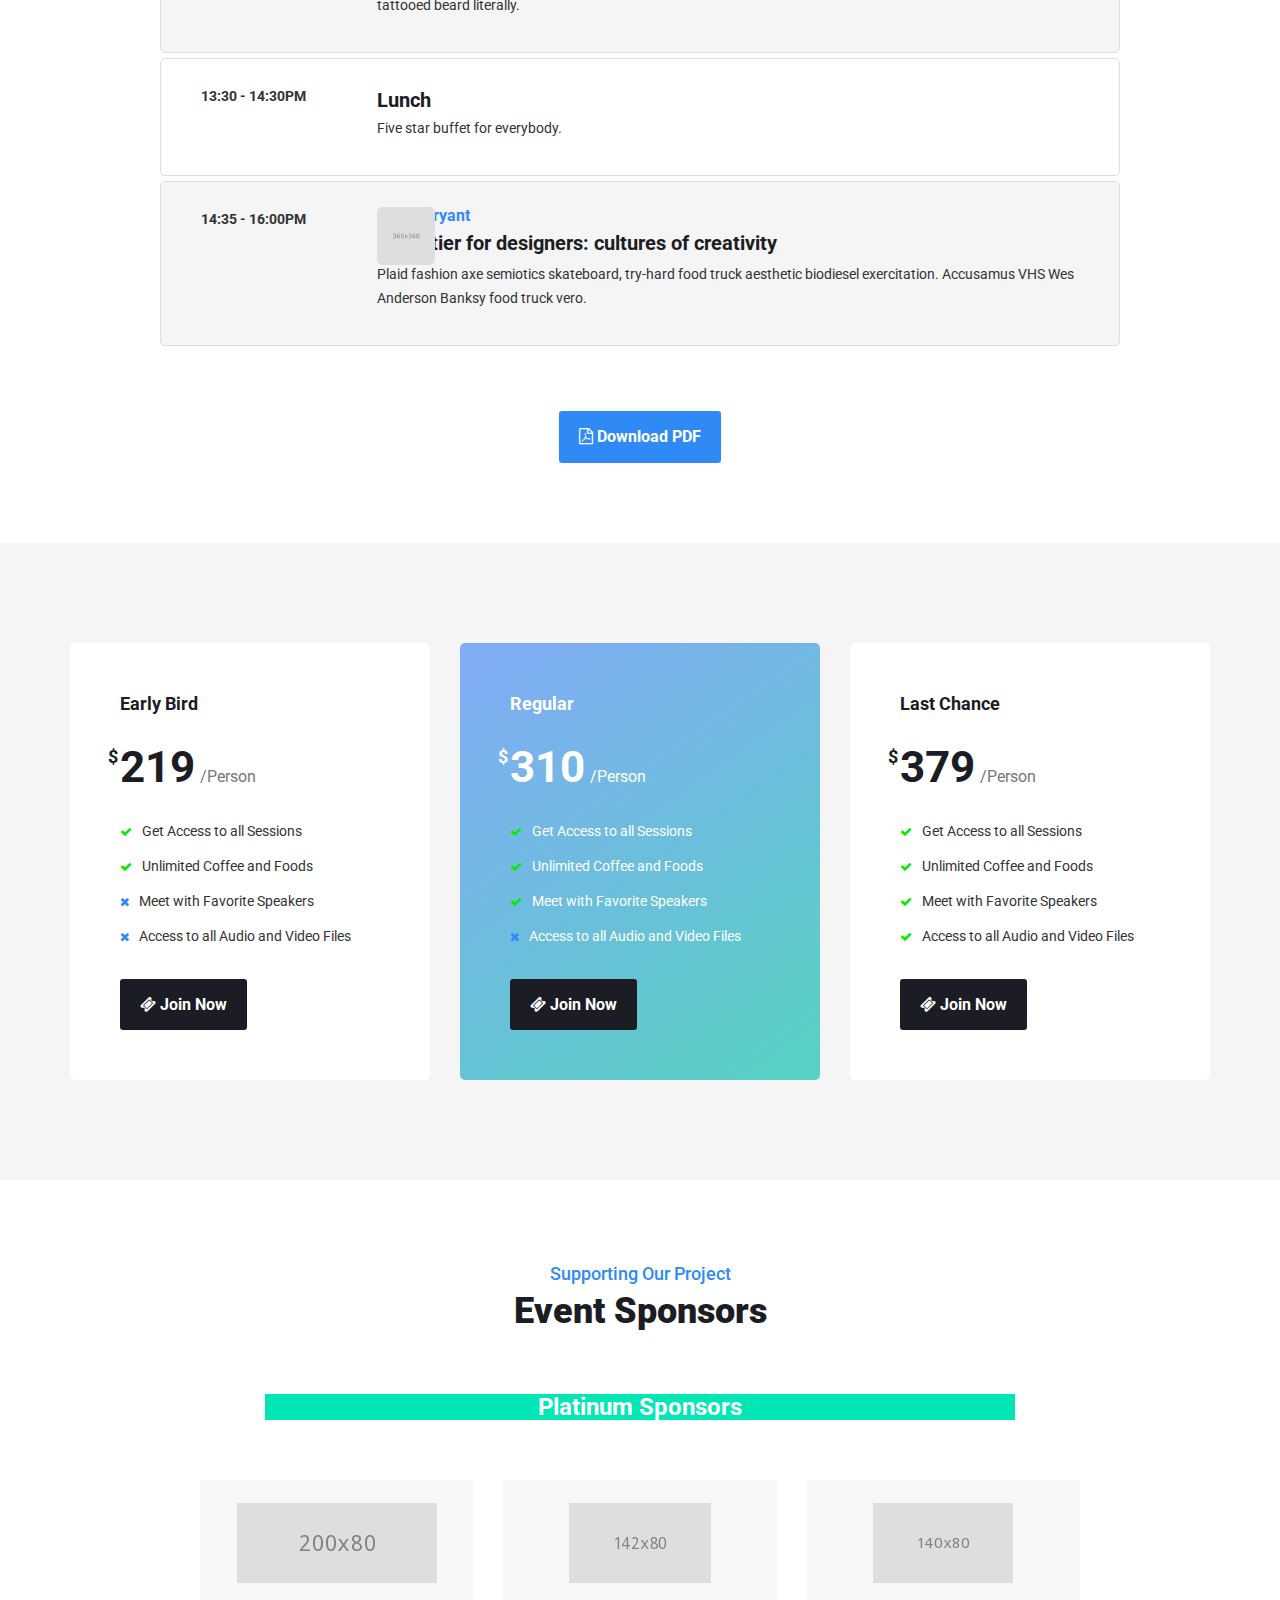
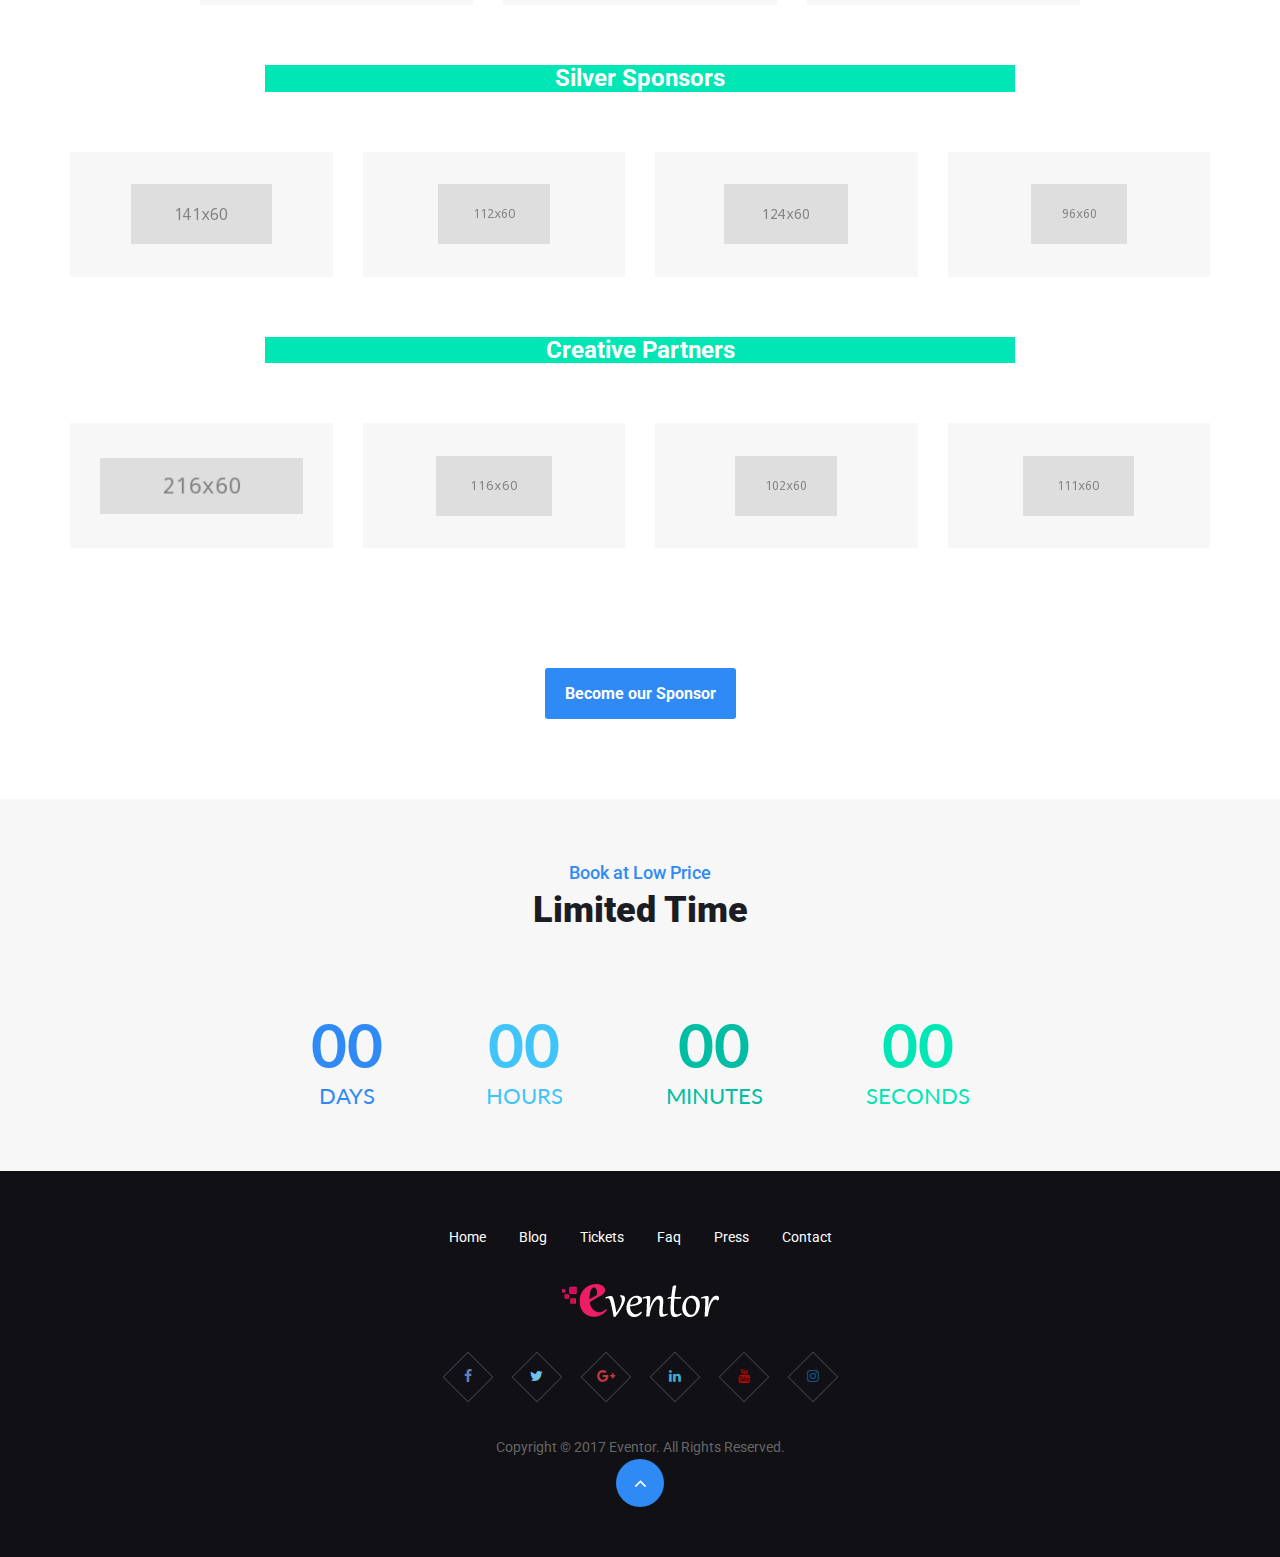
<file: index-5.html>
<!DOCTYPE html>
<html lang="en">
<head>

	<!-- Basic Page Needs
	================================================== -->
	<meta charset="utf-8">

	<!-- Mobile Specific Metas
	================================================== -->

	<meta http-equiv="X-UA-Compatible" content="IE=edge">
	<meta name="viewport" content="width=device-width, initial-scale=1.0, user-scalable=0">

	<!-- Site Title -->
	<title>Eventor - Conference &amp; Event HTML Template</title>

	<!--Favicon-->
	<link rel="shortcut icon" href="images/favicon.ico" type="image/x-icon">
	<link rel="icon" href="images/favicon.ico" type="image/x-icon">
	
	<!-- CSS
	================================================== -->
	
	<!-- Bootstrap -->
	<link rel="stylesheet" href="css/bootstrap.min.css">
	<!-- Template styles-->
	<link rel="stylesheet" href="css/style.css">
	<!-- Responsive styles-->
	<link rel="stylesheet" href="css/responsive.css">
	<!-- FontAwesome -->
	<link rel="stylesheet" href="css/font-awesome.min.css">
	<!-- Animation -->
	<link rel="stylesheet" href="css/animate.css">
	<!-- Colorbox -->
	<link rel="stylesheet" href="css/colorbox.css">

	<!-- HTML5 shim and Respond.js IE8 support of HTML5 elements and media queries -->
	<!-- WARNING: Respond.js doesn't work if you view the page via file:// -->
	<!--[if lt IE 9]>
	  <script src="https://oss.maxcdn.com/html5shiv/3.7.2/html5shiv.min.js"></script>
	  <script src="https://oss.maxcdn.com/respond/1.4.2/respond.min.js"></script>
	<![endif]-->

</head>
	
<body>

	<div class="body-inner">

	<!-- Header start -->
	<header id="header" class="header-dark navbar-fixed-top">
		<div class="container">
			<div class="row">
				<div class="navbar-header">
					<div class="logo">
	                <a href="index.html">
	                	<img src="images/logo.png" alt="">
	                </a>
         		</div><!-- logo end -->
				</div><!-- Navbar header end -->

				<div class="site-nav-inner">
					<button type="button" class="navbar-toggle" data-toggle="collapse" data-target=".navbar-collapse">
				      <span class="sr-only">Toggle navigation</span>
				      <span class="icon-bar"></span>
				      <span class="icon-bar"></span>
				      <span class="icon-bar"></span>
	    			</button>

	    			<nav class="collapse navbar-collapse navbar-responsive-collapse pull-right">

	    				<ul class="nav navbar-nav">
							<li class="dropdown active">
		                  <a href="#" class="dropdown-toggle" data-toggle="dropdown">Home <i class="fa fa-angle-down"></i></a>
								<ul class="dropdown-menu menu-center" role="menu">
                           <li><a href="index.html">Home One</a></li>
                           <li><a href="index-2.html">Home Two</a></li>
                           <li><a href="index-3.html">Home Three</a></li>
                           <li><a href="index-4.html">Home Four</a></li>
                           <li class="active"><a href="index-5.html">Home Five</a></li>
                           <li><a href="index-6.html">Home Six</a></li>
		                  </ul>
		               </li><!-- Home li end -->

		               <li class="dropdown">
		                  <a href="#" class="dropdown-toggle" data-toggle="dropdown">About <i class="fa fa-angle-down"></i></a>
								<ul class="dropdown-menu menu-center" role="menu">
                           <li><a href="why-attend.html">Why Attend</a></li>
                           <li><a href="tickets.html">Buy Tickets</a></li>
                           <li><a href="venue.html">Venue</a></li>
                           <li><a href="sponsors.html">Sponsors</a></li>
                           <li><a href="faq.html">Faq</a></li>
                           <li><a href="gallery.html">Gallery</a></li>
                           <li><a href="404.html">404</a></li>
                           <li class="dropdown-submenu">
                         		<a href="#.">Parent Menu</a>
                         			<ul class="dropdown-menu">
                         				<li><a href="#">Child Menu 1</a></li>
                         				<li><a href="#">Child Menu 2</a></li>
                         				<li><a href="#">Child Menu 3</a></li>
                         			</ul>
                         	</li>
		                  </ul>
		               </li><!-- About li end -->

		               <li class="dropdown">
		                  <a href="#" class="dropdown-toggle" data-toggle="dropdown">Speakers <i class="fa fa-angle-down"></i></a>
								<ul class="dropdown-menu menu-center" role="menu">
                           <li><a href="speakers-grid.html">Speakers Grid</a></li>
                           <li><a href="speakers-list.html">Speakers List</a></li>
		                  </ul>
		               </li><!-- Speakers li end -->

		               <li class="dropdown">
		                  <a href="#" class="dropdown-toggle" data-toggle="dropdown">Schedule <i class="fa fa-angle-down"></i></a>
								<ul class="dropdown-menu menu-center" role="menu">
                           <li><a href="schedule-list.html">Schedule List</a></li>
                           <li><a href="schedule-tab.html">Schedule Tab</a></li>
		                  </ul>
		               </li><!-- Schedule li end -->

		            

		               <li class="dropdown">
		                  <a href="#" class="dropdown-toggle" data-toggle="dropdown">Blog <i class="fa fa-angle-down"></i></a>
								<ul class="dropdown-menu menu-center" role="menu">
                           <li><a href="blog-left-sidebar.html">Blog Left Sidebar</a></li>
                           <li><a href="blog-right-sidebar.html">Blog Right Sidebar</a></li>
                           <li><a href="blog-single.html">Blog Single</a></li>
		                  </ul>
		               </li><!-- Blog li end -->

							<li><a href="contact.html">Contact</a></li>

		               <li class="header-ticket">
		               	<a class="ticket-btn btn-primary" href="tickets.html"><i class="fa fa-ticket"></i> Tickets</a>
		               </li>

		            </ul><!--/ Nav ul end -->

	    			</nav><!--/ Collapse end -->

				</div><!--/ Site nav inner end -->
			</div><!--/ Row end -->
		</div><!--/ Container end -->
	</header><!--/ Header end -->

	<!-- Carousel -->
 	<div id="main-slide" class="carousel slide" data-ride="carousel">

		<!-- Indicators -->
		<ol class="carousel-indicators visible-lg visible-md">
		  	<li data-target="#main-slide" data-slide-to="0" class="active"></li>
		   <li data-target="#main-slide" data-slide-to="1"></li>
		   <li data-target="#main-slide" data-slide-to="2"></li>
		</ol><!--/ Indicators end-->

		<!-- Carousel inner -->
		<div class="carousel-inner">

			<div class="item active" style="background-image:url(images/hero-area/bg-main.jpg)">
           	<div class="slider-content text-left">
               <div class="col-md-12">
                  <h2 class="slide-title animated3">World’s Leading Startup Event.</h2>
                  <p class="slider-description lead animated3">The event has grown in just a few short years to 19,500 attendees and 1 million live stream viewers.</p>
                  <p class="animated3">
                   	<a href="#" class="slider btn btn-primary">Buy Ticket</a>
                  </p>	     
               </div>
           	</div>
		   </div><!--/ Carousel item 1 end -->

			<div class="item" style="background-image:url(images/hero-area/bg3.jpg)">
           	<div class="slider-content text-left">
               <div class="col-md-12">
                  <h2 class="slide-title animated3">It's Crazy, It's Big, It's Awesome.</h2>
                  <p class="slider-description lead animated3">The event has grown in just a few short years to 19,500 attendees and 1 million live stream viewers.</p>
                   <p>
                   	<a href="#" class="slider btn btn-primary">Registr Now</a>
                   	<a href="#" class="slider btn btn-border">Learn More</a>
                   </p>	     
               </div>
           	</div>
		   </div><!--/ Carousel item 2 end -->
		    
		</div><!-- Carousel inner end-->

		<!-- Controllers -->
		<a class="left carousel-control" href="#main-slide" data-slide="prev">
	    	<span><i class="fa fa-angle-left"></i></span>
		</a>
		<a class="right carousel-control" href="#main-slide" data-slide="next">
	    	<span><i class="fa fa-angle-right"></i></span>
		</a>
	</div><!--/ Carousel end -->  


	<section id="ts-intro" class="ts-intro">
		<div class="container">
			<div class="row">
				<div class="col-xs-12 col-sm-12 col-md-6">

					<h2 class="intro-title">About the Event</h2>
					<h3 class="intro-sub-title">How it All Started</h3>
	        		<p class="intro-desc">	We are rethoric question ran over her cheek When she reached the first hills of the Italic Mountains, she had a last view back on the skyline of her hometown Bookmarksgrove, the headline of Alphabet Village and the subline of her own road, the Line Lane.
					</p>
					<blockquote>Throw myself down teems with vapour around me, and the meridian sun strikes the upper surface of the impenetrable foliage of my trees.</blockquote>
					<p>Few stray gleams steal into the inner sanctuary grow familiar with the countless indescribable forms, then I feel the presence of the Almighty.</p>
					<p>
  						<a href="#" class="btn btn-primary">Know More</a>
					</p>
				</div><!-- Col end -->

				<div class="col-xs-12 col-sm-12 col-md-6">
					<div class="row">
						<div id="gallery" class="intro-gallary">

							<div class="col-md-8 col-sm-8 col-xs-12">
								<div class="gallery-container">
									<a class="gallery-popup" href="images/gallery/gallery1.jpg">
										<img class="img-responsive" src="images/gallery/gallery1.jpg" alt="">
										<span class="gallery-icon"><i class="fa fa-search"></i></span>
									</a>
								</div>
							</div><!-- Gallery item 1 end -->

							<div class="col-md-4 col-sm-4 col-xs-12">
								<div class="gallery-container">
									<a class="gallery-popup" href="images/gallery/gallery2.jpg">
										<img class="img-responsive" src="images/gallery/gallery2.jpg" alt="">
										<span class="gallery-icon"><i class="fa fa-search"></i></span>
									</a>
								</div>
							</div><!-- Gallery item 2 end -->

							<div class="col-md-4 col-sm-4 col-xs-12">
								<div class="gallery-container">
									<a class="gallery-popup" href="images/gallery/gallery3.jpg">
										<img class="img-responsive" src="images/gallery/gallery3.jpg" alt="">
										<span class="gallery-icon"><i class="fa fa-search"></i></span>
									</a>
								</div>
							</div><!-- Gallery item 3 end -->

						</div><!-- Gallery end -->
					</div><!-- Gallery row end -->
					
				</div><!-- Col end -->
			</div><!-- Content row end -->
		</div><!-- Container end -->
	</section><!-- Intro area end -->

	<section id="ts-speakers" class="ts-speakers no-padding">
		<div class="ts-container-fluid">
			<div class="row no-gutter">
				<div class="col-xs-12 col-sm-6 col-md-3">
					<div class="ts-speaker">
						<div class="ts-speaker-image">
							<img class="img-responsive" src="images/speakers/speaker1.jpg" alt="" />
							<ul class="social-links">
								<li><a href="#"><i class="fa fa-instagram"></i></a></li>
								<li><a href="#"><i class="fa fa-linkedin"></i></a></li>
								<li><a href="#"><i class="fa fa-facebook"></i></a></li>
								<li><a href="#"><i class="fa fa-twitter"></i></a></li>
							</ul>
						</div><!--Image end -->
						<div class="ts-speaker-info">
							<h3 class="ts-speaker-name"><a href="#">Edward C. Horner</a></h3>
							<p class="ts-speaker-designation">Founder, Textlab</p>
						</div><!-- Info end -->
					</div><!-- Speaker end -->
				</div><!-- Speaker Col 1 end -->

				<div class="col-xs-12 col-sm-6 col-md-3">
					<div class="ts-speaker">
						<div class="ts-speaker-image">
							<img class="img-responsive" src="images/speakers/speaker2.jpg" alt="" />
							<ul class="social-links">
								<li><a href="#"><i class="fa fa-instagram"></i></a></li>
								<li><a href="#"><i class="fa fa-linkedin"></i></a></li>
								<li><a href="#"><i class="fa fa-facebook"></i></a></li>
								<li><a href="#"><i class="fa fa-twitter"></i></a></li>
							</ul>
						</div><!--Image end -->
						<div class="ts-speaker-info">
							<h3 class="ts-speaker-name"><a href="#">Yue Ying Yüan</a></h3>
							<p class="ts-speaker-designation">CFO, First Choice Inc.</p>
						</div><!-- Info end -->
					</div><!-- Speaker end -->
				</div><!-- Speaker Col 2 end -->

				<div class="col-xs-12 col-sm-6 col-md-3">
					<div class="ts-speaker transparent">
						<div class="ts-speaker-image">
							<img class="img-responsive" src="images/speakers/speaker3.jpg" alt="" />
							<ul class="social-links">
								<li><a href="#"><i class="fa fa-instagram"></i></a></li>
								<li><a href="#"><i class="fa fa-linkedin"></i></a></li>
								<li><a href="#"><i class="fa fa-facebook"></i></a></li>
								<li><a href="#"><i class="fa fa-twitter"></i></a></li>
							</ul>
						</div><!--Image end -->
						<div class="ts-speaker-info">
							<h3 class="ts-speaker-name"><a href="#">Laura Bryant</a></h3>
							<p class="ts-speaker-designation">CCO, Buena Vista</p>
						</div><!-- Info end -->
					</div><!-- Speaker end -->
				</div><!-- Speaker Col 3 end -->

				<div class="col-xs-12 col-sm-6 col-md-3">
					<div class="ts-speaker transparent">
						<div class="ts-speaker-image">
							<img class="img-responsive" src="images/speakers/speaker4.jpg" alt="" />
							<ul class="social-links">
								<li><a href="#"><i class="fa fa-instagram"></i></a></li>
								<li><a href="#"><i class="fa fa-linkedin"></i></a></li>
								<li><a href="#"><i class="fa fa-facebook"></i></a></li>
								<li><a href="#"><i class="fa fa-twitter"></i></a></li>
							</ul>
						</div><!--Image end -->
						<div class="ts-speaker-info">
							<h3 class="ts-speaker-name"><a href="#">Avdei Ignatyev</a></h3>
							<p class="ts-speaker-designation">Co-Founder, Newhair Corp.</p>
						</div><!-- Info end -->
					</div><!-- Speaker end -->
				</div><!-- Speaker Col 4 end -->

			</div><!-- Content row 1 end -->

			<div class="row no-gutter">
				<div class="col-xs-12 col-sm-6 col-md-3">
					<div class="ts-speaker transparent">
						<div class="ts-speaker-image">
							<img class="img-responsive" src="images/speakers/speaker5.jpg" alt="" />
							<ul class="social-links">
								<li><a href="#"><i class="fa fa-instagram"></i></a></li>
								<li><a href="#"><i class="fa fa-linkedin"></i></a></li>
								<li><a href="#"><i class="fa fa-facebook"></i></a></li>
								<li><a href="#"><i class="fa fa-twitter"></i></a></li>
							</ul>
						</div><!--Image end -->
						<div class="ts-speaker-info">
							<h3 class="ts-speaker-name"><a href="#">Summer Cross</a></h3>
							<p class="ts-speaker-designation">Chairman, Access Ltd.</p>
						</div><!-- Info end -->
					</div><!-- Speaker end -->
				</div><!-- Speaker Col 1 end -->

				<div class="col-xs-12 col-sm-6 col-md-3">
					<div class="ts-speaker transparent">
						<div class="ts-speaker-image">
							<img class="img-responsive" src="images/speakers/speaker6.jpg" alt="" />
							<ul class="social-links">
								<li><a href="#"><i class="fa fa-instagram"></i></a></li>
								<li><a href="#"><i class="fa fa-linkedin"></i></a></li>
								<li><a href="#"><i class="fa fa-facebook"></i></a></li>
								<li><a href="#"><i class="fa fa-twitter"></i></a></li>
							</ul>
						</div><!--Image end -->
						<div class="ts-speaker-info">
							<h3 class="ts-speaker-name"><a href="#">Oscar Watkins</a></h3>
							<p class="ts-speaker-designation">CMO, Circus World</p>
						</div><!-- Info end -->
					</div><!-- Speaker end -->
				</div><!-- Speaker Col 2 end -->

				<div class="col-xs-12 col-sm-6 col-md-3">
					<div class="ts-speaker transparent">
						<div class="ts-speaker-image">
							<img class="img-responsive" src="images/speakers/speaker7.jpg" alt="" />
							<ul class="social-links">
								<li><a href="#"><i class="fa fa-instagram"></i></a></li>
								<li><a href="#"><i class="fa fa-linkedin"></i></a></li>
								<li><a href="#"><i class="fa fa-facebook"></i></a></li>
								<li><a href="#"><i class="fa fa-twitter"></i></a></li>
							</ul>
						</div><!--Image end -->
						<div class="ts-speaker-info">
							<h3 class="ts-speaker-name"><a href="#">Eden Nivison</a></h3>
							<p class="ts-speaker-designation">EVP, Jeans Unlimited</p>
						</div><!-- Info end -->
					</div><!-- Speaker end -->
				</div><!-- Speaker Col 3 end -->

				<div class="col-xs-12 col-sm-6 col-md-3">
					<div class="ts-speaker transparent">
						<div class="ts-speaker-image">
							<img class="img-responsive" src="images/speakers/speaker8.jpg" alt="" />
							<ul class="social-links">
								<li><a href="#"><i class="fa fa-instagram"></i></a></li>
								<li><a href="#"><i class="fa fa-linkedin"></i></a></li>
								<li><a href="#"><i class="fa fa-facebook"></i></a></li>
								<li><a href="#"><i class="fa fa-twitter"></i></a></li>
							</ul>
						</div><!--Image end -->
						<div class="ts-speaker-info">
							<h3 class="ts-speaker-name"><a href="#">Davi Azevedo</a></h3>
							<p class="ts-speaker-designation">Architect, Piccolo Mondo</p>
						</div><!-- Info end -->
					</div><!-- Speaker end -->
				</div><!-- Speaker Col 4 end -->

			</div><!-- Content row 2 end -->
		</div><!--/ Container end -->
	</section><!-- Speakers end -->

	<section id="ts-newsletter" class="ts-newsletter">
		<div class="container">
			<div class="row">
				<div class="newsletter-form clearfix">
					<div class="col-md-4 col-xs-12">
						<h2>Be the first to hear about our updates</h2>
						<h3>Subscribe Newsletter</h3>
					</div><!-- Col end -->
					<div class="col-md-8 col-xs-12">
						<form action="#" method="post">
						<div class="form-group">
							<input type="email" name="email" id="newsletter-form-email" class="form-control form-control-lg" placeholder="Your Email Here" autocomplete="off">
							<button class="btn btn-primary">Subscribe</button>
						</div>
						</form>
					</div><!-- Col end -->
					
				</div><!-- Newsletter form end -->
			</div><!-- Row end -->
		</div><!--/ Container end -->
	</section><!--/ Newsletter end -->

	<section id="ts-schedule" class="ts-schedule">
		<div class="container">
			<div class="row text-center">
				<h2 class="section-title">Don't Miss a Thing</h2>
				<h3 class="section-sub-title">Event Programme</h3>
			</div><!--/ Title row end -->

			<div class="row">
				<div class="col-md-12">

					<div class="schedule-tab">
						<ul class="nav nav-tabs" id="nav-tabs">
						  	<li class="active">
						  		<a class="animated fadeIn" href="#tab_one" data-toggle="tab">
						  			<span class="tab-head">
										<span class="tab-text-title">Day One</span>					
									</span>
						  		</a>
						  	</li>
						  	<li>
							  	<a class="animated fadeIn" href="#tab_two" data-toggle="tab">
							  		<span class="tab-head">
										<span class="tab-text-title">Day Two</span>					
									</span>
							  	</a>
							</li>
						 	<li>
							  	<a class="animated fadeIn" href="#tab_three" data-toggle="tab">
							  		<span class="tab-head">
										<span class="tab-text-title">Day Three</span>					
									</span>
							  	</a>
							</li>
						</ul>

						<div class="tab-content">
					      <div class="tab-pane active animated fadeInRight" id="tab_one">
				        		<h2 class="schedule-date">Sunday, 7th March</h2>

				        		<div class="schedule-listing bg">
				        			<span class="schedule-slot-time">9:30 - 10:00</span>
				        			<div class="schedule-slot-info">
				        				<div class="schedule-slot-info-content">
				        					<h3 class="schedule-slot-title">Registration</h3>
				        					<p class="schedule-slot-desc">Pick up your name badge and goodie bag</p>
				        				</div><!--Info content end -->
				        			</div><!-- Slot info end -->
				        		</div><!-- Slot listing 1 end -->

				        		<div class="schedule-listing">
				        			<span class="schedule-slot-time">10:30 - 11:15AM</span>
				        			<div class="schedule-slot-info">
				        				<a href="#">
				        					<img class="schedule-slot-speakers" src="images/speakers/speaker1.jpg" alt="" />
				        				</a>
				        				<div class="schedule-slot-info-content">
				        					<h3 class="schedule-slot-speaker-name">Edward C. Horner</h3>
				        					<h4 class="schedule-slot-title">Reinventing Experiences to All</h4>
				        					<p class="schedule-slot-desc">Throw myself down teems with vapour around me, and the meridian sun strikes the upper surface of the impenetrable.</p>
				        				</div><!--Info content end -->
				        			</div><!-- Slot info end -->
				        		</div><!-- Slot listing 2 end -->

				        		<div class="schedule-listing bg">
				        			<span class="schedule-slot-time">11:15 - 13:15PM</span>
				        			<div class="schedule-slot-info">
				        				<a href="#">
				        					<img class="schedule-slot-speakers" src="images/speakers/speaker5.jpg" alt="" />
				        				</a>
				        				<div class="schedule-slot-info-content">
				        					<h3 class="schedule-slot-speaker-name">Summer Cross</h3>
				        					<h4 class="schedule-slot-title">Human Centered Design </h4>
				        					<p class="schedule-slot-desc">Minim Austin 3 wolf moon scenester aesthetic, umami odio pariatur bitters. Pop-up occaecat taxidermy street art, tattooed beard literally.</p>
				        				</div><!--Info content end -->
				        			</div><!-- Slot info end -->
				        		</div><!-- Slot listing 3 end -->

				        		<div class="schedule-listing">
				        			<span class="schedule-slot-time">13:30 - 14:30PM</span>
				        			<div class="schedule-slot-info">
				        				<div class="schedule-slot-info-content">
				        					<h3 class="schedule-slot-title">Lunch</h3>
				        					<p class="schedule-slot-desc">Five star buffet for everybody.</p>
				        				</div><!--Info content end -->
				        			</div><!-- Slot info end -->
				        		</div><!-- Slot listing 4 end -->

				        		<div class="schedule-listing bg">
				        			<span class="schedule-slot-time">14:35 - 16:00PM</span>
				        			<div class="schedule-slot-info">
				        				<a href="#">
				        					<img class="schedule-slot-speakers" src="images/speakers/speaker3.jpg" alt="" />
				        				</a>
				        				<div class="schedule-slot-info-content">
				        					<h3 class="schedule-slot-speaker-name">Laura Bryant</h3>
				        					<h4 class="schedule-slot-title">A frontier for designers: cultures of creativity</h4>
				        					<p class="schedule-slot-desc">Plaid fashion axe semiotics skateboard, try-hard food truck aesthetic biodiesel exercitation. Accusamus VHS Wes Anderson Banksy food truck vero.</p>
				        				</div><!--Info content end -->
				        			</div><!-- Slot info end -->
				        		</div><!-- Slot listing 5 end -->

					      </div><!-- Tab pane 1 end -->

				        <div class="tab-pane animated fadeInRight" id="tab_two">
				      		<h2 class="schedule-date">Monday, 8th March</h2>

				        		<div class="schedule-listing">
				        			<span class="schedule-slot-time">09:30 - 11:15AM</span>
				        			<div class="schedule-slot-info">
				        				<a href="#">
				        					<img class="schedule-slot-speakers" src="images/speakers/speaker4.jpg" alt="" />
				        				</a>
				        				<div class="schedule-slot-info-content">
				        					<h3 class="schedule-slot-speaker-name">Avdei Ignatyev</h3>
				        					<h4 class="schedule-slot-title">Getting Started With User-Centered Content</h4>
				        					<p class="schedule-slot-desc">Throw myself down teems with vapour around me, and the meridian sun strikes the upper surface of the impenetrable.</p>
				        				</div><!--Info content end -->
				        			</div><!-- Slot info end -->
				        		</div><!-- Slot listing 1 end -->

				        		<div class="schedule-listing bg">
				        			<span class="schedule-slot-time">11:15 - 13:15PM</span>
				        			<div class="schedule-slot-info">
				        				<a href="#">
				        					<img class="schedule-slot-speakers" src="images/speakers/speaker7.jpg" alt="" />
				        				</a>
				        				<div class="schedule-slot-info-content">
				        					<h3 class="schedule-slot-speaker-name">Eden Nivison</h3>
				        					<h4 class="schedule-slot-title">Content Measurement and Analytics</h4>
				        					<p class="schedule-slot-desc">Minim Austin 3 wolf moon scenester aesthetic, umami odio pariatur bitters. Pop-up occaecat taxidermy street art, tattooed beard literally.</p>
				        				</div><!--Info content end -->
				        			</div><!-- Slot info end -->
				        		</div><!-- Slot listing 2 end -->

				        		<div class="schedule-listing">
				        			<span class="schedule-slot-time">13:30 - 14:30PM</span>
				        			<div class="schedule-slot-info">
				        				<div class="schedule-slot-info-content">
				        					<h3 class="schedule-slot-title">Lunch</h3>
				        					<p class="schedule-slot-desc">Five star buffet for everybody.</p>
				        				</div><!--Info content end -->
				        			</div><!-- Slot info end -->
				        		</div><!-- Slot listing 3 end -->

				        		<div class="schedule-listing bg">
				        			<span class="schedule-slot-time">14:35 - 16:00PM</span>
				        			<div class="schedule-slot-info">
				        				<a href="#">
				        					<img class="schedule-slot-speakers" src="images/speakers/speaker8.jpg" alt="" />
				        				</a>
				        				<div class="schedule-slot-info-content">
				        					<h3 class="schedule-slot-speaker-name">Davi Azevedo</h3>
				        					<h4 class="schedule-slot-title">Not Perfect, Always Better: A Story of Inclusion</h4>
				        					<p class="schedule-slot-desc">Plaid fashion axe semiotics skateboard, try-hard food truck aesthetic biodiesel exercitation. Accusamus VHS Wes Anderson Banksy food truck vero.</p>
				        				</div><!--Info content end -->
				        			</div><!-- Slot info end -->
				        		</div><!-- Slot listing 4 end -->
				        </div><!-- Tab pane 2 end -->

				        	<div class="tab-pane animated fadeInLeft" id="tab_three">
				            <h2 class="schedule-date">Tuesday, 9th March</h2>

				        		<div class="schedule-listing">
				        			<span class="schedule-slot-time">09:30 - 11:15AM</span>
				        			<div class="schedule-slot-info">
				        				<a href="#">
				        					<img class="schedule-slot-speakers" src="images/speakers/speaker2.jpg" alt="" />
				        				</a>
				        				<div class="schedule-slot-info-content">
				        					<h3 class="schedule-slot-speaker-name">Yue Ying Yüan</h3>
				        					<h4 class="schedule-slot-title">How Silos Learn: Working in the Idea Factory</h4>
				        					<p class="schedule-slot-desc">Throw myself down teems with vapour around me, and the meridian sun strikes the upper surface of the impenetrable.</p>
				        				</div><!--Info content end -->
				        			</div><!-- Slot info end -->
				        		</div><!-- Slot listing 1 end -->

				        		<div class="schedule-listing bg">
				        			<span class="schedule-slot-time">11:15 - 13:15PM</span>
				        			<div class="schedule-slot-info">
				        				<a href="#">
				        					<img class="schedule-slot-speakers" src="images/speakers/speaker3.jpg" alt="" />
				        				</a>
				        				<div class="schedule-slot-info-content">
				        					<h3 class="schedule-slot-speaker-name">Laura Bryant</h3>
				        					<h4 class="schedule-slot-title">Empathy Behind the Algorithms</h4>
				        					<p class="schedule-slot-desc">Minim Austin 3 wolf moon scenester aesthetic, umami odio pariatur bitters. Pop-up occaecat taxidermy street art, tattooed beard literally.</p>
				        				</div><!--Info content end -->
				        			</div><!-- Slot info end -->
				        		</div><!-- Slot listing 2 end -->

				        		<div class="schedule-listing">
				        			<span class="schedule-slot-time">13:30 - 14:30PM</span>
				        			<div class="schedule-slot-info">
				        				<div class="schedule-slot-info-content">
				        					<h3 class="schedule-slot-title">Lunch</h3>
				        					<p class="schedule-slot-desc">Five star buffet for everybody.</p>
				        				</div><!--Info content end -->
				        			</div><!-- Slot info end -->
				        		</div><!-- Slot listing 3 end -->

				        		<div class="schedule-listing bg">
				        			<span class="schedule-slot-time">14:35 - 16:00PM</span>
				        			<div class="schedule-slot-info">
				        				<a href="#">
				        					<img class="schedule-slot-speakers" src="images/speakers/speaker6.jpg" alt="" />
				        				</a>
				        				<div class="schedule-slot-info-content">
				        					<h3 class="schedule-slot-speaker-name">Oscar Watkins</h3>
				        					<h4 class="schedule-slot-title">Adaptive Content, Context, and Controversy</h4>
				        					<p class="schedule-slot-desc">Plaid fashion axe semiotics skateboard, try-hard food truck aesthetic biodiesel exercitation. Accusamus VHS Wes Anderson Banksy food truck vero.</p>
				        				</div><!--Info content end -->
				        			</div><!-- Slot info end -->
				        		</div><!-- Slot listing 4 end -->

				        		<div class="schedule-listing listing-last">
				        			<span class="schedule-slot-time">16:30 - Late</span>
				        			<div class="schedule-slot-info">
				        				<div class="schedule-slot-info-content">
				        					<h3 class="schedule-slot-title">After Party</h3>
				        					<p class="schedule-slot-desc">Stick around and enjoy a dazzling after work.</p>
				        				</div><!--Info content end -->
				        			</div><!-- Slot info end -->
				        		</div><!-- Slot listing 5 end -->

				        	</div><!-- Tab pane 3 end -->	
						</div><!-- tab content -->

						<div class="gap-60"></div>

						<div class="text-center"><a class="btn btn-primary" href="#"><i class="fa fa-file-pdf-o"></i> Download PDF</a></div>

					</div><!-- Schedule tab end -->
				</div><!-- Col end -->
			</div><!-- Content row end -->
		</div><!--/ Container end -->
	</section><!-- Schedule end -->

	<section id="ts-pricing" class="ts-pricing">
		<div class="container">
			<div class="row">
				<div class="col-md-4">
				   <div class="ts-pricing-box">
				   	<div class="ts-pricing-header">
				   		<h2 class="ts-pricing-name">Early Bird</h2> 
				   		<h2 class="ts-pricing-price">
				   			<span class="currency">$</span><strong>219</strong><small>/Person</small>
				   		</h2>
				   	</div><!-- Pricing header end-->
				      <div class="ts-pricing-features">
				         <ul class="list-unstyled">
				            <li class="check">Get Access to all Sessions</li>
				            <li class="check">Unlimited Coffee and Foods</li>
				            <li class="un-check">Meet with Favorite Speakers</li>
				            <li class="un-check">Access to all Audio and Video Files</li>
				         </ul>
				      </div><!-- Features end -->
				      <div class="plan-action">
				         <a href="#" class="btn btn-primary"><i class="fa fa-ticket"></i> Join Now</a>                        
				      </div><!-- Button end -->
				   </div><!-- Plan 1 end -->
				</div><!-- Col end -->

				<div class="col-md-4">
				   <div class="ts-pricing-box pricing-featured">
				   	<div class="ts-pricing-header">
				   		<h2 class="ts-pricing-name">Regular</h2> 
				   		<h2 class="ts-pricing-price">
				   			<span class="currency">$</span><strong>310</strong><small>/Person</small>
				   		</h2>
				   	</div><!-- Pricing header end-->
				      <div class="ts-pricing-features">
				         <ul class="list-unstyled">
				            <li class="check">Get Access to all Sessions</li>
				            <li class="check">Unlimited Coffee and Foods</li>
				            <li class="check">Meet with Favorite Speakers</li>
				            <li class="un-check">Access to all Audio and Video Files</li>
				         </ul>
				      </div><!-- Features end -->
				      <div class="plan-action">
				         <a href="#" class="btn btn-primary"><i class="fa fa-ticket"></i> Join Now</a>                        
				      </div><!-- Button end -->
				   </div><!-- Plan 2 end -->
				</div><!-- Col end -->

				<div class="col-md-4">
				   <div class="ts-pricing-box">
				   	<div class="ts-pricing-header">
				   		<h2 class="ts-pricing-name">Last Chance</h2> 
				   		<h2 class="ts-pricing-price">
				   			<span class="currency">$</span><strong>379</strong><small>/Person</small>
				   		</h2>
				   	</div><!-- Pricing header end-->
				      <div class="ts-pricing-features">
				         <ul class="list-unstyled">
				            <li class="check">Get Access to all Sessions</li>
				            <li class="check">Unlimited Coffee and Foods</li>
				            <li class="check">Meet with Favorite Speakers</li>
				            <li class="check">Access to all Audio and Video Files</li>
				         </ul>
				      </div><!-- Features end -->
				      <div class="plan-action">
				         <a href="#" class="btn btn-primary"><i class="fa fa-ticket"></i> Join Now</a>                        
				      </div><!-- Button end -->
				   </div><!-- Plan 3 end -->
				</div><!-- Col end -->

			</div><!--/ Content row end -->
		</div><!-- Conatiner end -->
	</section><!-- Pricing end -->

	<section id="ts-sponsors" class="ts-sponsors">
		<div class="container">
			<div class="row text-center">
				<h2 class="section-title">Supporting Our Project</h2>
				<p class="section-sub-title">Event Sponsors</p>
			</div><!--/ Title row end -->

			<div class="row sponsor-padding text-center">
				<h3 class="sponsor-title">Platinum Sponsors</h3>
				<div class="col-xs-12 col-sm-4 col-md-4">
					<a href="#" class="sponsor-logo">
						<img class="img-responsive" src="images/sponsors/sponsor1.png" alt="" />
					</a>
				</div><!-- Col 1 end -->

				<div class="col-xs-12 col-sm-4 col-md-4">
					<a href="#" class="sponsor-logo">
						<img class="img-responsive" src="images/sponsors/sponsor2.png" alt="" />
					</a>
				</div><!-- Col 2 end -->

				<div class="col-xs-12 col-sm-4 col-md-4">
					<a href="#" class="sponsor-logo">
						<img class="img-responsive" src="images/sponsors/sponsor3.png" alt="" />
					</a>
				</div><!-- Col 3 end -->
			</div><!--/ Content row 1 end -->

			<div class="row text-center">
				<h3 class="sponsor-title">Silver Sponsors</h3>
				<div class="col-xs-12 col-sm-3 col-md-3">
					<a href="#" class="sponsor-logo">
						<img class="img-responsive" src="images/sponsors/sponsor4.png" alt="" />
					</a>
				</div><!-- Col 1 end -->

				<div class="col-xs-12 col-sm-3 col-md-3">
					<a href="#" class="sponsor-logo">
						<img class="img-responsive" src="images/sponsors/sponsor5.png" alt="" />
					</a>
				</div><!-- Col 2 end -->

				<div class="col-xs-12 col-sm-3 col-md-3">
					<a href="#" class="sponsor-logo">
						<img class="img-responsive" src="images/sponsors/sponsor6.png" alt="" />
					</a>
				</div><!-- Col 3 end -->

				<div class="col-xs-12 col-sm-3 col-md-3">
					<a href="#" class="sponsor-logo">
						<img class="img-responsive" src="images/sponsors/sponsor7.png" alt="" />
					</a>
				</div><!-- Col 4 end -->
			</div><!--/ Content row 2 end -->

			<div class="row text-center">
				<h3 class="sponsor-title">Creative Partners</h3>
				<div class="col-xs-12 col-sm-3 col-md-3">
					<a href="#" class="sponsor-logo">
						<img class="img-responsive" src="images/sponsors/sponsor8.png" alt="" />
					</a>
				</div><!-- Col 1 end -->

				<div class="col-xs-12 col-sm-3 col-md-3">
					<a href="#" class="sponsor-logo">
						<img class="img-responsive" src="images/sponsors/sponsor9.png" alt="" />
					</a>
				</div><!-- Col 2 end -->

				<div class="col-xs-12 col-sm-3 col-md-3">
					<a href="#" class="sponsor-logo">
						<img class="img-responsive" src="images/sponsors/sponsor10.png" alt="" />
					</a>
				</div><!-- Col 3 end -->

				<div class="col-xs-12 col-sm-3 col-md-3">
					<a href="#" class="sponsor-logo">
						<img class="img-responsive" src="images/sponsors/sponsor11.png" alt="" />
					</a>
				</div><!-- Col 4 end -->
			</div><!--/ Content row 3 end -->

			<div class="row">
				<div class="general-btn text-center">
					<a class="btn btn-primary" href="#">Become our Sponsor</a>
				</div>
			</div><!--/ Content row 3 end -->

		</div><!--/ Container end -->
	</section><!-- Sponsors end -->

	<section id="ts-counter" class="solid-bg">
		<div class="container">
			<div class="row text-center">
				<h2 class="section-title">Book at Low Price</h2>
				<p class="section-sub-title">Limited Time</p>
			</div><!--/ Title row end -->

			<div class="gap-20"></div>

			<div class="row">
				<div class="col-xs-12 col-sm-12 col-md-12">
					<div class="countdown text-center">
					  	<div class="counter-day">
					    	<span class="days">00</span>
					    	<div class="smalltext">Days</div>
					  	</div>
					  	<div class="counter-hour">
					  		<span class="hours">00</span>
					    	<div class="smalltext">Hours</div>
					  	</div>
					  	<div class="counter-minute">
					    	<span class="minutes">00</span>
					    	<div class="smalltext">Minutes</div>
					  	</div>
					  	<div class="counter-second">
					    	<span class="seconds">00</span>
					    	<div class="smalltext">Seconds</div>
					  	</div>
					</div><!-- Countdown end -->
				
				</div><!-- Col end -->
			</div><!-- Content row end -->
			
		</div><!-- Container end -->
	</section><!-- Intro area end -->

	<footer id="footer" class="footer text-center">
		<div class="container">
			<div class="row">
				<div class="col-md-12">

					<div class="footer-menu">
						<ul class="nav unstyled">
							<li><a href="#">Home</a></li>
							<li><a href="#">Blog</a></li>
							<li><a href="#">Tickets</a></li>
							<li><a href="#">Faq</a></li>
							<li><a href="#">Press</a></li>
							<li><a href="#">Contact</a></li>
						</ul>
					</div><!-- Footer menu end -->

					<div class="footer-logo">
						<img src="images/footer-logo.png" alt="footer logo" />
					</div>


					<div class="footer-social">
						<ul>
							<li><a href="#"><i class="fa fa-facebook"></i></a></li>
							<li><a href="#"><i class="fa fa-twitter"></i></a></li>
							<li><a href="#"><i class="fa fa-google-plus"></i></a></li>
							<li><a href="#"><i class="fa fa-linkedin"></i></a></li>
							<li><a href="#"><i class="fa fa-youtube"></i></a></li>
							<li><a href="#"><i class="fa fa-instagram"></i></a></li>
						</ul>
					</div><!-- Footer social end -->


					<div class="copyright-info">
						<span>Copyright © 2017 Eventor. All Rights Reserved.</span>
					</div><!-- Copyright info end -->

				</div><!-- Content col end -->
			</div><!-- Content row end -->
		</div><!-- Container end -->
		<div id="back-to-top" data-spy="affix" data-offset-top="10" class="back-to-top affix">
			<button class="btn btn-primary" title="Back to Top">
				<i class="fa fa-angle-up"></i>
			</button>
		</div>

	</footer><!-- Footer end -->


	<!-- Javascript Files
	================================================== -->

	<!-- initialize jQuery Library -->
	<script type="text/javascript" src="js/jquery.js"></script>
	<!-- Bootstrap jQuery -->
	<script type="text/javascript" src="js/bootstrap.min.js"></script>
	<!-- Counter -->
	<script type="text/javascript" src="js/jquery.counterup.min.js"></script>
	<!-- Countdown -->
	<script type="text/javascript" src="js/jquery.jCounter.js"></script>
	<!-- Waypoints -->
	<script type="text/javascript" src="js/waypoints.min.js"></script>
	<!-- Color box for Popup-->
	<script type="text/javascript" src="js/jquery.colorbox.js"></script>
	<!-- Smoothscroll -->
	<script type="text/javascript" src="js/smoothscroll.js"></script>
	<!-- Template custom -->
	<script type="text/javascript" src="js/custom.js"></script>
	
	</div><!-- Body inner end -->
</body>
</html>
</file>
<file: css/style.css>
/*
	Template Name: Eventor -  Conference & Event HTML Template
	Author: Themewinter
	Author URI: https://themeforest.net/user/themewinter
	Description: Eventor -  Conference & Event HTML Template
	Version: 1.0
*/


/* Table of Content
==================================================
1.	Typography
2.  Global Styles (body, link color, gap, ul, section-title, overlay etc)
3.  Header area
4.	Banner area
5.  Slider
6.	Countdown
7.  Features
8.  Facts
9.	Schedule
10.	Speakers
11.	Sponsors
12.	Pricing
13. Content area
14. Latest blog
15.	Venue
16. Footer
17. Sub Pages
18. Contact Us
19. News Listing
20. News Single
21. Sidebar
22. Error page
	
*/

@import url(https://fonts.googleapis.com/css?family=Roboto:300,300i,400,400i,500,500i,700,700i,900,900i|Lato:400,400i,700,700i,900,900i);

/* Typography
================================================== */

body {
    background: #fff;
    color: #333;
}

body,
p {
    font-family: 'Roboto', sans-serif;
    line-height: 24px;
    font-size: 14px;
}

h1,
h2,
h3,
h4,
h5,
h6 {
    color: #1c1c24;
    font-family: 'Roboto', sans-serif;
}
h1 {
    font-family: 'Lato', sans-serif;
}
h1 {
    font-size: 48px;
    line-height: 48px;
    font-weight: 900;
}
h2 {
    font-size: 36px;
    line-height: 36px;
    font-weight: 700;
}
h3 {
    font-size: 24px;
    margin-bottom: 20px;
    font-weight: 700;
}
h4 {
    font-size: 18px;
    line-height: 28px;
    font-weight: 700;
}
h5 {
    font-size: 14px;
    line-height: 24px;
}

/* Global styles
================================================== */

html {
    overflow-x: hidden !important;
    width: 100%;
    height: 100%;
    position: relative;
    text-rendering: optimizeLegibility;
}
body {
    border: 0;
    margin: 0;
    padding: 0;
}
.body-inner {
    position: relative;
    overflow: hidden;
}
a:link,
a:visited {
    text-decoration: none;
}
a {
    color: #308AF6;
}
a:hover {
    text-decoration: none;
    color: #000;
}
a.read-more {
    color: #308AF6;
    font-weight: 700;
    text-transform: uppercase;
}
a.read-more:hover {
    color: #222;
}
section,
.section-padding {
    padding: 80px 0;
    position: relative;
}
.gradient-bg{
    position: relative;
}
.gradient-bg .section-title{
    color: #1c1c24;
}
.gradient-bg:before{
    position: absolute;
    content: '';
    width: 100%;
    height: 100%;
    top: 0;
    z-index: -1;
    background: -moz-linear-gradient(145deg,rgba(66,133,244,0.65) 5%,rgba(0,191,165,0.65) 100%);
    background: -webkit-linear-gradient(145deg,rgba(66,133,244,0.65) 5%,rgba(0,191,165,0.65) 100%);
    background: -o-linear-gradient(145deg,rgba(66,133,244,0.65) 5%,rgba(0,191,165,0.65) 100%);
    background: -ms-linear-gradient(145deg,rgba(66,133,244,0.65) 5%,rgba(0,191,165,0.65) 100%);
    background: linear-gradient(145deg,rgba(66,133,244,0.65) 5%,rgba(0,191,165,0.65) 100%);
}

.bg-overlay.gradient-bg:before{
    z-index: 1;
}

/* Bootstrap No gutter */

.row.no-gutter{
    margin-left: 0;
    margin-right: 0;
}

.ts-container-fluid {
    padding-right: 0;
    padding-left: 0;
    margin-right: auto;
    margin-left: auto;
}

.row.no-gutter > [class^="col-"], .row.no-gutter > [class*="col-"] {
    padding-left: 0;
    padding-right: 0;
}

.no-padding {
    padding: 0;
}
.media>.pull-left {
    margin-right: 20px;
}
.gap-60 {
    clear: both;
    height: 60px;
}
.gap-40 {
    clear: both;
    height: 40px;
}
.gap-30 {
    clear: both;
    height: 30px;
}
.gap-20 {
    clear: both;
    height: 20px;
}
.mrb-30 {
    margin-bottom: 30px;
}
.mrb-80 {
    margin-bottom: -80px;
}
.mrt-0 {
    margin-top: 0 !important;
}
.pab {
    padding-bottom: 0;
}
a:focus {
    outline: 0;
}
img.pull-left {
    margin-right: 20px;
    margin-bottom: 20px;
}
img.pull-right {
    margin-left: 20px;
    margin-bottom: 20px;
}
.unstyled {
    list-style: none;
    margin: 0;
    padding: 0;
}
.ts-padding {
    padding: 60px;
}
.solid-bg {
    background: #f7f7f7;
    padding: 60px 0;
}
.solid-dark {
    background: #1c1c24;
    color: #fff;
    padding: 60px 0;
}

.solid-dark h2, .solid-dark h3, .solid-dark h4{
	color: #fff;
}

.solid-dark h3{
	font-size: 32px;
	font-weight: 700;
	margin-bottom: 5px;
}

.pattern-bg{
	padding: 80px 0;
	background: #eee;
	background: url(../images/pattern3.png);
}
.solid-row {
    background: #f0f0f0;
}
.bg-overlay {
    position: relative;
}
.bg-overlay .container {
    position: relative;
    z-index: 1;
}
.bg-overlay:after {
    background-color: rgba(0, 0, 0, 0.65);
    z-index: 0;
    position: absolute;
    content: '';
    width: 100%;
    height: 100%;
    top: 0;
    left: 0;
}

.alert .icon {
    margin-right: 15px;
}

/* Dropcap */
.dropcap {
    font-size: 48px;
    line-height: 60px;
    padding: 0 7px;
    display: inline-block;
    float: left;
    font-weight: 700;
    margin: 5px 15px 5px 0;
    position: relative;
    text-transform: uppercase;
}
.dropcap.primary {
    background: #308AF6;
    color: #fff;
}
.dropcap.secondary {
    background: #3a5371;
    color: #fff;
}

/* Section title */
.section-title,
.intro-title{
    font-size: 18px;
    line-height: 28px;
    font-weight: 500;
    margin:0;
    color: #308AF6;
}

.section-sub-title,
.intro-sub-title {
    font-weight: 900;
    font-size: 36px;
    line-height: 46px;
    margin: 0 0 60px;
    color: #1c1c24;
}
.section-title.title-white,
.section-sub-title.title-white {
    color: #fff;
}

.intro-sub-title{
    margin-bottom: 10px;
}

/* Title classic */

.title-classic {
    font-size: 30px;
    line-height: 40px;
    margin-bottom: 20px;
}
.title-classic span {
    font-size: 16px;
    display: block;
    line-height: 20px;
    font-weight: 400;
}
.title-classic.left {
    margin-top: 0;
}

/* Features box */

.feature-box {
	margin-bottom: 30px;
}

.feature-box.last{
	margin-bottom: 0;
}

.feature-box .feature-box-media{
	float: left;
}

.feature-box-content{
	margin-left: 115px;
}

.feature-box-icon i {
    text-align: center;
    display: inline-block;
    width: 70px;
    height: 70px;
    line-height: 70px;
    background: #308AF6;
    border-radius: 100%;
    font-size: 28px;
    color: #fff;
    -webkit-transition: 350ms;
    -moz-transition: 350ms;
    -o-transition: 350ms;
    transition: 350ms;
}
.feature-title {
    font-size: 20px;
    line-height: 24px;
    margin-bottom: 10px;
}
.feature-box-content .btn-primary {
    padding: 10px 20px;
    margin-top: 10px;
}
.feature-box:hover .feature-box-icon i {
    background: #eee;
    color: #308AF6;
}

/* Featur box center */

.feature-box-center{
    text-align: center;
}

.feature-box-center .feature-box-content{
    margin-left: 0;
}


/* Video responsive */

.embed-responsive {
    padding-bottom: 56.25%;
    position: relative;
    display: block;
    height: 0;
    overflow: hidden;
}
.embed-responsive iframe {
    position: absolute;
    top: 0;
    left: 0;
    width: 100%;
    height: 100%;
    border: 0;
}
/* Input form */

.form-control {
    box-shadow: none;
    padding: 6px 12px;
    height: 34px;
    background: none;
    color: #fff;
    font-size: 12px;
    border-radius: 0;
    border: 0;
    padding-left: 0;
    border-radius: 0;
    color: #fff;
    border-bottom: 1px solid #dedede;
    border-bottom: 1px solid rgba(0, 0, 0, 0.15);
}
.form-control:focus {
    box-shadow: none;
    border-bottom: 1px solid #308AF6;
}
.form-control::-moz-placeholder {
  color: #999;
  opacity: 1;
}
.form-control:-ms-input-placeholder {
  color: #999;
}
.form-control::-webkit-input-placeholder {
  color: #999;
}
hr {
    background-color: #e7e7e7;
    border: 0;
    height: 1px;
    margin: 40px 0;
}
blockquote {
    padding: 8px 20px;
    margin: 8px 0;
    font-size: 16px;
    border-left: 3px solid #308AF6;
    font-style: italic;
    font-family: Lato;
}
cite {
    display: block;
    font-size: 14px;
    margin-top: 10px;
}
/* Button */

.btn.btn-primary,
.btn-dark,
.btn-border {
    font-size: 16px;
    font-weight: 700;
    text-transform: none;
    padding: 13px 18px;
    line-height: 1.33;
    border-radius: 3px;
    border: 0;
    -webkit-transition: color 400ms, background-color 400ms, border-color 400ms;
    -o-transition: color 400ms, background-color 400ms, border-color 400ms;
    transition: color 400ms, background-color 400ms, border-color 400ms;
}

.btn-white.btn-primary {
    background: #fff;
    color: #308AF6;
}
.btn.btn-primary {
    background: #308AF6;
    border: 2px solid transparent;
}
.btn.btn-dark {
    background: #242427;
    border: 2px solid transparent;
}
.btn-border {
    border: 2px solid #fff;
    background: none;
    color: #fff;
}
.btn-primary:hover,
.btn-dark:hover,
.btn-white.btn-primary:hover {
    background: #308AF6;
    color: #fff;
}
.btn-border:hover {
    background: #308AF6;
    border: 2px solid transparent;
    color: #fff;
}
.general-btn {
    clear: both;
    margin-top: 60px;
}
.intro-content .btn-border {
    margin-right: 15px;
}
/* Ul, Ol */

.list-round,
.list-arrow,
.check,
.un-check {
    list-style: none;
    margin: 0;
    padding: 5px 0 5px 15px;
}
.list-round li {
    line-height: 28px;
}
.list-round li:before {
    font-family: FontAwesome;
    content: "\f138";
    margin-right: 10px;
    color: #308AF6;
    font-size: 12px;
}
.list-arrow {
    padding: 0;
}
ul.list-arrow li:before {
    font-family: FontAwesome;
    content: "\f105";
    margin-right: 10px;
    color: #308AF6;
    font-size: 16px;
}
.check:before {
    font-family: FontAwesome;
    content: "\f00c";
    margin-right: 10px;
    color: #08E700;
    font-size: 12px;
}


.un-check:before {
    font-family: FontAwesome;
    content: "\f00d";
    margin-right: 10px;
    color: #308AF6;
    font-size: 12px;
}


/* Bootstrap */

.nav-tabs {
    border: 0;
}
.nav-tabs>li.active>a,
.nav-tabs>li.active>a:focus,
.nav-tabs>li.active>a:hover,
.nav-tabs>li>a:hover,
.nav-tabs>li>a {
    border: 0;
}
.nav>li>a:focus,
.nav>li>a:hover {
    background: none;
}

a[href^=tel] {
    color: inherit;
    text-decoration: none;
}
/* Header area
================================================== */

/* Header Standared */

.header {
    background: #fff;
    box-shadow: 0px 3px 3px rgba(0, 0, 0, 0.1);
    z-index: 2;
}


/* Header transparent */

.header.header-transparent {
    background: none;
    box-shadow: none;
    position: absolute;
    width: 100%;
    left: 0;
    top: 0;
    z-index: 2;
    height: auto;
    -webkit-transition: 350ms;
    -o-transition: 350ms;
    transition: 350ms;
}
.header-transparent ul.navbar-nav > li > a {
    color: #fff;
}

.header-transparent .dropdown-menu.menu-center:before{
    content: "";
    display: inline-block;
    position: absolute;
    bottom: 100%;
    left: 50%;
    margin-left: -5px;
    border-right: 10px solid transparent;
    border-left: 10px solid transparent;
    border-bottom: 10px solid #fff;
}

.header-transparent .navbar-nav>li>.dropdown-menu{
    border-radius: 3px;

}


/* Header dark */

.header-dark {
    background: #1c1c1c;
}

.header-dark ul.navbar-nav > li > a{
    color: #fff;
}


/*-- Logo --*/

.logo {
    padding: 22px 0;
}

/* Main navigation */

.navbar {
    border-radius: 0;
    border: 0;
    margin-bottom: 0;
}
.navbar-toggle {
    float: left;
    margin-top: 10px;
    padding: 10px;
    border-radius: 3px;
    margin-right: 5px;
    background: #308AF6;
}
.navbar-toggle .icon-bar {
    background: #fff;
    width: 20px;
}
.navbar-toggle .i-bar {
    background: #fff;
}
ul.navbar-nav {
    float: left;
    display: inline-block;
}

ul.navbar-nav > li {
    float: none;
    display: inline-block;
    position: relative;
    padding: 0 5px;
    line-height: 80px;
}
ul.navbar-nav > li:last-child {
    padding-right: 0;
}
ul.navbar-nav > li:last-child:after {
    background: none;
}
ul.navbar-nav > li > a {
    color: #333;
    font-family: 'Roboto', sans-serif;
    text-rendering: optimizeLegibility;
    display: inline-block;
    padding: 6px 10px;
    line-height: normal;
    font-size: 13px;
    margin: 0;
    text-transform: uppercase;
    position: relative;
    font-weight: 500;
    border-radius: 2px;
    -webkit-transition: 350ms;
    -moz-transition: 350ms;
    -o-transition: 350ms;
    transition: 350ms;
}
ul.navbar-nav > li > a:hover,
ul.navbar-nav > li > a:focus {
    background: none;
}
ul.navbar-nav > li > a i {
    font-weight: 700;
}
.nav .open>a,
.nav .open>a:hover,
.nav .open>a:focus {
    background: transparent;
    border: 0;
}

ul.navbar-nav > li.active > a {
    color: #308AF6;
    position: relative;
}

ul.navbar-nav > li:hover > a{
    background: #308AF6;
    color: #fff;
}


/* Dropdown */

.dropdown-submenu {
    position: relative;
}
.dropdown-submenu>.dropdown-menu {
    top: 0;
    left: 100%;
    margin-top: -2px;
    border-radius: 0;
}
.dropdown-submenu>a:after {
    display: block;
    content: "\f105";
    font-family: FontAwesome;
    float: right;
    margin-top: 0;
    margin-right: -5px;
}
.dropdown-submenu:hover>a:after {
    border-left-color: #fff;
}
.dropdown-submenu.pull-left {
    float: none;
}
.dropdown-submenu.pull-left>.dropdown-menu {
    left: -100%;
    margin-left: 10px;
    -webkit-border-radius: 6px 0 6px 6px;
    -moz-border-radius: 6px 0 6px 6px;
    border-radius: 6px 0 6px 6px;
}

.dropdown-menu {
    text-align: left;
    background: #fff;
    z-index: 100;
    min-width: 200px;
    border: 0;
    padding: 20px;
    box-shadow: 0 3px 5px 0 rgba(0,0,0,0.2);
}

.dropdown-menu.menu-center{
    left: -65px;
}

.dropdown-menu-large {
    min-width: 400px;
}
.dropdown-menu-large > li > ul {
    padding: 0;
    margin: 0;
    list-style: none;
}
.dropdown-menu-large > li > ul > li > a {
    padding-left: 0;
}
.navbar-nav>li>.dropdown-menu a {
    background: none;
}
.dropdown-menu li a {
    font-family: 'Roboto', sans-serif;
    display: block;
    font-size: 14px;
    line-height: normal;
    text-decoration: none;
    padding: 12px 10px;
    border-bottom: 1px solid rgba(0,0,0,0.07);
    color: #333;
}
.dropdown-menu li:last-child > a {
    border-bottom: 0 !important;
}
.navbar-nav>li>.dropdown-menu>.active>a,
.navbar-nav>li>.dropdown-menu>.active>a:hover,
.navbar-nav>li>.dropdown-menu>.active>a:focus,
.navbar-nav>li>.dropdown-menu>.active>.dropdown-menu>.active>a {
    color: #308AF6;
}

.dropdown-menu li a:hover,
.dropdown-menu li a:focus {
    color: #308AF6;
    background: none !important;
}
@media (min-width: 768px) {
    ul.nav li.dropdown:hover ul.dropdown-menu {
        display: block;
    }
}
@media (min-width: 767px) {
    ul.nav li.dropdown ul.dropdown-menu li.dropdown-submenu .dropdown-menu {
        left: 100%;
        top: 0;
        display: none;
    }
    ul.nav li.dropdown ul.dropdown-menu li.dropdown-submenu:hover .dropdown-menu {
        display: block;
    }
}
/* Get a quote */

.header-ticket .ticket-btn {
    color: #fff;
    background: #6859de;
}
.header-ticket .ticket-btn:hover,
.header-ticket .ticket-btn:focus {
    background: #308AF6;
    color: #fff;
}
/* Banner area
================================================== */

#banner {
    padding: 0;
}

.banner-item {
    min-height: 800px;
    color: #fff;
    background-attachment: fixed;
    background-position: 50% 50%;
    -webkit-background-size: cover;
    background-size: cover;
    -webkit-backface-visibility: hidden;
}



.banner-content,
.banner-reg-form {
    padding: 280px 0;
    width: 100%;
    vertical-align: middle;
    position: relative;
    color: #fff;
    z-index: 1;
}
.banner-content.text-left{
	padding: 300px 0 260px;
}
.banner-content.text-left .countdown > div.counter-day{
	margin-left: 0;
}

.banner-content-wrap{
    position: relative;
}

.banner-content-wrap:before {
    content: '';
    position: absolute;
    top: -65px;
    width: 100%;
    max-width: 380px;
    text-align: center;
    height: 500px;
    left: 50%;
    margin-left: -190px;
    z-index: -1;
    border: 18px solid rgba(66,133,244,0.35);
    box-sizing: border-box;
    box-shadow: 0 60px 40px -40px rgba(0,0,0,0.3);
}


.banner-title {
    color: #fff;
    font-size: 62px;
    line-height: 72px;
    text-transform: uppercase;
}
.banner-subtitle{
    font-size: 36px;
    color: #fff;
}
.banner-desc {
    font-size: 24px;
    color: #fff;
}

.banner-btn{
    margin:40px 0 0;
}
.banner-btn a{
    margin: 0 6px;
}

/* Hero big date */

.hero-big-date{
    padding: 20px 50px;
    color: #fff;
    background-color: rgba(255, 8, 86, 0.7);
    height: 250px;
}

.hero-big-date h3{
    font-size: 130px;
    margin: 0;
    color: #fff;
}

.hero-big-date h4{
    font-size: 32px;
    margin: 0;
    color: #fff;
}

.hero-big-date-content{
    padding: 50px;
    background-color: rgba(30, 30, 38, 0.7);
    height: 250px;
}

.hero-big-date-content .banner-title{
    font-size: 40px;
    line-height: 48px;
    margin: 0;
}

.hero-big-date-content .banner-subtitle{
    font-size: 20px;
}


/* Banner title equal */

.banner-title-euqal {
    font-size: 62px;
    line-height: 76px;
    color: #fff;
}
/* Banner Registration form */

.banner-item.reg-form-area{
	padding: 280px 0;
}

.banner-item.reg-form-area .banner-content,
.banner-item.reg-form-area .banner-reg-form{
	padding: 0;
}

.banner-reg-form-inner {
    background: rgba(0, 0, 0, .5);
    padding: 50px;
}
.banner-reg-form-inner h3 {
    font-size: 28px;
    line-height: 36px;
    color: #fff;
    margin-top: 0;
}
.banner-reg-form-inner .form-control {
    border: 1px solid #454545;
}
.banner-reg-form-inner textarea.form-control {
    height: 44px;
}
/* Event Info area
================================================== */

.event-info {
    background: #222;
    padding: 35px 0;
}
.event-info-icon {
    float: left;
    font-size: 36px;
    color: #fff;
}
.event-info-content {
    margin-left: 50px;
    color: #fff;
}
.event-info-title {
    font-size: 20px;
    color: #308AF6;
    margin: 0 0 5px;
}
.event-info-intro {
    margin: 0;
}
/* Slider
================================================== */
/*-- Main slide --*/

#main-slide .item {
    min-height: 800px;
    color: #fff;
    background-position: 50% 50%;
    -webkit-background-size: cover;
    background-size: cover;
    -webkit-backface-visibility: hidden;
}
#main-slide .item img {
    width: 100%;
    -webkit-backface-visibility: hidden;
}
#main-slide .item .slider-content {
    z-index: 1;
    opacity: 0;
    -webkit-transition: opacity 500ms;
    -moz-transition: opacity 500ms;
    -o-transition: opacity 500ms;
    transition: opacity 500ms;
}
#main-slide .item.active .slider-content {
    opacity: 1;
    -webkit-transition: opacity 100ms;
    -moz-transition: opacity 100ms;
    -o-transition: opacity 100ms;
    transition: opacity 100ms;
}
#main-slide .slider-content {
    top: 50%;
    padding: 0;
    position: absolute;
    width: 100%;
    color: #fff;
    -webkit-transform: translateY(-50%);
    transform: translateY(-50%);
}
#main-slide .slider-content.text-left {
    left: 10%;
    max-width: 800px;
}
#main-slide .slider-content.text-right {
    right: 10%;
}
.slider-content {
    position: relative;
    display: table;
    height: 100%;
    width: 100%;
}

.slide-title {
    font-size: 52px;
    line-height: 62px;
    font-weight: 700;
    color: #fff;
    margin: 0;
}
.slide-sub-title {
    font-style: normal;
    font-size: 24px;
    line-height: 38px;
    margin: 10px 0 20px;
    color: #fff;
    font-weight: 700;
}
.slider-text {
    display: table;
    vertical-align: bottom;
    color: #fff;
    padding-left: 40%;
    width: 100%;
    padding-bottom: 0;
    padding-top: 20px;
}
.slider-text .slide-head {
    font-size: 36px;
    color: #0052a5;
    position: relative;
}
.slider-img {
    display: block;
    position: absolute;
    top: -80px;
    left: 20%;
    width: 314px;
    max-height: 100%;
}
.slider-img img {
    display: block;
    position: relative;
    max-height: 100%;
    width: auto;
}
.slider.btn {
    margin: 15px 5px 0;
    border: 2px solid transparent;
}

.slider.btn.btn-border{
    border: 2px solid #fff;
}

.slider.btn.btn-border:hover{
    border: 2px solid transparent;
}

.slider-description{
    color: #fff;
    font-size: 24px;
    line-height: 34px;
    margin: 20px 0 30px;
}
/* Carousel control */

.carousel-indicators li {
    width: 10px !important;
    height: 10px !important;
    margin: 1px !important;
    border-radius: 100% !important;
    border: 0 !important;
    background: rgba(255, 255, 255, .5);
}
#main-slide .carousel-indicators li.active,
#main-slide .carousel-indicators li:hover {
    background: #308AF6;
    -moz-transition: all 300ms ease;
    -webkit-transition: all 300ms ease;
    -ms-transition: all 300ms ease;
    -o-transition: all 300ms ease;
    transition: all 300ms ease;
}
#main-slide .carousel-control.left,
#main-slide .carousel-control.right,
#main-slide .carousel-indicators {
    opacity: 0;
    filter: alpha(opacity=0);
    background-image: none;
    background-repeat: no-repeat;
    text-shadow: none;
    -webkit-transition: all .25s ease;
    -moz-transition: all .25s ease;
    -ms-transition: all .25s ease;
    -o-transition: all .25s ease;
    transition: all .25s ease;
}
#main-slide:hover .carousel-control.left,
#main-slide:hover .carousel-control.right,
#main-slide:hover .carousel-indicators {
    opacity: 1;
    filter: alpha(opacity=100);
}
#main-slide .carousel-control .fa-angle-left,
#main-slide .carousel-control .fa-angle-right {
    position: absolute;
    top: 50%;
    z-index: 5;
    display: inline-block;
    -webkit-transform: translateY(-50%);
    transform: translateY(-50%);
}
#main-slide .carousel-control .fa-angle-left {
    left: 20px;
}
#main-slide .carousel-control .fa-angle-right {
    right: 20px;
}
#main-slide .carousel-control i {
    background: rgba(0, 0, 0, .3);
    color: #fff;
    line-height: 58px;
    width: 60px;
    height: 60px;
    font-size: 36px;
    border-radius: 0;
    -moz-transition: all 500ms ease;
    -webkit-transition: all 500ms ease;
    -ms-transition: all 500ms ease;
    -o-transition: all 500ms ease;
    transition: all 500ms ease;
}
#main-slide .carousel-control i:hover {
    background: #308AF6;
    color: #fff;
}
#main-slide .carousel-indicators {
    display: none !important;
}
/*-- Animation */

.carousel .item.active .animated1 {} .carousel .item.active .animated2 {
    -webkit-animation: slideInLeft .5s ease-in 300ms both;
    animation: slideInLeft .5s ease-in 300ms both;
}
.carousel .item.active .animated3 {
    -webkit-animation: fadeInLeft 1.5s ease-in-out 300ms both;
    animation: fadeInLeft 1.5s ease-in-out 300ms both;
}
.carousel .item.active .animated4 {
    -webkit-animation: lightSpeedIn 1.5s ease-in 300ms both;
    animation: lightSpeedIn 1.5s ease-in 300ms both;
}
.carousel .item.active .animated5 {
    -webkit-animation: bounceInLeft 1s ease-in-out 100ms both;
    animation: bounceInLeft 1s ease-in-out 100ms both;
}
.carousel .item.active .animated6 {
    -webkit-animation: fadeInRight 1s ease-in 200ms both;
    animation: fadeInRight 1s ease-in 200ms both;
}
.carousel .item.active .animated7 {
    -webkit-animation: fadeInRight 1.5s ease-in 300ms both;
    animation: fadeInRight 1.5s ease-in 300ms both;
}
.carousel .item.active .animated8 {
    -webkit-animation: bounceInDown 1s ease-in 800ms both;
    animation: bounceInDown 1s ease-in 800ms both;
}


/* Countdown Default
================================================== */

.countdown > div {
    display: inline-block;
    margin: 0 50px;
    text-align: center;
    font-family: Lato, sans-serif;
}
.countdown div > span {
    line-height: 100%;
    font-size: 62px;
    font-weight: 700;
}
.countdown .smalltext {
    top: 0;
    line-height: 100%;
    font-size: 22px;
    text-transform: uppercase;
    margin-top: 10px;
}
.countdown > div.counter-day {
    color: #308AF6;
}
.countdown > div.counter-hour {
    color: #41C4F9;
}
.countdown > div.counter-minute {
    color: #00BDA4;
}
.countdown > div.counter-second {
    color: #00E7B5;
}

/* Countdown col */

.countdown.countdown-col{
    border-left: 1px solid #dedede;
    border-left: 1px solid rgba(255,255,255,0.1);
    padding-left: 25px;
}

.countdown.countdown-col > div{
    margin: 0 40px 0 0;
}

.countdown.countdown-col div > span {
	font-size: 48px;
}

.countdown.countdown-col .smalltext {
	font-size: 20px;
}

/* Countdown bg */

.countdown.bg-style > div{
    margin: 0 30px;
}

.countdown.bg-style div > span {
    font-size: 28px;
    width: 65px;
    height: 60px;
    line-height: 60px;
    border-radius: 3px;
    margin-bottom: 15px;
    display: block;
    color: #fff;
}

.countdown.bg-style div > .smalltext{
    font-size: 20px;
    text-transform: capitalize;
}

.countdown.bg-style > div.counter-day .days {
    background: #F44336;
    background: -moz-linear-gradient(145deg, #F44336 0%,#D84315 100%);
    background: -webkit-linear-gradient(145deg, #F44336 0%,#D84315 100%);
    background: linear-gradient(145deg, #F44336 0%,#D84315 100%);
}
.countdown.bg-style > div.counter-day .smalltext {
    color: #F44336;
}

.countdown.bg-style > div.counter-hour .hours {
    background: #03A9F4;
    background: -moz-linear-gradient(145deg, #03A9F4 0%,#1E88E5 100%);
    background: -webkit-linear-gradient(145deg, #03A9F4 0%,#1E88E5 100%);
    background: linear-gradient(145deg, #03A9F4 0%,#1E88E5 100%);
}
.countdown.bg-style > div.counter-hour .smalltext {
    color: #03A9F4;
}

.countdown.bg-style > div.counter-minute .minutes {
    background: #8BC34A;
    background: -moz-linear-gradient(145deg, #8BC34A 0%,#689F38 100%);
    background: -webkit-linear-gradient(145deg, #8BC34A 0%,#689F38 100%);
    background: linear-gradient(145deg, #8BC34A 0%,#689F38 100%);
}
.countdown.bg-style > div.counter-hour .smalltext {
    color: #8BC34A;
}

.countdown.bg-style > div.counter-second .seconds {
    background: #FFC107;
    background: -moz-linear-gradient(145deg, #FFC107 0%,#F57F17 100%);
    background: -webkit-linear-gradient(145deg, #FFC107 0%,#F57F17 100%);
    background: linear-gradient(145deg, #FFC107 0%,#F57F17 100%);
}
.countdown.bg-style > div.counter-second .smalltext {
    color: #FFC107;
}


/* banner-content-left */

.banner-content-left .countdown > div{
    margin-left: 0;
    margin-right: 100px;
}


/* Intro Area 
================================================== */

.ts-intro{
    padding-bottom: 80px;
}

.ts-intro .btn-primary{
    margin-top: 15px;
}

.ts-intro-center .section-sub-title{
    margin-bottom: 15px;
}

.ts-intro-center .intro-desc{
    max-width: 850px;
    margin: 0 auto;
}

.intro-content{
    float: left;
}

.ts-intro .pull-right.btn-primary{
    margin-right: 20px;
}   

/* Intro video */

.intro-video {
    max-width: 100%;
    position: relative;
    overflow: hidden;
    margin-top: -60px;
}

.intro-video:before {
    content: '';
    position: absolute;
    top: 0;
    left: 0;
    width: 100%;
    height: 100%;
    background: -moz-linear-gradient(145deg,rgba(66,133,244,0.65) 5%,rgba(0,191,165,0.65) 100%);
    background: -webkit-linear-gradient(145deg,rgba(66,133,244,0.65) 5%,rgba(0,191,165,0.65) 100%);
    background: -o-linear-gradient(145deg,rgba(66,133,244,0.65) 5%,rgba(0,191,165,0.65) 100%);
    background: -ms-linear-gradient(145deg,rgba(66,133,244,0.65) 5%,rgba(0,191,165,0.65) 100%);
    background: linear-gradient(145deg,rgba(66,133,244,0.65) 5%,rgba(0,191,165,0.65) 100%);
}

.video-icon {
    text-align: center;
    color: #fff;
    display: block;
    top: 50%;
    margin-top: -50px;
    font-size: 32px;
    z-index: 1;
    position: absolute;
    left: 50%;
    margin-left: -40px;
    width: 80px;
    height: 80px;
    line-height: 65px;
    border: 7px solid #fff;
    display: inline-block;
    border-radius: 100%;
}
.video-icon i {
    margin-left: 5px;
}
/*-- Featured Tab --*/

.featured-tab {
    padding-left: 15px;
}
.featured-tab .nav-tabs {
    border: 0;
}
.featured-tab .nav-tabs > li > a {
    color: #fff;
    background: #1c1c24;
    text-shadow: none;
    border-radius: 25px;
    font-weight: 700;
    margin: 0 10px 0 0;
    padding: 10px 25px;
    border: 0;
    -moz-transition: all 300ms ease;
    -webkit-transition: all 300ms ease;
    -ms-transition: all 300ms ease;
    -o-transition: all 300ms ease;
    transition: all 300ms ease;
}
.featured-tab .tab-content {
    border-top: 0;
    padding: 0;
    overflow: hidden;
}
.featured-tab .nav.nav-tabs {
    margin-bottom: 30px;
}
.featured-tab .nav-tabs>li.active>a {
    color: #fff;
    background: #308AF6;
}
.featured-tab .nav-tabs>li.active>a {
    position: relative;
}
.featured-tab .tab-pane img.pull-left {
    margin: 0 20px 10px 0;
}
.featured-tab .tab-pane img.pull-right {
    margin: 0 0 0 20px;
}
.tab-content-title {
    font-size: 20px;
    margin: 0 0 15px;
    line-height: 22px;
}
/* Intro single image */

.intro-content-area {
    padding-left: 30px;
}
.intro-person-img {
    margin-bottom: -100px;
    margin-top: -80px;
}
/* Facts
================================================== */

.facts-area {
    color: #ffffff;
    background-color: #1c1c24;
    background-image: url(../images/parallax1.jpg);
    background-repeat: no-repeat;
    background-size: cover;
    background-attachment: fixed;
    background-position: 50% 50%;
    padding: 100px 0;
}
.facts-area.bg-color{
	background: #1c1c24;
	padding: 60px 0 40px;
}

.facts .intro-title {
    color: #fff;
    margin-top: 0;
}
.facts .btn-dark {
    margin-top: 15px;
}
.fact-text {
    padding-top: 10px;
}
.facts-wrapper .ts-facts {
    border-right: 1px solid #dedede;  
    margin-right: 20px;  
}

.solid-dark .facts-wrapper .ts-facts {
    border-right: 1px solid #dedede;
    border-right: 1px solid rgba(255,255,255,0.1);
}

.facts-wrapper .ts-facts.last{
    border-right: 0;
    margin-right: 0;
}
.ts-facts .ts-facts-img {
    display: inline-block;
    vertical-align: top;
    margin-right: 25px;
}

.ts-facts .ts-facts-content {
    display: inline-block;
}
.ts-facts .ts-facts-content .ts-facts-num {
    font-size: 36px;
    margin: 0;
}
.ts-facts .ts-facts-content .ts-facts-title {
    font-size: 18px;
    font-weight: 500;
    margin: 10px 0 0;
}
/* Schedule
================================================== */

.schedule-tab,
.schedule-content .container {
    max-width: 960px;
    margin: 0 auto;
}
.schedule-tab .nav-tabs {
    text-align: center;
    margin-bottom: 40px;
}
.schedule-tab .nav-tabs > li {
    float: none;
    display: inline-block;
    zoom: 1;
}
.schedule-tab .nav-tabs > li > a {
    color: #fff;
    background: #1c1c24;
    border-radius: 3px;
    padding: 13px 30px;
    margin: 0 2px;
    font-size: 16px;
    font-weight: 600;
    position: relative;
}
.schedule-tab .nav-tabs > li.active > a {
    background: #308AF6;
    color: #fff;
}
/* Schedule listing */

.schedule-date {
    font-size: 24px;
    margin-bottom: 40px;
    color: #308AF6;
    text-align: center;
}
.schedule-listing {
    padding: 25px 40px;
    border: 1px solid #ddd;
    margin-bottom: 5px;
    position: relative;
    border-radius: 5px;
}
.schedule-listing.bg {
    background: #f5f5f5;
}
.schedule-slot-time {
    width: 20%;
    float: left;
    font-weight: 700;
}
.schedule-slot-info {
    width: 80%;
    display: inline-block;
}
.schedule-slot-speakers {
    width: 58px;
    height: 58px;
    border-radius: 5px;
    position: absolute;
    top: 15;
    overflow: hidden;
    -webkit-transition: all 0.3s;
    -moz-transition: all 0.3s;
    -o-transition: all 0.3s;
    transition: all 0.3s;
}

.schedule-slot-speaker-name {
    color: #308AF6;
    margin: 0;
    font-size: 16px;
}
.schedule-slot-title {
    margin: 5px 0;
    font-size: 20px;
}
/* Speakers
================================================== */

/* Speakers bg */

.ts-speakers-bg{
    background-color: #f5f5f5;
    background-image: url(../images/parallax1.jpg);
    background-repeat: no-repeat;
    background-attachment: fixed;
    background-size: cover;
    padding: 80px 0;
}

/* Speaker item */

.ts-speaker {
    background: #fff;
    box-shadow: 0 25px 35px -20px rgba(0,0,0,0.35);
    transition: all .4s ease;
    -webkit-transform: translateY(0);
    transform: translateY(0);
}

.ts-speaker:hover{
    -webkit-transform: translateY(-8px);
    transform: translateY(-8px);
    box-shadow: 0 60px 40px -40px rgba(0,0,0,0.13);
}

/* Speaker img */

.ts-speaker-image {
    position: relative;
    text-align: center;
}

.ts-speaker-image:after {
    content: '';
    position: absolute;
    background: rgba(41, 41, 41, .8);
    top: 0;
    left: 0;
    right: 0;
    bottom: 0;
    opacity: 0;
    border-radius: 5px;
    -webkit-transition: 400ms;
    -moz-transition: 400ms;
    -o-transition: 400ms;
    transition: 400ms;
}
.ts-speaker-image .social-links {
    list-style: none;
    margin: 0;
    padding: 0;
    position: absolute;
    top: 50%;
    margin-top: -40px;
    left: 50%;
    margin-left: -45px;
    z-index: 1;
    width: 96px;
    opacity: 0;
    -webkit-transition: 400ms;
    -moz-transition: 400ms;
    -o-transition: 400ms;
    transition: 400ms;
}
.ts-speaker-image .social-links li {
    display: inline-block;
    margin: 0 -3px 0px -2px;
}
.ts-speaker-image .social-links li a i {
    display: block;
    width: 48px;
    height: 48px;
    line-height: 48px;
    font-size: 14px;
    color: #fff;
    background: #2b2b2b;
    text-align: center;
}
.ts-speaker-image .social-links li a i.fa-facebook {
    background: #496daf;
}
.ts-speaker-image .social-links li a i.fa-twitter {
    background: #64acf1;
}
.ts-speaker-image .social-links li a i.fa-instagram {
    background: #d32a1e;
}
.ts-speaker-image .social-links li a i.fa-linkedin {
    background: #0077b5;
}
.ts-speaker-image .social-links li a i:hover {
    background: #1b1b1b;
}
.ts-speaker-info {
    padding: 15px 20px;
    color: #303030;
}
.ts-speaker-info .ts-speaker-name {
    font-size: 18px;
    margin: 0 0 3px 0;
}
.ts-speaker-info .ts-speaker-name a {
    color: #308AF6;
}
.ts-speaker-info .ts-speaker-designation {
    font-size: 16px;
}
.ts-speaker:hover .ts-speaker-image:after,
.ts-speaker:hover .ts-speaker-image .social-links {
    opacity: 1;
}

/* Speaker no gutter */

.row.no-gutter .ts-speaker{
    box-shadow: none;
}

.row.no-gutter .ts-speaker:hover{
    -webkit-transform: translateY(0);
    transform: translateY(0);
}


/* Speakers list */
.ts-speaker-details{
    border: 1px solid #dedede;
    border-radius: 5px;
    text-align: center;
}

.ts-speaker-details-img{
    position: relative;
}

.ts-speaker-details-img img{
    border-radius: 5px 5px 0 0;
}

.ts-speaker-details-img:after {
    content: '';
    position: absolute;
    background: rgba(17,17,17,0.75);
    top: 0;
    left: 0;
    right: 0;
    bottom: 0;
    opacity: 0;
    border-radius: 5px;
    -webkit-transition: 400ms;
    -moz-transition: 400ms;
    -o-transition: 400ms;
    transition: 400ms;
}

.ts-speaker-details-social{
    list-style: none;
    margin: 0;
    padding: 0;
    position: absolute;
    top: 50%;
    margin-top: -16px;
    z-index: 1;
    opacity: 0;
    width: 100%;
    text-align: center;
}

.ts-speaker-details:hover .ts-speaker-details-img:after,
.ts-speaker-details:hover .ts-speaker-details-social {
    opacity: 1;
}

.ts-speaker-details-social li {
    display: inline-block;
}
.ts-speaker-details-social li a {
    color: #fff;
    margin-right: 10px;
    font-size: 16px;
}

.ts-speaker-details .ts-speaker-info p{
    margin-bottom: 0;
}

.ts-speaker-details .ts-speaker-info .ts-speaker-name {
    font-size: 24px;
}
.ts-speaker-session.right{
    padding-left: 20px;
    padding-top: 20px;
}

.ts-speaker-session.left{
    padding-right: 20px;
    padding-bottom: 20px;
}

.ts-speaker-session .session-title {
    font-size: 24px;
    margin-top: 0;
}

/* Newsletter
================================================== */

.ts-newsletter{
    background: url(../images/pattern1.png);
    padding: 100px 0;
}

.newsletter-form {
    position: relative;
    z-index: 1;
    padding: 0 80px;
}

.newsletter-form h2 {
    color: #308AF6;
    margin-top: 0;
    font-size: 14px;
    line-height: normal;
    font-weight: 400;
}

.newsletter-form h3 {
    color: #fff;
    margin: 5px 0 0;
    font-size: 30px;
}

.newsletter-form form{
    margin-top: 5px;
}

.newsletter-form input {
    width: 100%;
    display: inline-block;
    font-size: 12px;
    text-transform: capitalize;
    height: 50px;
    margin-left: 20px;
    padding-left: 10px;
    background: #000;
    background: rgba(0,0,0,.35);
    border: 1px solid #1d1c1c;
}

.newsletter-form button {
    position: absolute;
    top: 5px;
    right: -50px;
    border-radius: 0 25px 25px 0;
    padding: 15px 40px;
    height: 50px;
    border: 0 !important;
    border-radius: 0 !important;
}

/* Sponsors
================================================== */

.ts-sponsors .sponsor-padding {
    padding-left: 130px;
    padding-right: 130px;
}
.sponsor-title {
    max-width: 750px;
    margin: 0 auto;
    background: #00E7B5;
    color: white;
}
.sponsor-logo {
    margin: 60px 0;
    background: #f7f7f7;
    min-height: 125px;
    padding: 0 30px;
    display: flex;
    flex-direction: column;
    justify-content: center;
    align-items: center;
    align-content: center;
}

/* Sponsor details */

.sponsor-details {
    margin: 60px 0;
    border: 1px solid #dedede;
    border-radius: 4px;
    padding: 25px;
}
.sponsor-details .sponsor-logo {
    margin: 0;
    background: none;
}
.sponsor-info .sponsor-name {
    font-size: 23px;
    margin-top: 20px;
    color: #308AF6;
}
.sponsor-web-link a i {
    font-size: 18px;
    color: #303030;
    border-radius: 100%;
    margin: 10px 3px 0 3px;
}
.sponsor-web-link a {
    color: #fff;
}
.sponsor-web-link a:hover i {
    color: #308AF6;
}
/* Pricing
================================================== */

.ts-pricing {
    background-color: #f5f5f5;
    background-image: url(../images/parallax2.jpg);
    background-repeat: no-repeat;
    background-attachment: fixed;
    background-size: cover;
    padding: 100px 0;
}
.ts-pricing-box {
    background: #fff;
    padding: 50px;
    font-size: 14px;
    border-radius: 5px;
}
.ts-pricing-box.bg{
	background: #f9f9f9;
}
.ts-pricing-header {
    position: relative;
}
.ts-pricing-name {
    font-size: 18px;
    line-height: normal;
    margin: 0 0 20px 0;
}
.ts-pricing-price {
    font-size: 44px;
    margin: 15px 0 0;
    display: inline-block;
    position: relative;
}
.ts-pricing-price .currency {
    position: absolute;
    font-size: 18px;
    top: -10px;
    left: -12px;
}
.ts-pricing-price strong {
    display: inline-block;
    margin-right: 5px;
}
.ts-pricing-price > small {
    font-size: 16px;
    line-height: 16px;
}
.ts-pricing-features {
    padding: 25px 0 15px;
}
.ts-pricing-features > ul > li {
    padding: 5px 0;
}
.ts-pricing-features > ul > li:first-child {
    border-top: 0;
}
.ts-pricing-features > ul {
    padding: 0;
}
.plan-action .btn-primary {
    background: #1c1c24;
}
/* Pricing featured */

.ts-pricing-box.pricing-featured{
    color: #fff;
    background: -moz-linear-gradient(145deg,rgba(66,133,244,0.65) 5%,rgba(0,191,165,0.65) 100%);
    background: -webkit-linear-gradient(145deg,rgba(66,133,244,0.65) 5%,rgba(0,191,165,0.65) 100%);
    background: -o-linear-gradient(145deg,rgba(66,133,244,0.65) 5%,rgba(0,191,165,0.65) 100%);
    background: -ms-linear-gradient(145deg,rgba(66,133,244,0.65) 5%,rgba(0,191,165,0.65) 100%);
    background: linear-gradient(145deg,rgba(66,133,244,0.65) 5%,rgba(0,191,165,0.65) 100%);
}

.ts-pricing-box.pricing-featured h2, 
.ts-pricing-box.pricing-featured .ts-pricing-price > small{
    color: #fff;
}

/* Content area
================================================== */
/* Accordion */

.panel-default>.panel-heading {
    background: none;
    border-radius: 0;
    position: relative;
    padding: 6px 20px;
}
.panel-group .panel {
    border-radius: 0;
    margin-bottom: 10px;
}
.panel-body {
    padding: 20px 20px 10px 20px;
}
.panel-body > img {
    max-width: 100px;
    margin-bottom: 10px;
}
h4.panel-title {
    font-size: 18px;
    background: none;
    border: 0;
    padding: 8px 0 8px 0;
    line-height: normal;
    border-radius: 0;
}
h4.panel-title a {
    color: #308AF6;
}
h4.panel-title span {
    float: right;
}
h4.panel-title a.collapsed {
    color: #333;
}
h4.panel-title a:before {
    background: #308AF6;
    color: #fff;
    width: 26px;
    height: 26px;
    line-height: 26px;
}
h4.panel-title a.collapsed:before {
    background: #303030;
    color: #fff;
}
h4.panel-title a:before,
h4.panel-title a.collapsed:before {
    font-family: "FontAwesome";
    position: absolute;
    z-index: 0;
    font-size: 14px;
    right: 15px;
    padding: 0 5px;
    text-align: center;
    top: 50%;
    -webkit-transform: translateY(-50%);
    transform: translateY(-50%);
}
h4.panel-title a:before {
    content: "\f106";
}
h4.panel-title a.collapsed:before {
    content: "\f107";
}
/* Accordion classic */

.panel-classic .panel-heading {
    padding-left: 15px;
}
.panel-classic h4.panel-title a:before,
.panel-classic h4.panel-title a.collapsed:before {
    position: relative;
    content: '';
    font-size: 0;
}
/* Latest blog
================================================== */

.latest-post-media {
    position: relative;
}
.latest-post-media .post-item-date {
    position: absolute;
    background: #308AF6;
    color: #fff;
    top: 15px;
    left: 15px;
    text-align: center;
    padding: 8px 13px 4px;
    border-radius: 3px;
    width: 52px;
    height: 52px;
}
.latest-post-media .post-item-date .day {
    display: block;
    font-size: 20px;
    font-weight: bold;
    margin-bottom: -8px;
}
.latest-post .post-title {
    font-size: 18px;
    line-height: 24px;
    margin: 0 0 10px;
    font-weight: 700;
}
.latest-post .post-title a {
    color: #303030;
}
.latest-post .post-title a:hover {
    color: #308AF6;
}
.latest-post .post-item-author {
    margin-left: 8px;
}
.latest-post .post-body {
    padding: 20px 0 5px;
}




/* Venue Info
================================================== */

.venu-info-content{
    padding: 0 20px;
}

.venu-info-img{
    margin-bottom: 15px;
    display: inline-block;
}


/* Venue Map
================================================== */

.venu-map .container-fluid{
    padding-right: 0;
    padding-left: 0;
    background: #1c1c24;
}

.bottom-contact{
    padding: 60px 50px 60px 140px;
}

.bottom-contact h3{
    font-size: 28px;
    color: #fff;
    margin: 0 0 20px;
}

.contact-form-bottom .form-control{
    border-bottom: 1px solid rgba(255, 255, 255, 0.3);
}

.btn-full{
    width: 100%;
}


.map {
    height: 400px;
    z-index: 1;
}

.map-bottom{
    height: 350px;
}

/* Footer
================================================== */

.footer {
    background-color: #101015;
    color: #666666;
    padding: 50px 0;
    position: relative;
    background-attachment: fixed;
}

.footer .container{
	z-index: 10;
	position: relative;
}

/*-- Footer menu --*/

.footer-menu ul li {
    display: inline-block;
    line-height: 12px;
}

.footer-menu ul.nav li a {
    background: none;
    color: #fff;
    padding: 10px 15px;
}

.footer-menu ul li a:hover {
    color: #fff;
}

/*-- Footer logo */

.footer-logo{
    margin: 30px 0;
}

/* Footer social */

.footer-social{
    margin: 40px 0;
}
.footer-social ul {
    list-style: none;
    margin: 0;
    padding: 0;
}
.footer-social ul li {
    margin: 0 15px;
    display: inline-block;
}
.footer-social ul li a i {
    display: block;
    width: 36px;
    height: 36px;
    line-height: 34px;
    font-size: 14px;
    position: relative;
}

.footer-social ul li a i:after{
    content: '';
    position: absolute;
    border: 1px solid rgba(255,255,255,0.2);
    width: 100%;
    height: 100%;
    left: 0;
    z-index: 0;
    -webkit-transform: rotate(45deg);
    -moz-transform: rotate(45deg);
    -ms-transform: rotate(45deg);
    -o-transform: rotate(45deg);
    transform: rotate(45deg);
    -webkit-transition: 400ms;
    -o-transition: 400ms;
    transition: 400ms;
}

.footer-social ul li a:hover i:after {
    border: 1px solid #308AF6;
    -webkit-transform: rotate(135deg);
    -moz-transform: rotate(135deg);
    -ms-transform: rotate(135deg);
    -o-transform: rotate(135deg);
    transform: rotate(135deg);
}


.footer-social ul li a i:hover {
    color: #fff;
}
.footer-social ul li a .fa-instagram {
    color: #d32a1e;
}
.footer-social ul li a .fa-facebook {
    color: #677fb5;
}
.footer-social ul li a .fa-twitter {
    color: #70c2e9;
}
.footer-social ul li a .fa-google-plus {
    color: #c53942;
}
.footer-social ul li a .fa-linkedin {
    color: #3daccf;
}

.footer-social ul li a .fa-youtube {
    color: #bb0000;
}

.footer-social ul li a .fa-instagram {
    color: #125688;
}



/*-- Copyright --*/

.copyright-info {
    margin: 40px 0 0;
}

#back-to-top {
    right: 40px;
    top: auto;
    z-index: 10;
    -webkit-backface-visibility: hidden;
}
#back-to-top.affix {
    bottom: 30px;
}
#back-to-top .btn.btn-primary {
    width: 48px;
    height: 48px;
    line-height: 44px;
    border-radius: 100%;
    font-weight: 700;
    font-size: 20px;
    padding: 0;
}
#back-to-top .btn.btn-primary:hover {
    color: #fff;
    background: #000;
}


/* Sub Pages
================================================== */

/* Page banner area */

.page-banner-area {
    position: relative;
    min-height: 450px;
    color: #fff;
    background-position: 50% 50%;
    -webkit-background-size: cover;
    background-size: cover;
    -webkit-backface-visibility: hidden;
}
.page-banner-title {
    position: absolute;
    top: 50%;
    width: 100%;
    height: 100%;
    margin-top: -40px;
}
.page-banner-title h2 {
    color: #fff;
    font-size: 60px;
}
.page-banner-title .breadcrumb {
    background: none;
    color: #fff;
    font-weight: 700;
    font-size: 16px;
}
.page-banner-title .breadcrumb a:hover {
    color: #ccc;
}
.breadcrumb {
    padding: 0;
    background: none;
}
.breadcrumb a:hover {
    color: #fff;
}
.breadcrumb>li {
    font-weight: 400;
}

/*-- About us page --*/

.about-img-2nd {
    margin-bottom: 25px;
}

/*-- Chart --*/

.percent-area{
    border-right: 1px solid #dedede;
    text-align: center;
}

.percent-area.last{
    border-right: 0;
}

.percent-area .chart {
    position: relative;
    display: inline-block;
    width: 150px;
    height: 150px;
    text-align: center;
}


.percent-area .chart .percent {
    display: inline-block;
    line-height: 150px;
    z-index: 2;
    font-size: 32px;
    color: #333;
}

.percent-area .chart .percent:after {
    content: '%';
    margin-left: 0.1em;
    font-size: 24px;
}

.percent-area .chart canvas {
    position: absolute;
    top: 0;
    left: 0;
}

.percent-area small{
    text-align: center;
    font-size: 24px;
    font-weight: 700;
    display: block;
    margin-top: 15px;
}

/* Action */

.ts-action.bg-image{
    background-color: #f5f5f5;
    background-image: url(../images/parallax2.jpg);
    background-repeat: no-repeat;
    background-attachment: fixed;
    background-size: cover;
    padding: 80px 0;
    color: #fff;
}

.ts-action.bg-image h2{
    color: #fff;
}

.ts-action.bg-image p.lead{
    max-width: 750px;
    margin: 20px auto;
    font-size: 18px;
    line-height: 30px;
}

/* Gallery */

.gallery-container {
    position: relative;
    overflow: hidden;
    margin-bottom: 30px;
    height: 300px;
}
.intro-gallary .gallery-container{
    height: auto;
    margin-bottom: 15px;
}

.gallery-container img {
    -webkit-transform: perspective(1px) scale3d(1.1, 1.1, 1);
    transform: perspective(1px) scale3d(1.1, 1.1, 1);
    -webkit-transition: all 400ms;
    transition: all 400ms;
}
.gallery-container:hover img {
    -webkit-transform: perspective(1px) scale3d(1.15, 1.15, 1);
    transform: perspective(1px) scale3d(1.15, 1.15, 1);
}
.gallery-container:after {
    opacity: 0;
    position: absolute;
    content: '';
    top: 0;
    right: auto;
    left: 0;
    width: 100%;
    height: 100%;
    background-color: rgba(0, 0, 0, 0.7);
    -webkit-transition: all 400ms;
    transition: all 400ms;
}
.gallery-container:hover:after {
    opacity: 1;
}
.gallery-container .gallery-icon {
    position: absolute;
    top: 50%;
    margin-top: -25px;
    left: 50%;
    margin-left: -25px;
    z-index: 1;
    width: 50px;
    height: 50px;
    line-height: 50px;
    text-align: center;
    border-radius: 100%;
    background: #308AF6;
    color: #fff;
    opacity: 0;
    -webkit-transform: perspective(1px) scale3d(0, 0, 0);
    transform: perspective(1px) scale3d(0, 0, 0);
    -webkit-transition: all 400ms;
    transition: all 400ms;
}
.gallery-container:hover .gallery-popup .gallery-icon {
    opacity: 1;
    -webkit-transform: perspective(1px) scale3d(1, 1, 1);
    transform: perspective(1px) scale3d(1, 1, 1);
}
/*-- Partners carousel --*/

.partner-logo {
    border: 1px solid #eee;
    padding: 20px;
    margin-top: 40px;
    margin-bottom: 10px;
}
.partner-logo img {
    -webkit-transition: 350ms;
    -moz-transition: 350ms;
    -o-transition: 350ms;
    transition: 350ms;
    opacity: .6;
    -webkit-filter: grayscale(100%);
    -moz-filter: grayscale(100%);
    -ms-filter: grayscale(100%);
    -o-filter: grayscale(100%);
    filter: grayscale(100%);
}
.partner-logo:hover img {
    opacity: 1;
    -webkit-filter: grayscale(0%);
    -moz-filter: grayscale(0%);
    -ms-filter: grayscale(0%);
    -o-filter: grayscale(0%);
    filter: grayscale(0%);
}
#partners-carousel .partner-logo {
    border: 0;
    border-right: 1px solid #eee;
    padding: 0 15px;
    margin-top: 20px;
}
#partners-carousel .partner-logo.last {
    border-right: 0;
}
/*-- Team page --*/

.ts-team-wrapper {
    position: relative;
    overflow: hidden;
}
.ts-team-content {
    position: absolute;
    top: 76%;
    left: 0;
    width: 100%;
    height: 100%;
    padding: 15px 25px;
    margin-top: 0;
    color: #fff;
    background: rgba(0, 0, 0, 0.5);
    -webkit-transition: 350ms;
    -moz-transition: 350ms;
    -o-transition: 350ms;
    transition: 350ms;
}
.ts-team-wrapper:hover .ts-team-content {
    top: 0;
    padding-top: 50px;
}
.ts-team-content .ts-name {
    font-size: 16px;
    margin-top: 0;
    margin-bottom: 3px;
    line-height: normal;
    color: #308AF6;
}
.ts-team-content .ts-designation {
    color: #fff;
    font-size: 14px;
    margin-bottom: 15px;
    font-weight: 700;
}
.team-social-icons a i {
    color: #fff;
    margin-right: 8px;
    text-align: center;
    -webkit-transition: 400ms;
    -moz-transition: 400ms;
    -o-transition: 400ms;
    transition: 400ms;
}
.team-social-icons a i:hover {
    color: #308AF6;
}
/* Team Classic */

.ts-team-content-classic .ts-name {
    font-size: 16px;
    margin-bottom: 5px;
}
.ts-team-content-classic .ts-designation {
    color: #888;
    margin-bottom: 5px;
    font-weight: 600;
}
.ts-team-content-classic .team-social-icons a i {
    color: #999;
}
.ts-team-content-classic .team-social-icons a i:hover {
    color: #308AF6;
}
/* Contact Us
================================================== */

.contact-info-box {
    margin-top: 20px;
}
.contact-info-box i {
    float: left;
    font-size: 24px;
    color: #308AF6;
}
.contact-info-box-content {
    padding-left: 40px;
}
.contact-info-box-content h4 {
    font-size: 18px;
    line-height: normal;
    font-weight: 700;
}
.contact-info-box-content p {
    margin-bottom: 0;
}
label {
    font-weight: 400;
}
/* News Listing
================================================== */

.post {
    border-bottom: 1px solid #eee;
    padding: 0 0 30px;
    margin: 0 0 45px;
}
.post.last {
    padding-bottom: 0;
    margin-bottom: 0;
    border-bottom: 0;
}
.post-body {
    padding: 20px 0;
}
.post-media {
    position: relative;
}
.post-meta-date {
    position: absolute;
    background: #308AF6;
    color: #fff;
    top: 15px;
    left: 15px;
    text-align: center;
    padding: 8px 13px 4px;
    border-radius: 3px;
    width: 52px;
    height: 52px;
}
.post-meta-date .day {
    display: block;
    font-size: 20px;
    font-weight: bold;
    margin-bottom: -8px;
}
.entry-header .entry-title {
    font-size: 24px;
    margin: 5px 0 15px;
    position: relative;
    line-height: 34px;
}
.entry-header .entry-title a {
    color: #303030;
}
.entry-header .entry-title a:hover {
    color: #308AF6;
}
/* Meta */

.post-meta {
    padding-bottom: 10px;
}
.post-meta a {
    color: #303030;
}
.post-meta a:hover {
    color: #308AF6;
}
.post-meta span {
    margin-right: 10px;
    padding-right: 10px;
    border-right: 1px solid #eee;
    line-height: 12px;
    display: inline-block;
}
.post-meta i {
    color: #bbb;
    margin-right: 3px;
}
.post-meta .post-comment {
    border-right: 0;
}
.post-meta .post-comment .comments-link {
    margin-left: 5px;
}
.post-footer .btn.btn-primary {
    font-size: 12px;
    margin-top: 10px;
    padding: 12px 25px;
}
/* Pagination */

.paging {
    margin-bottom: -5px;
    text-align: center;
}
.pagination {
    margin: 0;
}
.pagination li a {
    border-radius: 0 !important;
    margin-right: 8px;
    color: #7c7c7c;
}
.pagination>.active>a,
.pagination>.active>a:hover,
.pagination>li>a:hover {
    color: #fff;
    background: #308AF6;
    border: 1px solid transparent;
}
/* News Single
================================================== */

.tags-area {
    margin: 20px 0;
}
.post-tags a {
    border: 1px solid #eee;
    color: #7c7c7c;
    display: inline-block;
    font-size: 12px;
    padding: 3px 10px;
    margin-left: 3px;
    border-radius: 3px;
}
.post-tags a:hover {
    background: #308AF6;
    color: #fff;
    border: 1px solid transparent;
}
/* Post social */

.post-social-icons > li {
    display: inline-block;
}
.post-social-icons a i {
    margin-left: 5px;
    font-size: 16px;
    width: 30px;
    height: 30px;
    line-height: 30px;
    border-radius: 100%;
    color: #fff;
    text-align: center;
}
.post-social-icons a i.fa-facebook {
    background: #677fb5;
}
.post-social-icons a i.fa-twitter {
    background: #70c2e9;
}
.post-social-icons a i.fa-google-plus {
    background: #c53942;
}
.post-social-icons a i.fa-linkedin {
    background: #3daccf;
}

/* Author box */

.author-box {
    border: 1px solid #eee;
    padding: 20px 20px 15px;
    margin: 20px 0;
    border-radius: 5px;
}
.author-img img {
    width: 110px;
    height: 110px;
    border-radius: 100%;
    margin-right: 30px;
}
.author-info h3 {
    margin-top: 0;
    margin-bottom: 5px;
    font-size: 20px;
}
.author-info h3 span {
    font-size: 14px;
    color: #959595;
    border-left: 1px solid #AFAFAF;
    padding-left: 8px;
    margin-left: 5px;
}

.author-info p{
	margin-bottom: 5px;
}

/* Comments area */

.comments-area {
    margin: 40px 0;
}
.comments-list .comment-content {
    margin: 15px 0;
}
.comments-list .comment-reply {
    color: #303030;
    font-weight: 400;
}
.comments-list .comment-reply:hover {
    color: #308AF6;
}
.comments-counter {
    font-size: 18px;
}
.comments-counter a {
    color: #323232;
}
.comments-list {
    list-style: none;
    margin: 0;
    padding: 20px 0;
}
.comments-list .comment {
    border-bottom: 1px solid #e7e7e7;
    padding-bottom: 20px;
    margin-bottom: 30px;
}
.comments-list .comment.last {
    border-bottom: 0;
    padding-bottom: 0;
    margin-bottom: 0;
}
.comments-list img.comment-avatar {
    width: 84px;
    height: 84px;
    border-radius: 100%;
    margin-right: 30px;
}
.comments-list .comment-body {
    margin-left: 110px;
}
.comments-list .comment-author {
    margin-bottom: 0;
    margin-top: 0;
    font-weight: 600;
    font-size: 16px;
    color: #303030;
}
.comments-list .comment-date {
    color: #959595;
    margin-bottom: 5px;
    font-size: 12px;
}
.comments-reply {
    list-style: none;
    margin: 0 0 0 70px;
}
.comments-form {
    margin-bottom: 0;
}
.comments-form .form-control{
    border: 1px solid #dedede;
    padding: 6px 12px;
}
.comments-form .title-normal {
    margin-bottom: 20px;
}
.comments-form .btn.btn-primary {
    margin-top: 20px;
}
/* Sidebar
================================================== */

.sidebar .widget-title {
    border-left: 3px solid #308AF6;
    padding-left: 15px;
    margin: 0 0 20px;
    font-size: 16px;
    text-transform: uppercase;
    line-height: 1;
}

/* Widget common */

.sidebar .widget {
    margin-bottom: 40px;
}
.sidebar-left .widget {
    margin-right: 20px;
}
.sidebar-right .widget {
    margin-left: 20px;
}
.sidebar .widget.box {
    padding: 25px;
}
.widget.box.solid {
    background: #f2f2f2;
}
.widget.box.red {
    background: #ec483b;
    color: #fff;
}
.widget.box.red .widget-title {
    color: #fff;
}
.widget ul li {
    line-height: 30px;
}
.sidebar .widget ul li a {
    color: #303030;
}
.sidebar .widget ul li a:hover {
    color: #308AF6;
}
.sidebar .widget ul li i {
    margin-right: 5px;
}
.sidebar .btn {
    font-weight: 700;
    font-size: 12px;
    margin-top: 15px;
    padding: 10px 25px;
}
/* Sidebar nav */

.sidebar ul.nav-tabs {
    border: 0;
}
.sidebar ul.nav-tabs li a {
    color: #303030;
    border-radius: 0;
    padding: 15px 0;
    padding-left: 0;
    font-weight: 400;
    border-bottom: 1px solid #ddd;
    -webkit-transition: 400ms;
    -moz-transition: 400ms;
    -o-transition: 400ms;
    transition: 400ms;
}
.sidebar ul.nav-tabs li.active a,
.sidebar ul.nav-tabs li:hover a {
    color: #308AF6;
}
.sidebar ul.nav-tabs li {
    color: #303030;
    line-height: normal;
}
.sidebar ul.nav-tabs li:last-child a {
    border-bottom: 0;
}
/* Service menu */

.sidebar ul.service-menu li a {
    background-color: #f4f4f4;
    font-family: 'Roboto Slab', serif;
    padding: 15px 20px;
    border: 0;
    margin-bottom: 8px;
    position: relative;
    -webkit-transition: 400ms;
    -moz-transition: 400ms;
    -o-transition: 400ms;
    transition: 400ms;
}
.sidebar ul.service-menu li.active a,
.sidebar ul.service-menu li:hover a {
    background: #308AF6;
    color: #fff;
    cursor: pointer;
    font-weight: 700;
}
.sidebar ul.service-menu li a:before {
    content: "\f105";
    font-family: FontAwesome;
    padding-right: 10px;
    font-weight: normal;
}
/* Recent News */

.widget.recent-posts .widget-title {
    margin-bottom: 35px;
}
.widget.recent-posts ul li {
    border-bottom: 1px solid #eee;
    padding-bottom: 15px;
    margin-bottom: 17px;
}
.widget.recent-posts ul li:last-child {
    border: 0;
    padding-bottom: 0;
    margin-bottom: 0;
}
.widget.recent-posts .posts-thumb img {
    margin-right: 15px;
    width: 90px;
    height: 65px;
}
.widget.recent-posts .post-info .entry-title {
    font-size: 14px;
    line-height: 20px;
    margin: 0;
}
.widget.recent-posts .entry-title a {
    color: #303030;
}
.widget.recent-posts .entry-title a:hover {
    color: #308AF6;
}
.widget.recent-posts .post-date {
    font-weight: 400;
    color: #999;
    text-transform: capitalize;
}
/* Widget tags */

.widget-tags ul > li {
    float: left;
    margin: 3px;
}
.sidebar .widget-tags ul > li a {
    border: 1px solid #eee;
    color: #303030;
    display: block;
    font-size: 14px;
    padding: 3px 15px;
    border-radius: 3px;
    -webkit-transition: all 0.3s ease 0s;
    -moz-transition: all 0.3s ease 0s;
    -ms-transition: all 0.3s ease 0s;
    -o-transition: all 0.3s ease 0s;
    transition: all 0.3s ease 0s;
}
.sidebar .widget-tags ul > li a:hover {
    background: #308AF6;
    color: #fff;
    border: 1px solid transparent;
}
/* Error page
================================================== */

.error-page .error-code h2 {
    display: block;
    font-size: 200px;
    line-height: 200px;
    color: #303030;
    margin-bottom: 20px;
}
.error-page .error-body .btn {
    margin-top: 30px;
    font-weight: 700;
}

/* Custom
================================================== */

.sponsor-logo-div {
    margin:60px 0;
}

.ts-facts-networking-title {
    margin-top: 16.2px !important;
}

.one-logo {
    display: flex;
    justify-content: center;
}

.logo-banner {
    width: 50%;
}

.lema-logo {
    font-style: italic;
    font-weight: bold;
    font-size: 55px
}

.info-banner {
    font-weight: lighter;
    font-size: 35px
}


.img-footer-logo-tech {
    max-width: 50%;
}

@media (max-width: 500px) {

    .schedule-slot-time {
        width: 100%;
    }

    .countdown > div {
        margin: 0px 12px;
    }

    .img-footer-logo-tech {
        width: 30%;
    }
}
</file>
<file: css/responsive.css>
/* Responsive styles
================================================== */

/* Large Devices, Wide Screens */
@media (min-width : 1200px) {

	.navbar-collapse{
		padding-right: 0;
	}


}


/* Medium Devices, Desktops */
@media (min-width: 992px) and (max-width:1199px){

	.dropdown i{
		display: none;
	}

	/* Header */

	ul.navbar-nav > li {
    	padding: 0 10px;
	}

	ul.navbar-nav > li > a,
	.dropdown-menu li a{
		font-size: 12px;
	}

	/* Clients */

	.clients-logo{
		margin-bottom: 20px;
	}

	/* Subscribe */

	.newsletter-form input{
		min-width: 340px;
	}

	/* Action box */

	.action-box-text{
		font-size: 13px;
	}

	/* Footer */

	.footer-social ul li {
   	margin: 0 3px 0 0;
   }

   .footer-menu {
    	float: none;
	}

	#back-to-top.affix {
    	bottom: 35px;
	}

	#back-to-top {
    	right: 15px;
   }


}

/* Small Devices, Tablets */
@media (min-width : 768px) and (max-width: 991px) {

	/* top info */

	ul.top-info li{
		padding-right: 12px;
	}

	/* Header */

	.navbar-fixed{
		position: relative;
		animation:none;
	}

	.logo{
    	text-align: center;
    	width: 100%;
	}

	.nav-style-boxed .logo{
		padding: 30px 0 25px 10px;
	}
	
	/* Navigation breakpoint */

   .navbar-toggle{
   	display: block;
		position: absolute;
    	top: 0;
    	right: 25px;
    	margin-top: 28px;
    	z-index: 1;
	}

   .navbar-collapse {
      border-top: 1px solid transparent;
      box-shadow: inset 0 1px 0 rgba(255,255,255,0.1);
   }

   .navbar-collapse.collapse {
      display: none !important;
   }

   ul.navbar-nav {
      float: none !important;
		margin-top: 7.5px;
	}

	ul.navbar-nav>li {
      float: none;
      display: block;
      line-height: normal;
   }

    .collapse.in{
  		display: block !important;
	}

	.navbar-collapse.in {
    overflow-y: auto;
	}

	ul.nav li.dropdown:hover ul.dropdown-menu {
    	display: none;
	}

	ul.nav li.dropdown.open ul.dropdown-menu {
    	display: block;
	}

	.navbar-nav .open .dropdown-menu {
    position: static;
    float: none;
    width: auto;
    margin-top: 0;
    background-color: transparent;
    border: 0;
    -webkit-box-shadow: none;
    box-shadow: none;
	}


	/* Navigation */

	.site-nav-inner{
		width: 100%;
		display: inline-block;
		background: #1c1c1c;
		background: rgba(0, 0, 0, 0.95);
	}

	.navbar-collapse{
		width: 100%;
		box-shadow: none;
		border: 0;
	}

	ul.navbar-nav > li:hover > a:after, 
	ul.navbar-nav > li.active > a:after{
		content: '';
	}

	.dropdown-menu li a{
		color: #fff;
	}

	.navbar-nav .open .dropdown-menu>li{
		padding-left: 0;
	}

	.navbar-nav .open .dropdown-menu>li>a, 
	.navbar-nav .open .dropdown-menu .dropdown-header{
		padding: 15px 15px 15px 10px;
	}

	ul.navbar-nav > li{
		display: block;
		padding-left: 30px;
	}

	ul.navbar-nav > li:first-child{
		padding-left: 30px;
	}


	ul.navbar-nav > li.nav-search,
	ul.navbar-nav > li.header-get-a-quote{
		display: none;
	}

	ul.navbar-nav{ width:100%;padding: 0 0 10px;}
	ul.navbar-nav li{ float:none;}
	ul.navbar-nav li a{width:100%;line-height:normal !important;padding:15px 0 10px;color:#fff;border-bottom: 0;}
	ul.navbar-nav .dropdown-menu{ float:none;position: relative; border:0; margin:0; padding:0;}
	ul.navbar-nav .dropdown-menu li a{ padding-left:20px!important; background:none !important;}
	ul.navbar-nav li.dropdown ul.dropdown-menu li.dropdown-submenu .dropdown-menu{ left:0;position: relative;}
	ul.navbar-nav li.dropdown ul.dropdown-menu li.dropdown-submenu .dropdown-menu a{ padding-left:50px;}
	ul.navbar-nav li.dropdown ul.dropdown-menu li.dropdown-submenu a i{ margin-top:-22px;}
	ul.navbar-nav li.dropdown ul.dropdown-menu li.dropdown-submenu .dropdown-menu li a{ padding-left:35px!important;}
	ul.navbar-nav .dropdown-menu{box-shadow: none;border-top: 0;background: none !important;}
	ul.navbar-nav li a i, .dropdown-submenu>a:after {background: #f5f5f5;border-radius:2px;float: right;width: 36px;height: 28px;line-height: 28px;margin-top: -5px;text-align: center;}
	.dropdown-submenu>a:after{margin-right: 0;}


	ul.navbar-nav > li:hover > a {
   	background: none;
    	color: #308AF6;
	}

	.header-ticket .ticket-btn{
		padding: 10px;
		width: auto;
		margin-top: 10px;
	}

	.header-ticket .ticket-btn i{
		display: none;
	}

	.dropdown-menu.menu-center{
		left: 0;
	}

	.header-transparent .dropdown-menu.menu-center:before{
		position: relative;
		border:0;
		left: 0;
	}

	.navbar-fixed-bottom .navbar-collapse, .navbar-fixed-top .navbar-collapse {
    	max-height: 100%;
	}

	/* Header transparent */

	.header .navbar-collapse{
    	padding: 15px;
	}

	.header ul.navbar-nav li a{
		border-top: 1px solid #333;
		border-bottom: 0;

	}

	.header .dropdown-menu li a{
		color: #fff;
	}

	.header ul.navbar-nav li a i, .dropdown-submenu>a:after {
   	background: #333;
 	}


	/* Slideshow */

	#main-slide .item{
		min-height: 500px;
	}

	.slide-title{
		font-size: 32px;
		line-height: 40px;
	}

	.slide-sub-title{
		font-size: 16px;
		line-height: 26px;
	}

	.slider-description.lead{
		font-size: 14px;
	}

	.slider.btn{
		font-size: 12px;
		padding: 10px 25px;
	}


	/* Intro */


	.intro-video{
		display: inline-block;
		margin-top: 30px;
	}

	.featured-tab{
		margin-top: 40px;
	}

	/* Facts */

	.ts-facts .ts-facts-icon{
		margin-right: 0;
	}


	/* Speaker */

	.ts-speaker{
		margin-bottom: 40px;
	}

	/* Pricing */

	.ts-pricing-box{
		margin-bottom: 40px;
	}

	/* Newsletter */

	.newsletter-form h3{
		margin-bottom: 30px;
	}

	.newsletter-form input{
		margin-left: 0;
	}

	/* Venue */

	.ts-venue .contact-info{
		margin-bottom: 30px;
	}

	.venu-info-content{
		margin-bottom: 30px;
	}

	.bottom-contact {
   	padding: 60px 50px 60px 40px;
	}

	/* Latest post */

	.latest-post{
		margin-bottom: 30px;
	}

	.row.no-gutter .ts-speaker-image{
		max-width: 360px;
	}

	.row.no-gutter .ts-speaker{
		margin-bottom: 0;
	}


}

/* Small Devices Potrait */
@media (max-width : 767px){

	/* Top bar */

	ul.top-info{
		text-align: center;
	}

	.top-social{
		text-align: center;
		margin-top: 5px;
	}

	/* Header */

	.navbar-header{
		float: left;
	}

	.logo{
		text-align: center;
		padding-left: 15px;
	}

	.logo img{
		width: 180px !important;
		background-size: contain !important;
	}

	.logo-area{
		padding: 40px 0;
	}

	.logo-area .logo{
		padding-bottom: 40px;
	}

	/* Header fixed*/

	.navbar-fixed-top .logo{
	    padding: 20px 0 0 20px;
	}

	.navbar-fixed-top .navbar-toggle{
		margin-top: 20px;
	}

	.navbar-fixed-top .site-nav-inner{
		margin-top: 20px;
	}


	/* Navigation */

	.site-nav-inner{
		width: 100%;
		display: inline-block;
		background: #1c1c1c;
		background: rgba(0, 0, 0, 0.95);
	}

	.navbar-collapse{
		width: 100%;
		box-shadow: none;
		border: 0;
	}

	ul.navbar-nav > li:hover > a:after, 
	ul.navbar-nav > li.active > a:after{
		content: '';
	}

	ul.navbar-nav > li:hover > a {
   	background: none;
    	color: #308AF6;
	}

	.header-ticket .ticket-btn{
		padding: 10px;
		width: auto;
		margin-top: 10px;
	}

	.header-ticket .ticket-btn i{
		display: none;
	}

	.dropdown-menu.menu-center{
		left: 0;
	}

	.header-transparent .dropdown-menu.menu-center:before{
		position: relative;
		border:0;
		left: 0;
	}

	.dropdown-menu li a{
		color: #fff;
	}

	.navbar-nav .open .dropdown-menu>li{
		padding-left: 0;
	}

	.navbar-nav .open .dropdown-menu>li>a, 
	.navbar-nav .open .dropdown-menu .dropdown-header{
		padding: 15px 15px 15px 10px;
	}

	ul.navbar-nav > li{
		display: block;
		padding-left: 30px;
		line-height: normal;
	}

	ul.navbar-nav > li:first-child{
		padding-left: 30px;
	}


	ul.navbar-nav > li.nav-search,
	ul.navbar-nav > li.header-get-a-quote{
		display: none;
	}

	ul.navbar-nav{ width:100%;padding: 0 0 10px;}
	ul.navbar-nav li{ float:none;}
	ul.navbar-nav li a{width:100%;line-height:normal !important;padding:15px 0 10px;color:#fff;border-bottom: 0;}
	ul.navbar-nav .dropdown-menu{ float:none;position: relative; border:0; margin:0; padding:0;}
	ul.navbar-nav .dropdown-menu li a{ padding-left:20px!important; background:none !important;}
	ul.navbar-nav li.dropdown ul.dropdown-menu li.dropdown-submenu .dropdown-menu{ left:0;position: relative;}
	ul.navbar-nav li.dropdown ul.dropdown-menu li.dropdown-submenu .dropdown-menu a{ padding-left:50px;}
	ul.navbar-nav li.dropdown ul.dropdown-menu li.dropdown-submenu a i{ margin-top:-22px;}
	ul.navbar-nav li.dropdown ul.dropdown-menu li.dropdown-submenu .dropdown-menu li a{ padding-left:35px!important;}
	ul.navbar-nav .dropdown-menu{box-shadow: none;border-top: 0;background: none !important;}
	ul.navbar-nav li a i, .dropdown-submenu>a:after {background: #333;border-radius:2px;float: right;width: 36px;height: 28px;line-height: 28px;margin-top: -5px;text-align: center;}
	.dropdown-submenu>a:after{margin-right: 0;}

	/* Header transparent */

	.header .navbar-collapse{
    	padding: 15px;
	}

	.header ul.navbar-nav li a{
		border-top: 1px solid #333;
		border-bottom: 0;
	}

	.header .dropdown-menu li a{
		color: #fff;
	}

	.header ul.navbar-nav li a i, .dropdown-submenu>a:after {
   	background: #333;
   	color: #fff;
 	}


	.navbar-toggle{
		position: absolute;
    	top: 0;
    	right: 20px;
    	margin-top: 25px;
    	z-index: 1;
	}


	/* Slideshow */

	#main-slide .item,
	.page-slider .item{
		min-height: 550px;
		background-position: 70% 50%;
	}

	#main-slide .slider-content{
		width: 90%;
	}

	#main-slide .slider-content.text-left {
    	left: 5%;
	}

	#main-slide .slider-content.text-right{
		right: 5%;
	}

	.slide-title-box{
		font-size: 12px;
		line-height: 29px;
	}

	.slide-title{
		font-size: 32px;
		line-height: 40px;
	}

	.slide-sub-title{
		font-size: 16px;
		line-height: 26px;
	}


	.slider-description.lead{
		font-size: 14px;
	}

	.slider.btn{
		font-size: 10px;
		padding: 10px 15px;
	}

	
	/* Banner & Counter */

	.banner-content-wrap:before{
		top: -35px;
	}

	.countdown div > span{
		font-size: 40px;
	}

	.countdown .smalltext{
		font-size: 18px;
	}

	.banner-content.text-left .countdown > div.counter-day{
		margin-left: 30px;
	}

	.banner-item{
		min-height: 650px;
	}

	.banner-content, .banner-reg-form {
   	padding: 200px 0;
   }

	.banner-content .banner-title,
	.banner-content .classic-style .banner-title{
		font-size: 28px;
		line-height: 36px;
		margin-top: 10px;
	}

	.banner-subtitle {
   	font-size: 22px;
   	margin-top: 8px;
   }

	.banner-content .banner-desc{
		font-size: 14px;
		margin: 0;
	}

	.banner-btn {
   	margin: 20px 0 0;
	}

	.banner-content .banner-desc span{
		padding: 0 15px;
		display: block;
		margin-bottom: 12px;
	}

	.countdown.classic-style > div{
		margin-bottom: 20px;
	}

	.countdown.countdown-col{
		margin-top: 30px;
	}

	.countdown.countdown-col > div{
		margin: 20px;
	}

	.countdown .smalltext{
		margin-bottom: 10px;
		margin-top: 0;
		font-size: 10px;
	}

	/* Intro */


	.intro-video{
		display: inline-block;
		margin-top: 30px;
	}

	.featured-tab{
		margin-top: 40px;
	}

	.featured-tab .nav-tabs > li > a{
		margin-bottom: 20px;
	}


	/* Facts */

	.ts-facts {
    	margin-bottom: 30px;
	}

	.ts-facts .ts-facts-content .ts-facts-num{
		margin: 10px 0;
	}

	/* Speakers */

	.ts-speaker{
		margin-bottom: 50px;
	}

	.ts-speaker-image img{
		width: 100%;
	}

	/* Schedule-tab */

	.schedule-listing{
		padding: 25px 20px;
	}

	.schedule-tab .nav-tabs > li > a{
		margin-bottom: 15px;
	}

	.schedule-slot-info {
    	width: 100%;
    	display: inline-block;
    	margin-top: 15px;
	}


	/* Sponsor */

	.ts-sponsors .container{
		padding-left: 45px;
    	padding-right: 45px;
	}

	.ts-sponsors .sponsor-padding{
		padding-left: 0;
		padding-right: 0;
	}
	
	.section-title{
		font-size: 16px;
	}

	.section-sub-title, .intro-sub-title{
		font-size: 28px;
	}

	.sponsor-logo{
		margin: 0 0 30px;
	}

	.sponsor-title{
		font-size: 20px;
	}

	/* Pricing */

	.ts-pricing-box{
		margin-bottom:30px;
	}

	/* Latest post */

	.latest-post{
		margin-bottom: 30px;
	}

	/* Newsletter */

	.newsletter-form{
		padding: 0 80px 0 20px;
	}

	.newsletter-form h3{
		margin-bottom: 30px;
	}

	.newsletter-form input{
		margin-left: 0;
	}



	/* Venue */

	.ts-venue .contact-info{
		margin-bottom: 30px;
	}

	.venu-info-content{
		margin-bottom: 30px;
	}

	.bottom-contact {
   	padding: 60px 50px 60px 40px;
	}

	/* Footer */

	.footer-social ul li{
		margin: 15px;
	}

	#back-to-top.affix {
	   bottom: 80px;
	}

	#back-to-top{
		right: 10px;
	}

	.copyright-info{
		font-size: 13px;
		text-align: center;
	}

	.footer-menu {
    	float: none;
    	text-align: center;
	}

	.footer-menu ul li{
		padding-left: 5px;
	}

	.footer-menu ul.nav li a{
		font-size: 12px;
	}

	/* Sub pages */

	.page-banner-title h2{
		font-size: 36px;
	}

	.comments-list .comment-body {
   	margin-left: 0;
	}

	.comments-reply {
   	margin: 0 0 0 10px;
	}

	.sidebar-right{
		margin-top: 40px;
	}

	.sidebar-right .widget {
   	margin-left: 0;
	}

	.share-items{
		float: none !important;
		margin-top: 65px;
	}

	.row.no-gutter .ts-speaker-image{
		max-width: 360px;
	}

	.row.no-gutter .ts-speaker{
		margin-bottom: 0;
	}

	.row.no-gutter > [class^="col-"], .row.no-gutter > [class*="col-"] {
    	padding-left: 15px;
    	padding-right: 15px;
	}

	.ts-intro .pull-right.btn-primary{
		float: none !important;
	}



}

/* Extra Small Devices, Phones */ 
@media (max-width : 479px) {

	.banner-btn .btn-border{
		margin-top: 10px;
	}

	.banner-content-wrap:before{
		border: 0;
	}

}

/* Custom, iPhone Retina */ 
@media (max-width : 320px) and (max-width: 478px)  {

	.banner-btn .btn-border{
		margin-top: 10px;
	}

}
</file>
<file: css/colorbox.css>
/*
    Colorbox Core Style:
    The following CSS is consistent between example themes and should not be altered.
*/
#colorbox, #cboxOverlay, #cboxWrapper{position:absolute; top:0; left:0; z-index:9999; overflow:hidden; -webkit-transform: translate3d(0,0,0);}
#cboxWrapper {max-width:none;}
#cboxOverlay{position:fixed; width:100%; height:100%;}
#cboxMiddleLeft, #cboxBottomLeft{clear:left;}
#cboxContent{position:relative;}
#cboxLoadedContent{overflow:auto; -webkit-overflow-scrolling: touch;}
#cboxTitle{margin:0;}
#cboxLoadingOverlay, #cboxLoadingGraphic{position:absolute; top:0; left:0; width:100%; height:100%;}
#cboxPrevious, #cboxNext, #cboxClose, #cboxSlideshow{cursor:pointer;}
.cboxPhoto{float:left; margin:auto; border:0; display:block; max-width:none; -ms-interpolation-mode:bicubic;}
.cboxIframe{width:100%; height:100%; display:block; border:0; padding:0; margin:0;}
#colorbox, #cboxContent, #cboxLoadedContent{box-sizing:content-box; -moz-box-sizing:content-box; -webkit-box-sizing:content-box;}

/* 
    User Style:
    Change the following styles to modify the appearance of Colorbox.  They are
    ordered & tabbed in a way that represents the nesting of the generated HTML.
*/
#cboxOverlay{background:#000; background: rgba(0,0,0,.9); opacity: 0.9; filter: alpha(opacity = 90);}
#colorbox{outline:0;}
    #cboxContent{margin-top:20px;background:#000;}
        .cboxIframe{background:#fff;}
        #cboxError{padding:50px; border:1px solid #ccc;}
        #cboxLoadedContent{border:5px solid #000; background:#fff;}
        #cboxTitle{position:absolute; top:-20px; left:0; color:#ccc;}
        #cboxCurrent{position:absolute; top:-20px; right:0px; color:#ccc;}
        #cboxLoadingGraphic{background:url(../images/loading.gif) no-repeat center center;}

        /* these elements are buttons, and may need to have additional styles reset to avoid unwanted base styles */
        #cboxPrevious, #cboxNext, #cboxSlideshow, #cboxClose {border:0; padding:0; margin:0; overflow:visible; width:auto; background:none; }
        
        /* avoid outlines on :active (mouseclick), but preserve outlines on :focus (tabbed navigating) */
        #cboxPrevious:active, #cboxNext:active, #cboxSlideshow:active, #cboxClose:active {outline:0;}
        
        #cboxSlideshow{position:absolute; top:-20px; right:90px; color:#fff;}
        #cboxPrevious{position:absolute; top:50%; left:5px; margin-top:-32px; background:url(../images/controls.png) no-repeat top left; width:28px; height:65px; text-indent:-9999px;}
        #cboxPrevious:hover{background-position:bottom left;}
        #cboxNext{position:absolute; top:50%; right:5px; margin-top:-32px; background:url(../images/controls.png) no-repeat top right; width:28px; height:65px; text-indent:-9999px;}
        #cboxNext:hover{background-position:bottom right;}
        #cboxClose{position:absolute; top:5px; right:5px; display:block; background:url(../images/controls.png) no-repeat top center; width:38px; height:19px; text-indent:-9999px;}
        #cboxClose:hover{background-position:bottom center;}
</file>
<file: assets/css/ie8.css>
/*
	Spectral by HTML5 UP
	html5up.net | @n33co
	Free for personal and commercial use under the CCA 3.0 license (html5up.net/license)
*/

/* Icon */

	.icon.major {
		border: none;
	}

		.icon.major:before {
			font-size: 3em;
		}

/* Form */

	label {
		color: #2E3842;
	}

	input[type="text"],
	input[type="password"],
	input[type="email"],
	select,
	textarea {
		border: solid 1px #dfdfdf;
	}

/* Button */

	input[type="submit"],
	input[type="reset"],
	input[type="button"],
	button,
	.button {
		border: solid 2px #dfdfdf;
	}

		input[type="submit"].special,
		input[type="reset"].special,
		input[type="button"].special,
		button.special,
		.button.special {
			border: 0 !important;
		}

/* Page Wrapper + Menu */

	#menu {
		display: none;
	}

	body.is-menu-visible #menu {
		display: block;
	}

/* Header */

	#header nav > ul > li > a.menuToggle:after {
		display: none;
	}

/* Banner + Wrapper (style4) */

	#banner,
	.wrapper.style4 {
		-ms-behavior: url("assets/js/ie/backgroundsize.min.htc");
	}

		#banner:before,
		.wrapper.style4:before {
			display: none;
		}

/* Banner */

	#banner .more {
		height: 4em;
	}

		#banner .more:after {
			display: none;
		}

/* Main */

	#main > header {
		-ms-behavior: url("assets/js/ie/backgroundsize.min.htc");
	}

		#main > header:before {
			display: none;
		}
</file>
<file: assets/css/ie9.css>
/*
	Spectral by HTML5 UP
	html5up.net | @n33co
	Free for personal and commercial use under the CCA 3.0 license (html5up.net/license)
*/

/* Spotlight */

	.spotlight {
		display: block;
	}

		.spotlight .image {
			display: inline-block;
			vertical-align: top;
		}

		.spotlight .content {
			padding: 4em 4em 2em 4em ;
			display: inline-block;
		}

		.spotlight:after {
			clear: both;
			content: '';
			display: block;
		}

/* Features */

	.features {
		display: block;
	}

		.features li {
			float: left;
		}

		.features:after {
			content: '';
			display: block;
			clear: both;
		}

/* Banner + Wrapper (style4) */

	#banner,
	.wrapper.style4 {
		background-image: url("../../images/banner.jpg");
		background-position: center center;
		background-repeat: no-repeat;
		background-size: cover;
		position: relative;
	}

		#banner:before,
		.wrapper.style4:before {
			background: #000000;
			content: '';
			height: 100%;
			left: 0;
			opacity: 0.5;
			position: absolute;
			top: 0;
			width: 100%;
		}

		#banner .inner,
		.wrapper.style4 .inner {
			position: relative;
			z-index: 1;
		}

/* Banner */

	#banner {
		padding: 14em 0 12em 0 ;
		height: auto;
	}

		#banner:after {
			display: none;
		}

/* CTA */

	#cta .inner header {
		float: left;
	}

	#cta .inner .actions {
		float: left;
	}

	#cta .inner:after {
		clear: both;
		content: '';
		display: block;
	}

/* Main */

	#main > header {
		background-image: url("../../images/banner.jpg");
		background-position: center center;
		background-repeat: no-repeat;
		background-size: cover;
		position: relative;
	}

		#main > header:before {
			background: #000000;
			content: '';
			height: 100%;
			left: 0;
			opacity: 0.5;
			position: absolute;
			top: 0;
			width: 100%;
		}

		#main > header > * {
			position: relative;
			z-index: 1;
		}
</file>
<file: assets/css/main.css>
@import url(font-awesome.min.css);
@import url("http://fonts.googleapis.com/css?family=Open+Sans:400,400italic,600,600italic,800,800italic");

/*
	Spectral by HTML5 UP
	html5up.net | @n33co
	Free for personal and commercial use under the CCA 3.0 license (html5up.net/license)
*/

/* Reset */

	html, body, div, span, applet, object, iframe, h1, h2, h3, h4, h5, h6, p, blockquote, pre, a, abbr, acronym, address, big, cite, code, del, dfn, em, img, ins, kbd, q, s, samp, small, strike, strong, sub, sup, tt, var, b, u, i, center, dl, dt, dd, ol, ul, li, fieldset, form, label, legend, table, caption, tbody, tfoot, thead, tr, th, td, article, aside, canvas, details, embed, figure, figcaption, footer, header, hgroup, menu, nav, output, ruby, section, summary, time, mark, audio, video {
		margin: 0;
		padding: 0;
		border: 0;
		font-size: 100%;
		font: inherit;
		vertical-align: baseline;
	}

	article, aside, details, figcaption, figure, footer, header, hgroup, menu, nav, section {
		display: block;
	}

	body {
		line-height: 1;
	}

	ol, ul {
		list-style: none;
	}

	blockquote, q {
		quotes: none;
	}

	blockquote:before, blockquote:after, q:before, q:after {
		content: '';
		content: none;
	}

	table {
		border-collapse: collapse;
		border-spacing: 0;
	}

	body {
		-webkit-text-size-adjust: none;
	}

/* Box Model */

	*, *:before, *:after {
		-moz-box-sizing: border-box;
		-webkit-box-sizing: border-box;
		box-sizing: border-box;
	}

/* Grid */

	.row {
		border-bottom: solid 1px transparent;
		-moz-box-sizing: border-box;
		-webkit-box-sizing: border-box;
		box-sizing: border-box;
	}

	.row > * {
		float: left;
		-moz-box-sizing: border-box;
		-webkit-box-sizing: border-box;
		box-sizing: border-box;
	}

	.row:after, .row:before {
		content: '';
		display: block;
		clear: both;
		height: 0;
	}

	.row.uniform > * > :first-child {
		margin-top: 0;
	}

	.row.uniform > * > :last-child {
		margin-bottom: 0;
	}

	.row.\30 \25 > * {
		padding: 0 0 0 0em;
	}

	.row.\30 \25 {
		margin: 0 0 -1px 0em;
	}

	.row.uniform.\30 \25 > * {
		padding: 0em 0 0 0em;
	}

	.row.uniform.\30 \25 {
		margin: 0em 0 -1px 0em;
	}

	.row > * {
		padding: 0 0 0 1.5em;
	}

	.row {
		margin: 0 0 -1px -1.5em;
	}

	.row.uniform > * {
		padding: 1.5em 0 0 1.5em;
	}

	.row.uniform {
		margin: -1.5em 0 -1px -1.5em;
	}

	.row.\32 00\25 > * {
		padding: 0 0 0 3em;
	}

	.row.\32 00\25 {
		margin: 0 0 -1px -3em;
	}

	.row.uniform.\32 00\25 > * {
		padding: 3em 0 0 3em;
	}

	.row.uniform.\32 00\25 {
		margin: -3em 0 -1px -3em;
	}

	.row.\31 50\25 > * {
		padding: 0 0 0 2.25em;
	}

	.row.\31 50\25 {
		margin: 0 0 -1px -2.25em;
	}

	.row.uniform.\31 50\25 > * {
		padding: 2.25em 0 0 2.25em;
	}

	.row.uniform.\31 50\25 {
		margin: -2.25em 0 -1px -2.25em;
	}

	.row.\35 0\25 > * {
		padding: 0 0 0 0.75em;
	}

	.row.\35 0\25 {
		margin: 0 0 -1px -0.75em;
	}

	.row.uniform.\35 0\25 > * {
		padding: 0.75em 0 0 0.75em;
	}

	.row.uniform.\35 0\25 {
		margin: -0.75em 0 -1px -0.75em;
	}

	.row.\32 5\25 > * {
		padding: 0 0 0 0.375em;
	}

	.row.\32 5\25 {
		margin: 0 0 -1px -0.375em;
	}

	.row.uniform.\32 5\25 > * {
		padding: 0.375em 0 0 0.375em;
	}

	.row.uniform.\32 5\25 {
		margin: -0.375em 0 -1px -0.375em;
	}

	.\31 2u, .\31 2u\24 {
		width: 100%;
		clear: none;
		margin-left: 0;
	}

	.\31 1u, .\31 1u\24 {
		width: 91.6666666667%;
		clear: none;
		margin-left: 0;
	}

	.\31 0u, .\31 0u\24 {
		width: 83.3333333333%;
		clear: none;
		margin-left: 0;
	}

	.\39 u, .\39 u\24 {
		width: 75%;
		clear: none;
		margin-left: 0;
	}

	.\38 u, .\38 u\24 {
		width: 66.6666666667%;
		clear: none;
		margin-left: 0;
	}

	.\37 u, .\37 u\24 {
		width: 58.3333333333%;
		clear: none;
		margin-left: 0;
	}

	.\36 u, .\36 u\24 {
		width: 50%;
		clear: none;
		margin-left: 0;
	}

	.\35 u, .\35 u\24 {
		width: 41.6666666667%;
		clear: none;
		margin-left: 0;
	}

	.\34 u, .\34 u\24 {
		width: 33.3333333333%;
		clear: none;
		margin-left: 0;
	}

	.\33 u, .\33 u\24 {
		width: 25%;
		clear: none;
		margin-left: 0;
	}

	.\32 u, .\32 u\24 {
		width: 16.6666666667%;
		clear: none;
		margin-left: 0;
	}

	.\31 u, .\31 u\24 {
		width: 8.3333333333%;
		clear: none;
		margin-left: 0;
	}

	.\31 2u\24 + *,
	.\31 1u\24 + *,
	.\31 0u\24 + *,
	.\39 u\24 + *,
	.\38 u\24 + *,
	.\37 u\24 + *,
	.\36 u\24 + *,
	.\35 u\24 + *,
	.\34 u\24 + *,
	.\33 u\24 + *,
	.\32 u\24 + *,
	.\31 u\24 + * {
		clear: left;
	}

	.\-11u {
		margin-left: 91.66667%;
	}

	.\-10u {
		margin-left: 83.33333%;
	}

	.\-9u {
		margin-left: 75%;
	}

	.\-8u {
		margin-left: 66.66667%;
	}

	.\-7u {
		margin-left: 58.33333%;
	}

	.\-6u {
		margin-left: 50%;
	}

	.\-5u {
		margin-left: 41.66667%;
	}

	.\-4u {
		margin-left: 33.33333%;
	}

	.\-3u {
		margin-left: 25%;
	}

	.\-2u {
		margin-left: 16.66667%;
	}

	.\-1u {
		margin-left: 8.33333%;
	}

	@media screen and (max-width: 1680px) {

		.row > * {
			padding: 0 0 0 1.5em;
		}

		.row {
			margin: 0 0 -1px -1.5em;
		}

		.row.uniform > * {
			padding: 1.5em 0 0 1.5em;
		}

		.row.uniform {
			margin: -1.5em 0 -1px -1.5em;
		}

		.row.\32 00\25 > * {
			padding: 0 0 0 3em;
		}

		.row.\32 00\25 {
			margin: 0 0 -1px -3em;
		}

		.row.uniform.\32 00\25 > * {
			padding: 3em 0 0 3em;
		}

		.row.uniform.\32 00\25 {
			margin: -3em 0 -1px -3em;
		}

		.row.\31 50\25 > * {
			padding: 0 0 0 2.25em;
		}

		.row.\31 50\25 {
			margin: 0 0 -1px -2.25em;
		}

		.row.uniform.\31 50\25 > * {
			padding: 2.25em 0 0 2.25em;
		}

		.row.uniform.\31 50\25 {
			margin: -2.25em 0 -1px -2.25em;
		}

		.row.\35 0\25 > * {
			padding: 0 0 0 0.75em;
		}

		.row.\35 0\25 {
			margin: 0 0 -1px -0.75em;
		}

		.row.uniform.\35 0\25 > * {
			padding: 0.75em 0 0 0.75em;
		}

		.row.uniform.\35 0\25 {
			margin: -0.75em 0 -1px -0.75em;
		}

		.row.\32 5\25 > * {
			padding: 0 0 0 0.375em;
		}

		.row.\32 5\25 {
			margin: 0 0 -1px -0.375em;
		}

		.row.uniform.\32 5\25 > * {
			padding: 0.375em 0 0 0.375em;
		}

		.row.uniform.\32 5\25 {
			margin: -0.375em 0 -1px -0.375em;
		}

		.\31 2u\28xlarge\29, .\31 2u\24\28xlarge\29 {
			width: 100%;
			clear: none;
			margin-left: 0;
		}

		.\31 1u\28xlarge\29, .\31 1u\24\28xlarge\29 {
			width: 91.6666666667%;
			clear: none;
			margin-left: 0;
		}

		.\31 0u\28xlarge\29, .\31 0u\24\28xlarge\29 {
			width: 83.3333333333%;
			clear: none;
			margin-left: 0;
		}

		.\39 u\28xlarge\29, .\39 u\24\28xlarge\29 {
			width: 75%;
			clear: none;
			margin-left: 0;
		}

		.\38 u\28xlarge\29, .\38 u\24\28xlarge\29 {
			width: 66.6666666667%;
			clear: none;
			margin-left: 0;
		}

		.\37 u\28xlarge\29, .\37 u\24\28xlarge\29 {
			width: 58.3333333333%;
			clear: none;
			margin-left: 0;
		}

		.\36 u\28xlarge\29, .\36 u\24\28xlarge\29 {
			width: 50%;
			clear: none;
			margin-left: 0;
		}

		.\35 u\28xlarge\29, .\35 u\24\28xlarge\29 {
			width: 41.6666666667%;
			clear: none;
			margin-left: 0;
		}

		.\34 u\28xlarge\29, .\34 u\24\28xlarge\29 {
			width: 33.3333333333%;
			clear: none;
			margin-left: 0;
		}

		.\33 u\28xlarge\29, .\33 u\24\28xlarge\29 {
			width: 25%;
			clear: none;
			margin-left: 0;
		}

		.\32 u\28xlarge\29, .\32 u\24\28xlarge\29 {
			width: 16.6666666667%;
			clear: none;
			margin-left: 0;
		}

		.\31 u\28xlarge\29, .\31 u\24\28xlarge\29 {
			width: 8.3333333333%;
			clear: none;
			margin-left: 0;
		}

		.\31 2u\24\28xlarge\29 + *,
		.\31 1u\24\28xlarge\29 + *,
		.\31 0u\24\28xlarge\29 + *,
		.\39 u\24\28xlarge\29 + *,
		.\38 u\24\28xlarge\29 + *,
		.\37 u\24\28xlarge\29 + *,
		.\36 u\24\28xlarge\29 + *,
		.\35 u\24\28xlarge\29 + *,
		.\34 u\24\28xlarge\29 + *,
		.\33 u\24\28xlarge\29 + *,
		.\32 u\24\28xlarge\29 + *,
		.\31 u\24\28xlarge\29 + * {
			clear: left;
		}

		.\-11u\28xlarge\29 {
			margin-left: 91.66667%;
		}

		.\-10u\28xlarge\29 {
			margin-left: 83.33333%;
		}

		.\-9u\28xlarge\29 {
			margin-left: 75%;
		}

		.\-8u\28xlarge\29 {
			margin-left: 66.66667%;
		}

		.\-7u\28xlarge\29 {
			margin-left: 58.33333%;
		}

		.\-6u\28xlarge\29 {
			margin-left: 50%;
		}

		.\-5u\28xlarge\29 {
			margin-left: 41.66667%;
		}

		.\-4u\28xlarge\29 {
			margin-left: 33.33333%;
		}

		.\-3u\28xlarge\29 {
			margin-left: 25%;
		}

		.\-2u\28xlarge\29 {
			margin-left: 16.66667%;
		}

		.\-1u\28xlarge\29 {
			margin-left: 8.33333%;
		}
		
		.c4p-form {
			width: 750px;
			height: 1350px;
		}

	}

	@media screen and (max-width: 1280px) {

		.row > * {
			padding: 0 0 0 1.5em;
		}

		.row {
			margin: 0 0 -1px -1.5em;
		}

		.row.uniform > * {
			padding: 1.5em 0 0 1.5em;
		}

		.row.uniform {
			margin: -1.5em 0 -1px -1.5em;
		}

		.row.\32 00\25 > * {
			padding: 0 0 0 3em;
		}

		.row.\32 00\25 {
			margin: 0 0 -1px -3em;
		}

		.row.uniform.\32 00\25 > * {
			padding: 3em 0 0 3em;
		}

		.row.uniform.\32 00\25 {
			margin: -3em 0 -1px -3em;
		}

		.row.\31 50\25 > * {
			padding: 0 0 0 2.25em;
		}

		.row.\31 50\25 {
			margin: 0 0 -1px -2.25em;
		}

		.row.uniform.\31 50\25 > * {
			padding: 2.25em 0 0 2.25em;
		}

		.row.uniform.\31 50\25 {
			margin: -2.25em 0 -1px -2.25em;
		}

		.row.\35 0\25 > * {
			padding: 0 0 0 0.75em;
		}

		.row.\35 0\25 {
			margin: 0 0 -1px -0.75em;
		}

		.row.uniform.\35 0\25 > * {
			padding: 0.75em 0 0 0.75em;
		}

		.row.uniform.\35 0\25 {
			margin: -0.75em 0 -1px -0.75em;
		}

		.row.\32 5\25 > * {
			padding: 0 0 0 0.375em;
		}

		.row.\32 5\25 {
			margin: 0 0 -1px -0.375em;
		}

		.row.uniform.\32 5\25 > * {
			padding: 0.375em 0 0 0.375em;
		}

		.row.uniform.\32 5\25 {
			margin: -0.375em 0 -1px -0.375em;
		}

		.\31 2u\28large\29, .\31 2u\24\28large\29 {
			width: 100%;
			clear: none;
			margin-left: 0;
		}

		.\31 1u\28large\29, .\31 1u\24\28large\29 {
			width: 91.6666666667%;
			clear: none;
			margin-left: 0;
		}

		.\31 0u\28large\29, .\31 0u\24\28large\29 {
			width: 83.3333333333%;
			clear: none;
			margin-left: 0;
		}

		.\39 u\28large\29, .\39 u\24\28large\29 {
			width: 75%;
			clear: none;
			margin-left: 0;
		}

		.\38 u\28large\29, .\38 u\24\28large\29 {
			width: 66.6666666667%;
			clear: none;
			margin-left: 0;
		}

		.\37 u\28large\29, .\37 u\24\28large\29 {
			width: 58.3333333333%;
			clear: none;
			margin-left: 0;
		}

		.\36 u\28large\29, .\36 u\24\28large\29 {
			width: 50%;
			clear: none;
			margin-left: 0;
		}

		.\35 u\28large\29, .\35 u\24\28large\29 {
			width: 41.6666666667%;
			clear: none;
			margin-left: 0;
		}

		.\34 u\28large\29, .\34 u\24\28large\29 {
			width: 33.3333333333%;
			clear: none;
			margin-left: 0;
		}

		.\33 u\28large\29, .\33 u\24\28large\29 {
			width: 25%;
			clear: none;
			margin-left: 0;
		}

		.\32 u\28large\29, .\32 u\24\28large\29 {
			width: 16.6666666667%;
			clear: none;
			margin-left: 0;
		}

		.\31 u\28large\29, .\31 u\24\28large\29 {
			width: 8.3333333333%;
			clear: none;
			margin-left: 0;
		}

		.\31 2u\24\28large\29 + *,
		.\31 1u\24\28large\29 + *,
		.\31 0u\24\28large\29 + *,
		.\39 u\24\28large\29 + *,
		.\38 u\24\28large\29 + *,
		.\37 u\24\28large\29 + *,
		.\36 u\24\28large\29 + *,
		.\35 u\24\28large\29 + *,
		.\34 u\24\28large\29 + *,
		.\33 u\24\28large\29 + *,
		.\32 u\24\28large\29 + *,
		.\31 u\24\28large\29 + * {
			clear: left;
		}

		.\-11u\28large\29 {
			margin-left: 91.66667%;
		}

		.\-10u\28large\29 {
			margin-left: 83.33333%;
		}

		.\-9u\28large\29 {
			margin-left: 75%;
		}

		.\-8u\28large\29 {
			margin-left: 66.66667%;
		}

		.\-7u\28large\29 {
			margin-left: 58.33333%;
		}

		.\-6u\28large\29 {
			margin-left: 50%;
		}

		.\-5u\28large\29 {
			margin-left: 41.66667%;
		}

		.\-4u\28large\29 {
			margin-left: 33.33333%;
		}

		.\-3u\28large\29 {
			margin-left: 25%;
		}

		.\-2u\28large\29 {
			margin-left: 16.66667%;
		}

		.\-1u\28large\29 {
			margin-left: 8.33333%;
		}
		
		.c4p-form {
			width: 750px;
			height: 1350px;
		}
	}

	@media screen and (max-width: 980px) {

		.row > * {
			padding: 0 0 0 1.5em;
		}

		.row {
			margin: 0 0 -1px -1.5em;
		}

		.row.uniform > * {
			padding: 1.5em 0 0 1.5em;
		}

		.row.uniform {
			margin: -1.5em 0 -1px -1.5em;
		}

		.row.\32 00\25 > * {
			padding: 0 0 0 3em;
		}

		.row.\32 00\25 {
			margin: 0 0 -1px -3em;
		}

		.row.uniform.\32 00\25 > * {
			padding: 3em 0 0 3em;
		}

		.row.uniform.\32 00\25 {
			margin: -3em 0 -1px -3em;
		}

		.row.\31 50\25 > * {
			padding: 0 0 0 2.25em;
		}

		.row.\31 50\25 {
			margin: 0 0 -1px -2.25em;
		}

		.row.uniform.\31 50\25 > * {
			padding: 2.25em 0 0 2.25em;
		}

		.row.uniform.\31 50\25 {
			margin: -2.25em 0 -1px -2.25em;
		}

		.row.\35 0\25 > * {
			padding: 0 0 0 0.75em;
		}

		.row.\35 0\25 {
			margin: 0 0 -1px -0.75em;
		}

		.row.uniform.\35 0\25 > * {
			padding: 0.75em 0 0 0.75em;
		}

		.row.uniform.\35 0\25 {
			margin: -0.75em 0 -1px -0.75em;
		}

		.row.\32 5\25 > * {
			padding: 0 0 0 0.375em;
		}

		.row.\32 5\25 {
			margin: 0 0 -1px -0.375em;
		}

		.row.uniform.\32 5\25 > * {
			padding: 0.375em 0 0 0.375em;
		}

		.row.uniform.\32 5\25 {
			margin: -0.375em 0 -1px -0.375em;
		}

		.\31 2u\28medium\29, .\31 2u\24\28medium\29 {
			width: 100%;
			clear: none;
			margin-left: 0;
		}

		.\31 1u\28medium\29, .\31 1u\24\28medium\29 {
			width: 91.6666666667%;
			clear: none;
			margin-left: 0;
		}

		.\31 0u\28medium\29, .\31 0u\24\28medium\29 {
			width: 83.3333333333%;
			clear: none;
			margin-left: 0;
		}

		.\39 u\28medium\29, .\39 u\24\28medium\29 {
			width: 75%;
			clear: none;
			margin-left: 0;
		}

		.\38 u\28medium\29, .\38 u\24\28medium\29 {
			width: 66.6666666667%;
			clear: none;
			margin-left: 0;
		}

		.\37 u\28medium\29, .\37 u\24\28medium\29 {
			width: 58.3333333333%;
			clear: none;
			margin-left: 0;
		}

		.\36 u\28medium\29, .\36 u\24\28medium\29 {
			width: 50%;
			clear: none;
			margin-left: 0;
		}

		.\35 u\28medium\29, .\35 u\24\28medium\29 {
			width: 41.6666666667%;
			clear: none;
			margin-left: 0;
		}

		.\34 u\28medium\29, .\34 u\24\28medium\29 {
			width: 33.3333333333%;
			clear: none;
			margin-left: 0;
		}

		.\33 u\28medium\29, .\33 u\24\28medium\29 {
			width: 25%;
			clear: none;
			margin-left: 0;
		}

		.\32 u\28medium\29, .\32 u\24\28medium\29 {
			width: 16.6666666667%;
			clear: none;
			margin-left: 0;
		}

		.\31 u\28medium\29, .\31 u\24\28medium\29 {
			width: 8.3333333333%;
			clear: none;
			margin-left: 0;
		}

		.\31 2u\24\28medium\29 + *,
		.\31 1u\24\28medium\29 + *,
		.\31 0u\24\28medium\29 + *,
		.\39 u\24\28medium\29 + *,
		.\38 u\24\28medium\29 + *,
		.\37 u\24\28medium\29 + *,
		.\36 u\24\28medium\29 + *,
		.\35 u\24\28medium\29 + *,
		.\34 u\24\28medium\29 + *,
		.\33 u\24\28medium\29 + *,
		.\32 u\24\28medium\29 + *,
		.\31 u\24\28medium\29 + * {
			clear: left;
		}

		.\-11u\28medium\29 {
			margin-left: 91.66667%;
		}

		.\-10u\28medium\29 {
			margin-left: 83.33333%;
		}

		.\-9u\28medium\29 {
			margin-left: 75%;
		}

		.\-8u\28medium\29 {
			margin-left: 66.66667%;
		}

		.\-7u\28medium\29 {
			margin-left: 58.33333%;
		}

		.\-6u\28medium\29 {
			margin-left: 50%;
		}

		.\-5u\28medium\29 {
			margin-left: 41.66667%;
		}

		.\-4u\28medium\29 {
			margin-left: 33.33333%;
		}

		.\-3u\28medium\29 {
			margin-left: 25%;
		}

		.\-2u\28medium\29 {
			margin-left: 16.66667%;
		}

		.\-1u\28medium\29 {
			margin-left: 8.33333%;
		}
		
		.c4p-form {
			width: 750px;
			height: 1350px;
		}

	}

	@media screen and (max-width: 736px) {

		.row > * {
			padding: 0 0 0 1.5em;
		}

		.row {
			margin: 0 0 -1px -1.5em;
		}

		.row.uniform > * {
			padding: 1.5em 0 0 1.5em;
		}

		.row.uniform {
			margin: -1.5em 0 -1px -1.5em;
		}

		.row.\32 00\25 > * {
			padding: 0 0 0 3em;
		}

		.row.\32 00\25 {
			margin: 0 0 -1px -3em;
		}

		.row.uniform.\32 00\25 > * {
			padding: 3em 0 0 3em;
		}

		.row.uniform.\32 00\25 {
			margin: -3em 0 -1px -3em;
		}

		.row.\31 50\25 > * {
			padding: 0 0 0 2.25em;
		}

		.row.\31 50\25 {
			margin: 0 0 -1px -2.25em;
		}

		.row.uniform.\31 50\25 > * {
			padding: 2.25em 0 0 2.25em;
		}

		.row.uniform.\31 50\25 {
			margin: -2.25em 0 -1px -2.25em;
		}

		.row.\35 0\25 > * {
			padding: 0 0 0 0.75em;
		}

		.row.\35 0\25 {
			margin: 0 0 -1px -0.75em;
		}

		.row.uniform.\35 0\25 > * {
			padding: 0.75em 0 0 0.75em;
		}

		.row.uniform.\35 0\25 {
			margin: -0.75em 0 -1px -0.75em;
		}

		.row.\32 5\25 > * {
			padding: 0 0 0 0.375em;
		}

		.row.\32 5\25 {
			margin: 0 0 -1px -0.375em;
		}

		.row.uniform.\32 5\25 > * {
			padding: 0.375em 0 0 0.375em;
		}

		.row.uniform.\32 5\25 {
			margin: -0.375em 0 -1px -0.375em;
		}

		.\31 2u\28small\29, .\31 2u\24\28small\29 {
			width: 100%;
			clear: none;
			margin-left: 0;
		}

		.\31 1u\28small\29, .\31 1u\24\28small\29 {
			width: 91.6666666667%;
			clear: none;
			margin-left: 0;
		}

		.\31 0u\28small\29, .\31 0u\24\28small\29 {
			width: 83.3333333333%;
			clear: none;
			margin-left: 0;
		}

		.\39 u\28small\29, .\39 u\24\28small\29 {
			width: 75%;
			clear: none;
			margin-left: 0;
		}

		.\38 u\28small\29, .\38 u\24\28small\29 {
			width: 66.6666666667%;
			clear: none;
			margin-left: 0;
		}

		.\37 u\28small\29, .\37 u\24\28small\29 {
			width: 58.3333333333%;
			clear: none;
			margin-left: 0;
		}

		.\36 u\28small\29, .\36 u\24\28small\29 {
			width: 50%;
			clear: none;
			margin-left: 0;
		}

		.\35 u\28small\29, .\35 u\24\28small\29 {
			width: 41.6666666667%;
			clear: none;
			margin-left: 0;
		}

		.\34 u\28small\29, .\34 u\24\28small\29 {
			width: 33.3333333333%;
			clear: none;
			margin-left: 0;
		}

		.\33 u\28small\29, .\33 u\24\28small\29 {
			width: 25%;
			clear: none;
			margin-left: 0;
		}

		.\32 u\28small\29, .\32 u\24\28small\29 {
			width: 16.6666666667%;
			clear: none;
			margin-left: 0;
		}

		.\31 u\28small\29, .\31 u\24\28small\29 {
			width: 8.3333333333%;
			clear: none;
			margin-left: 0;
		}

		.\31 2u\24\28small\29 + *,
		.\31 1u\24\28small\29 + *,
		.\31 0u\24\28small\29 + *,
		.\39 u\24\28small\29 + *,
		.\38 u\24\28small\29 + *,
		.\37 u\24\28small\29 + *,
		.\36 u\24\28small\29 + *,
		.\35 u\24\28small\29 + *,
		.\34 u\24\28small\29 + *,
		.\33 u\24\28small\29 + *,
		.\32 u\24\28small\29 + *,
		.\31 u\24\28small\29 + * {
			clear: left;
		}

		.\-11u\28small\29 {
			margin-left: 91.66667%;
		}

		.\-10u\28small\29 {
			margin-left: 83.33333%;
		}

		.\-9u\28small\29 {
			margin-left: 75%;
		}

		.\-8u\28small\29 {
			margin-left: 66.66667%;
		}

		.\-7u\28small\29 {
			margin-left: 58.33333%;
		}

		.\-6u\28small\29 {
			margin-left: 50%;
		}

		.\-5u\28small\29 {
			margin-left: 41.66667%;
		}

		.\-4u\28small\29 {
			margin-left: 33.33333%;
		}

		.\-3u\28small\29 {
			margin-left: 25%;
		}

		.\-2u\28small\29 {
			margin-left: 16.66667%;
		}

		.\-1u\28small\29 {
			margin-left: 8.33333%;
		}
		
		.wtmlogo {
			width: 75%;
		}
		
		.c4p-form {
			width: 700px;
			height: 1350px;
		}

	}

	@media screen and (max-width: 480px) {

		.row > * {
			padding: 0 0 0 1.5em;
		}

		.row {
			margin: 0 0 -1px -1.5em;
		}

		.row.uniform > * {
			padding: 1.5em 0 0 1.5em;
		}

		.row.uniform {
			margin: -1.5em 0 -1px -1.5em;
		}

		.row.\32 00\25 > * {
			padding: 0 0 0 3em;
		}

		.row.\32 00\25 {
			margin: 0 0 -1px -3em;
		}

		.row.uniform.\32 00\25 > * {
			padding: 3em 0 0 3em;
		}

		.row.uniform.\32 00\25 {
			margin: -3em 0 -1px -3em;
		}

		.row.\31 50\25 > * {
			padding: 0 0 0 2.25em;
		}

		.row.\31 50\25 {
			margin: 0 0 -1px -2.25em;
		}

		.row.uniform.\31 50\25 > * {
			padding: 2.25em 0 0 2.25em;
		}

		.row.uniform.\31 50\25 {
			margin: -2.25em 0 -1px -2.25em;
		}

		.row.\35 0\25 > * {
			padding: 0 0 0 0.75em;
		}

		.row.\35 0\25 {
			margin: 0 0 -1px -0.75em;
		}

		.row.uniform.\35 0\25 > * {
			padding: 0.75em 0 0 0.75em;
		}

		.row.uniform.\35 0\25 {
			margin: -0.75em 0 -1px -0.75em;
		}

		.row.\32 5\25 > * {
			padding: 0 0 0 0.375em;
		}

		.row.\32 5\25 {
			margin: 0 0 -1px -0.375em;
		}

		.row.uniform.\32 5\25 > * {
			padding: 0.375em 0 0 0.375em;
		}

		.row.uniform.\32 5\25 {
			margin: -0.375em 0 -1px -0.375em;
		}

		.\31 2u\28xsmall\29, .\31 2u\24\28xsmall\29 {
			width: 100%;
			clear: none;
			margin-left: 0;
		}

		.\31 1u\28xsmall\29, .\31 1u\24\28xsmall\29 {
			width: 91.6666666667%;
			clear: none;
			margin-left: 0;
		}

		.\31 0u\28xsmall\29, .\31 0u\24\28xsmall\29 {
			width: 83.3333333333%;
			clear: none;
			margin-left: 0;
		}

		.\39 u\28xsmall\29, .\39 u\24\28xsmall\29 {
			width: 75%;
			clear: none;
			margin-left: 0;
		}

		.\38 u\28xsmall\29, .\38 u\24\28xsmall\29 {
			width: 66.6666666667%;
			clear: none;
			margin-left: 0;
		}

		.\37 u\28xsmall\29, .\37 u\24\28xsmall\29 {
			width: 58.3333333333%;
			clear: none;
			margin-left: 0;
		}

		.\36 u\28xsmall\29, .\36 u\24\28xsmall\29 {
			width: 50%;
			clear: none;
			margin-left: 0;
		}

		.\35 u\28xsmall\29, .\35 u\24\28xsmall\29 {
			width: 41.6666666667%;
			clear: none;
			margin-left: 0;
		}

		.\34 u\28xsmall\29, .\34 u\24\28xsmall\29 {
			width: 33.3333333333%;
			clear: none;
			margin-left: 0;
		}

		.\33 u\28xsmall\29, .\33 u\24\28xsmall\29 {
			width: 25%;
			clear: none;
			margin-left: 0;
		}

		.\32 u\28xsmall\29, .\32 u\24\28xsmall\29 {
			width: 16.6666666667%;
			clear: none;
			margin-left: 0;
		}

		.\31 u\28xsmall\29, .\31 u\24\28xsmall\29 {
			width: 8.3333333333%;
			clear: none;
			margin-left: 0;
		}

		.\31 2u\24\28xsmall\29 + *,
		.\31 1u\24\28xsmall\29 + *,
		.\31 0u\24\28xsmall\29 + *,
		.\39 u\24\28xsmall\29 + *,
		.\38 u\24\28xsmall\29 + *,
		.\37 u\24\28xsmall\29 + *,
		.\36 u\24\28xsmall\29 + *,
		.\35 u\24\28xsmall\29 + *,
		.\34 u\24\28xsmall\29 + *,
		.\33 u\24\28xsmall\29 + *,
		.\32 u\24\28xsmall\29 + *,
		.\31 u\24\28xsmall\29 + * {
			clear: left;
		}

		.\-11u\28xsmall\29 {
			margin-left: 91.66667%;
		}

		.\-10u\28xsmall\29 {
			margin-left: 83.33333%;
		}

		.\-9u\28xsmall\29 {
			margin-left: 75%;
		}

		.\-8u\28xsmall\29 {
			margin-left: 66.66667%;
		}

		.\-7u\28xsmall\29 {
			margin-left: 58.33333%;
		}

		.\-6u\28xsmall\29 {
			margin-left: 50%;
		}

		.\-5u\28xsmall\29 {
			margin-left: 41.66667%;
		}

		.\-4u\28xsmall\29 {
			margin-left: 33.33333%;
		}

		.\-3u\28xsmall\29 {
			margin-left: 25%;
		}

		.\-2u\28xsmall\29 {
			margin-left: 16.66667%;
		}

		.\-1u\28xsmall\29 {
			margin-left: 8.33333%;
		}
		
		.wtmlogo {
			width: 75%;
		}
		
		.c4p-form {
			width: 330px;
			height: 1990px;
		}
		
		.img-logo-techladies {
			width: 50%;
		}
		 
        .img-logo-bronze {
			width: 25%;
		}
        
        .img-logo-gold {
            width: 100%;
        }
        
        .img-logo-silver {
            width: 60%;
        }
		
		

	}

/* Basic */

	@-ms-viewport {
		width: device-width;
	}

	body {
		background: #1CE9B6;
	}

		body.is-loading *, body.is-loading *:before, body.is-loading *:after {
			-moz-animation: none !important;
			-webkit-animation: none !important;
			-ms-animation: none !important;
			animation: none !important;
			-moz-transition: none !important;
			-webkit-transition: none !important;
			-ms-transition: none !important;
			transition: none !important;
		}

	body, input, select, textarea {
		color: #fff;
		font-family: 'Roboto', sans-serif;
		font-size: 15pt;
		font-weight: 400;
		letter-spacing: 0.075em;
		line-height: 1.65em;
	}

		@media screen and (max-width: 1680px) {

			body, input, select, textarea {
				font-size: 13pt;
			}

		}

		@media screen and (max-width: 1280px) {

			body, input, select, textarea {
				font-size: 12pt;
			}

		}

		@media screen and (max-width: 736px) {

			body, input, select, textarea {
				font-size: 11pt;
				letter-spacing: 0.0375em;
			}

		}

	a {
		-moz-transition: color 0.2s ease, border-bottom-color 0.2s ease;
		-webkit-transition: color 0.2s ease, border-bottom-color 0.2s ease;
		-ms-transition: color 0.2s ease, border-bottom-color 0.2s ease;
		transition: color 0.2s ease, border-bottom-color 0.2s ease;
		
		color: inherit;
		text-decoration: none;
	}

		a:hover {
			border-bottom-color: transparent;
		}

	strong, b {
		color: #fff;
		font-weight: 600;
	}

	em, i {
		font-style: italic;
	}

	p {
		margin: 0 0 2em 0;
	}

	h1, h2, h3, h4, h5, h6 {
		font-weight: 800;
		letter-spacing: 0.225em;
		line-height: 1em;
		margin: 0 0 1em 0;
		text-transform: uppercase;
	}

		h1 a, h2 a, h3 a, h4 a, h5 a, h6 a {
			color: inherit;
			text-decoration: none;
		}

	h2 {
		font-size: 1.35em;
		line-height: 1.75em;
	}

		@media screen and (max-width: 736px) {

			h2 {
				font-size: 1.1em;
				line-height: 1.65em;
			}

		}

	h3 {
		font-size: 1.15em;
		line-height: 1.75em;
	}

		@media screen and (max-width: 736px) {

			h3 {
				font-size: 1em;
				line-height: 1.65em;
			}

		}

	h4 {
		font-size: 1em;
		line-height: 1.5em;
	}

	h5 {
		font-size: 0.8em;
		line-height: 1.5em;
	}

	h6 {
		font-size: 0.7em;
		line-height: 1.5em;
	}

	sub {
		font-size: 0.8em;
		position: relative;
		top: 0.5em;
	}

	sup {
		font-size: 0.8em;
		position: relative;
		top: -0.5em;
	}

	

		hr.major {
			margin: 4.5em 0;
		}

	blockquote {
		border-left: solid 4px #fff;
		font-style: italic;
		margin: 0 0 2em 0;
		padding: 0.5em 0 0.5em 2em;
	}

	code {
		background: rgba(144, 144, 144, 0.25);
		border-radius: 3px;
		font-family: 'Roboto', sans-serif;
		font-size: 0.9em;
		letter-spacing: 0;
		margin: 0 0.25em;
		padding: 0.25em 0.65em;
	}

	pre {
		-webkit-overflow-scrolling: touch;
		font-family: 'Roboto', sans-serif;
		font-size: 0.9em;
		margin: 0 0 2em 0;
	}

		pre code {
			display: block;
			line-height: 1.75em;
			padding: 1em 1.5em;
			overflow-x: auto;
		}

	.align-left {
		text-align: left;
	}

	.align-center {
		text-align: center;
	}

	.align-right {
		text-align: right;
	}

/* Section/Article */

	section.special, article.special {
		text-align: center;
	}

	header p {
		color: rgba(255, 255, 255, 0.5);
		position: relative;
		top: -0.25em;
	}

	header h3 + p {
		font-size: 1.1em;
	}

	header h4 + p,
	header h5 + p,
	header h6 + p {
		font-size: 0.9em;
	}

	header.major {
		margin: 0 0 3.5em 0;
	}

		header.major h2, header.major h3, header.major h4, header.major h5, header.major h6 {
			border-bottom: solid 2px #fff;
			display: inline-block;
			padding-bottom: 1em;
			position: relative;
		}

			header.major h2:after, header.major h3:after, header.major h4:after, header.major h5:after, header.major h6:after {
				content: '';
				display: block;
				height: 1px;
			}

		header.major p {
			color: #fff;
			top: 0;
		}

		@media screen and (max-width: 736px) {

			header.major {
				margin: 0 0 2em 0;
			}

		}

	@media screen and (max-width: 980px) {

		header br {
			display: none;
		}

	}

/* Form */

	form {
		margin: 0 0 2em 0;
	}

	label {
		color: #fff;
		display: block;
		font-size: 0.9em;
		font-weight: 600;
		margin: 0 0 1em 0;
	}

	input[type="text"],
	input[type="password"],
	input[type="email"],
	select,
	textarea {
		-moz-appearance: none;
		-webkit-appearance: none;
		-ms-appearance: none;
		appearance: none;
		background: rgba(144, 144, 144, 0.25);
		border-radius: 3px;
		border: none;
		color: inherit;
		display: block;
		outline: 0;
		padding: 0 1em;
		text-decoration: none;
		width: 100%;
	}

		input[type="text"]:invalid,
		input[type="password"]:invalid,
		input[type="email"]:invalid,
		select:invalid,
		textarea:invalid {
			box-shadow: none;
		}

		input[type="text"]:focus,
		input[type="password"]:focus,
		input[type="email"]:focus,
		select:focus,
		textarea:focus {
			box-shadow: 0 0 0 2px #21b2a6;
		}

	.select-wrapper {
		text-decoration: none;
		display: block;
		position: relative;
	}

		.select-wrapper:before {
			-moz-osx-font-smoothing: grayscale;
			-webkit-font-smoothing: antialiased;
			font-family: 'Roboto', sans-serif;
			font-style: normal;
			font-weight: normal;
			text-transform: none !important;
		}

		.select-wrapper:before {
			-moz-pointer-events: none;
			-webkit-pointer-events: none;
			-ms-pointer-events: none;
			pointer-events: none;
			color: #fff;
			content: '\f078';
			display: block;
			height: 2.75em;
			line-height: 2.75em;
			position: absolute;
			right: 0;
			text-align: center;
			top: 0;
			width: 2.75em;
		}

		.select-wrapper select::-ms-expand {
			display: none;
		}

	input[type="text"],
	input[type="password"],
	input[type="email"],
	select {
		height: 2.75em;
	}

	textarea {
		padding: 0.75em 1em;
	}

	input[type="checkbox"],
	input[type="radio"] {
		-moz-appearance: none;
		-webkit-appearance: none;
		-ms-appearance: none;
		appearance: none;
		display: block;
		float: left;
		margin-right: -2em;
		opacity: 0;
		width: 1em;
		z-index: -1;
	}

		input[type="checkbox"] + label,
		input[type="radio"] + label {
			text-decoration: none;
			color: #fff;
			cursor: pointer;
			display: inline-block;
			font-size: 1em;
			font-weight: 400;
			padding-left: 2.4em;
			padding-right: 0.75em;
			position: relative;
		}

			input[type="checkbox"] + label:before,
			input[type="radio"] + label:before {
				-moz-osx-font-smoothing: grayscale;
				-webkit-font-smoothing: antialiased;
				font-family: 'Roboto', sans-serif;
				font-style: normal;
				font-weight: normal;
				text-transform: none !important;
			}

			input[type="checkbox"] + label:before,
			input[type="radio"] + label:before {
				background: rgba(144, 144, 144, 0.25);
				border-radius: 3px;
				content: '';
				display: inline-block;
				height: 1.65em;
				left: 0;
				line-height: 1.58125em;
				position: absolute;
				text-align: center;
				top: 0;
				width: 1.65em;
			}

		input[type="checkbox"]:checked + label:before,
		input[type="radio"]:checked + label:before {
			background: #2e3842;
			color: #fff;
			content: '\f00c';
		}

		input[type="checkbox"]:focus + label:before,
		input[type="radio"]:focus + label:before {
			box-shadow: 0 0 0 2px #21b2a6;
		}

	input[type="checkbox"] + label:before {
		border-radius: 3px;
	}

	input[type="radio"] + label:before {
		border-radius: 100%;
	}

	::-webkit-input-placeholder {
		color: rgba(255, 255, 255, 0.5) !important;
		opacity: 1.0;
	}

	:-moz-placeholder {
		color: rgba(255, 255, 255, 0.5) !important;
		opacity: 1.0;
	}

	::-moz-placeholder {
		color: rgba(255, 255, 255, 0.5) !important;
		opacity: 1.0;
	}

	:-ms-input-placeholder {
		color: rgba(255, 255, 255, 0.5) !important;
		opacity: 1.0;
	}

	.formerize-placeholder {
		color: rgba(255, 255, 255, 0.5) !important;
		opacity: 1.0;
	}

/* Box */

	.box {
		border-radius: 3px;
		border: solid 2px #fff;
		margin-bottom: 2em;
		padding: 1.5em;
	}

		.box > :last-child,
		.box > :last-child > :last-child,
		.box > :last-child > :last-child > :last-child {
			margin-bottom: 0;
		}

		.box.alt {
			border: 0;
			border-radius: 0;
			padding: 0;
		}

/* Icon */

	.icon {
		text-decoration: none;
		border-bottom: none;
		position: relative;
	}

		.icon:before {
			-moz-osx-font-smoothing: grayscale;
			-webkit-font-smoothing: antialiased;
			font-family: 'Roboto', sans-serif;
			font-style: normal;
			font-weight: normal;
			text-transform: none !important;
		}

		.icon > .label {
			display: none;
		}

		.icon.major {
			-moz-transform: rotate(-45deg);
			-webkit-transform: rotate(-45deg);
			-ms-transform: rotate(-45deg);
			transform: rotate(-45deg);
			border-radius: 3px;
			border: solid 2px #fff;
			display: inline-block;
			font-size: 1.35em;
			height: calc(3em + 2px);
			line-height: 3em;
			text-align: center;
			width: calc(3em + 2px);
		}

			.icon.major:before {
				-moz-transform: rotate(45deg);
				-webkit-transform: rotate(45deg);
				-ms-transform: rotate(45deg);
				transform: rotate(45deg);
				display: inline-block;
				font-size: 1.5em;
			}

			@media screen and (max-width: 736px) {

				.icon.major {
					font-size: 1em;
				}

			}

		.icon.style1 {
			color: #00ffcc;
		}

		.icon.style2 {
			color: #00f0ff;
		}

		.icon.style3 {
			color: #76ddff;
		}

/* Image */

	.image {
		border-radius: 3px;
		border: 0;
		display: inline-block;
		position: relative;
	}

		.image img {
			border-radius: 3px;
			display: block;
		}

		.image.left {
			float: left;
			margin: 0 2em 2em 0;
			top: 0.25em;
		}

		.image.right {
			float: right;
			margin: 0 0 2em 2em;
			top: 0.25em;
		}

		.image.left, .image.right {
			max-width: 40%;
		}

			.image.left img, .image.right img {
				width: 100%;
			}

		.image.fit {
			display: block;
			margin: 0 0 2em 0;
			width: 100%;
		}

			.image.fit img {
				width: 100%;
			}

/* List */

	ol {
		list-style: decimal;
		margin: 0 0 2em 0;
		padding-left: 1.25em;
	}

		ol li {
			padding-left: 0.25em;
		}

	ul {
		list-style: disc;
		margin: 0 0 2em 0;
		padding-left: 1em;
	}

		ul li {
			padding-left: 0.5em;
		}

		ul.alt {
			list-style: none;
			padding-left: 0;
		}

			ul.alt li {
				border-top: solid 1px #fff;
				padding: 0.5em 0;
			}

				ul.alt li:first-child {
					border-top: 0;
					padding-top: 0;
				}

		ul.icons {
			cursor: default;
			list-style: none;
			padding-left: 0;
		}


				ul.icons li:last-child {
					padding-right: 0 !important;
				}

			ul.icons.major {
				padding: 1em 0;
			}


					@media screen and (max-width: 736px) {

						ul.icons.major li {
							padding: 0 1em !important;
						}

					}

		ul.actions {
			cursor: default;
			list-style: none;
			padding-left: 0;
		}

			ul.actions li {
				display: inline-block;
				padding: 0 1.5em 0 0;
				vertical-align: middle;
			}

				ul.actions li:last-child {
					padding-right: 0;
				}

			ul.actions.small li {
				padding: 0 0.75em 0 0;
			}

			ul.actions.vertical li {
				display: block;
				padding: 1.5em 0 0 0;
			}

				ul.actions.vertical li:first-child {
					padding-top: 0;
				}

				ul.actions.vertical li > * {
					margin-bottom: 0;
				}

			ul.actions.vertical.small li {
				padding: 0.75em 0 0 0;
			}

				ul.actions.vertical.small li:first-child {
					padding-top: 0;
				}

			ul.actions.fit {
				display: table;
				margin-left: -1.5em;
				padding: 0;
				table-layout: fixed;
				width: calc(100% + 1.5em);
			}

				ul.actions.fit li {
					display: table-cell;
					padding: 0 0 0 1.5em;
				}

					ul.actions.fit li > * {
						margin-bottom: 0;
					}

				ul.actions.fit.small {
					margin-left: -0.75em;
					width: calc(100% + 0.75em);
				}

					ul.actions.fit.small li {
						padding: 0 0 0 0.75em;
					}

			@media screen and (max-width: 736px) {

				ul.actions li {
					display: block;
					padding: 1em 0 0 0;
					text-align: center;
					width: 100%;
				}

					ul.actions li:first-child {
						padding-top: 0;
					}

					ul.actions li > * {
						margin: 0 auto !important;
						max-width: 30em;
						width: 100%;
					}

						ul.actions li > *.icon:before {
							margin-left: -1em;
						}

				ul.actions.small li {
					padding: 0.5em 0 0 0;
				}

					ul.actions.small li:first-child {
						padding-top: 0;
					}

			}

	dl {
		margin: 0 0 2em 0;
	}

/* Table */

	.table-wrapper {
		-webkit-overflow-scrolling: touch;
		overflow-x: auto;
	}

	table {
		margin: 0 0 2em 0;
		width: 100%;
	}

		table tbody tr {
			border: solid 1px #fff;
			border-left: 0;
			border-right: 0;
		}

			table tbody tr:nth-child(2n + 1) {
				background-color: rgba(144, 144, 144, 0.25);
			}

		table td {
			padding: 0.75em 0.75em;
		}

		table th {
			color: #fff;
			font-size: 0.9em;
			font-weight: 600;
			padding: 0 0.75em 0.75em 0.75em;
			text-align: left;
		}

		table thead {
			border-bottom: solid 2px #fff;
		}

		table tfoot {
			border-top: solid 2px #fff;
		}

		table.alt {
			border-collapse: separate;
		}

			table.alt tbody tr td {
				border: solid 1px #fff;
				border-left-width: 0;
				border-top-width: 0;
			}

				table.alt tbody tr td:first-child {
					border-left-width: 1px;
				}

			table.alt tbody tr:first-child td {
				border-top-width: 1px;
			}

			table.alt thead {
				border-bottom: 0;
			}

			table.alt tfoot {
				border-top: 0;
			}

/* Button */

	input[type="submit"],
	input[type="reset"],
	input[type="button"],
	button,
	.button {
		-moz-appearance: none;
		-webkit-appearance: none;
		-ms-appearance: none;
		appearance: none;
		-moz-transition: background-color 0.2s ease-in-out, color 0.2s ease-in-out;
		-webkit-transition: background-color 0.2s ease-in-out, color 0.2s ease-in-out;
		-ms-transition: background-color 0.2s ease-in-out, color 0.2s ease-in-out;
		transition: background-color 0.2s ease-in-out, color 0.2s ease-in-out;
		background-color: transparent;
		border-radius: 3px;
		border: 0;
		box-shadow: inset 0 0 0 2px #fff;
		color: #fff;
		cursor: pointer;
		display: inline-block;
		font-size: 0.8em;
		font-weight: 600;
		height: 3.125em;
		letter-spacing: 0.225em;
		line-height: 3.125em;
		padding: 0 2.75em;
		text-align: center;
		text-decoration: none;
		text-transform: uppercase;
		white-space: nowrap;
		overflow: hidden;
		text-overflow: ellipsis;
	}

		input[type="submit"]:hover,
		input[type="reset"]:hover,
		input[type="button"]:hover,
		button:hover,
		.button:hover {
			background-color: rgba(144, 144, 144, 0.25);
		}

		input[type="submit"]:active,
		input[type="reset"]:active,
		input[type="button"]:active,
		button:active,
		.button:active {
			background-color: rgba(144, 144, 144, 0.5);
		}

		input[type="submit"].icon:before,
		input[type="reset"].icon:before,
		input[type="button"].icon:before,
		button.icon:before,
		.button.icon:before {
			margin-right: 0.5em;
		}

		input[type="submit"].fit,
		input[type="reset"].fit,
		input[type="button"].fit,
		button.fit,
		.button.fit {
			display: block;
			margin: 0 0 1em 0;
			width: 100%;
		}

		input[type="submit"].small,
		input[type="reset"].small,
		input[type="button"].small,
		button.small,
		.button.small {
			font-size: 0.8em;
		}

		input[type="submit"].big,
		input[type="reset"].big,
		input[type="button"].big,
		button.big,
		.button.big {
			font-size: 1.35em;
		}

		input[type="submit"].special,
		input[type="reset"].special,
		input[type="button"].special,
		button.special,
		.button.special {
			background-color: #ed4933;
			box-shadow: none !important;
			color: #ffffff !important;
		}

			input[type="submit"].special:hover,
			input[type="reset"].special:hover,
			input[type="button"].special:hover,
			button.special:hover,
			.button.special:hover {
				background-color: #ef5e4a !important;
			}

			input[type="submit"].special:active,
			input[type="reset"].special:active,
			input[type="button"].special:active,
			button.special:active,
			.button.special:active {
				background-color: #eb341c !important;
			}

		input[type="submit"].disabled, input[type="submit"]:disabled,
		input[type="reset"].disabled,
		input[type="reset"]:disabled,
		input[type="button"].disabled,
		input[type="button"]:disabled,
		button.disabled,
		button:disabled,
		.button.disabled,
		.button:disabled {
			-moz-pointer-events: none;
			-webkit-pointer-events: none;
			-ms-pointer-events: none;
			pointer-events: none;
			opacity: 0.25;
		}

		@media screen and (max-width: 736px) {

			input[type="submit"],
			input[type="reset"],
			input[type="button"],
			button,
			.button {
				height: 3.75em;
				line-height: 3.75em;
			}

		}

/* Features */

	.features {
		display: -moz-flex;
		display: -webkit-flex;
		display: -ms-flex;
		display: flex;
		-moz-flex-wrap: wrap;
		-webkit-flex-wrap: wrap;
		-ms-flex-wrap: wrap;
		flex-wrap: wrap;
		-moz-justify-content: center;
		-webkit-justify-content: center;
		-ms-justify-content: center;
		justify-content: center;
		list-style: none;
		padding: 0;
		width: 100%;
	}

		.features li {
			padding: 4em 4em 2em 6em ;
			display: block;
			position: relative;
			text-align: left;
			width: 50%;
		}

			.features li:nth-child(1) {
				background-color: rgba(0, 0, 0, 0.035);
			}

			.features li:nth-child(2) {
				background-color: rgba(0, 0, 0, 0.07);
			}

			.features li:nth-child(3) {
				background-color: rgba(0, 0, 0, 0.105);
			}

			.features li:nth-child(4) {
				background-color: rgba(0, 0, 0, 0.14);
			}

			.features li:nth-child(5) {
				background-color: rgba(0, 0, 0, 0.175);
			}

			.features li:nth-child(6) {
				background-color: rgba(0, 0, 0, 0.21);
			}

			.features li:nth-child(7) {
				background-color: rgba(0, 0, 0, 0.245);
			}

			.features li:nth-child(8) {
				background-color: rgba(0, 0, 0, 0.28);
			}

			.features li:nth-child(9) {
				background-color: rgba(0, 0, 0, 0.315);
			}

			.features li:nth-child(10) {
				background-color: rgba(0, 0, 0, 0.35);
			}

			.features li:before {
				display: block;
				color: #00ffcc;
				position: absolute;
				left: 1.75em;
				top: 2.75em;
				font-size: 1.5em;
			}

			.features li:nth-child(1) {
				border-top-left-radius: 3px;
			}

			.features li:nth-child(2) {
				border-top-right-radius: 3px;
			}

			.features li:nth-last-child(1) {
				border-bottom-right-radius: 3px;
			}

			.features li:nth-last-child(2) {
				border-bottom-left-radius: 3px;
			}

			@media screen and (max-width: 980px) {

				.features li {
					padding: 3em 2em 1em 2em ;
					text-align: center;
				}

					.features li:before {
						left: 0;
						margin: 0 0 1em 0;
						position: relative;
						top: 0;
					}

			}

			@media screen and (max-width: 736px) {

				.features li {
					padding: 3em 0 1em 0 ;
					background-color: transparent !important;
					border-top: solid 2px #fff;
					width: 100%;
				}

					.features li:first-child {
						border-top: 0;
					}

			}

/* Spotlight */

	.spotlight {
		display: -moz-flex;
		display: -webkit-flex;
		display: -ms-flex;
		display: flex;
	}

		.spotlight .image {
			-moz-order: 1;
			-webkit-order: 1;
			-ms-order: 1;
			order: 1;
			border-radius: 0;
			width: 40%;
		}

			.spotlight .image img {
				border-radius: 0;
				width: 100%;
			}

		.spotlight .content {
			padding: 2em 4em 0.1em 4em ;
			-moz-order: 2;
			-webkit-order: 2;
			-ms-order: 2;
			order: 2;
			
		}
		
		.talk {
			background-color: #1CE9B6;
		}
		
		.biography {
			background-image: url("../../images/banner.jpg");
			background-position: center center;
			background-repeat: no-repeat;
			background-size: cover;
		}

		.spotlight:nth-child(2n) {
			-moz-flex-direction: row-reverse;
			-webkit-flex-direction: row-reverse;
			-ms-flex-direction: row-reverse;
			flex-direction: row-reverse;
		}

		

		@media screen and (max-width: 1280px) {

			.spotlight .image {
				width: 45%;
			}

			.spotlight .content {
				width: 55%;
			}

		}

		@media screen and (max-width: 980px) {

			.spotlight {
				display: block;
			}

				.spotlight br {
					display: none;
				}

				.spotlight .image {
					width: 100%;
				}

				.spotlight .content {
					padding: 4em 3em 2em 3em ;
					max-width: none;
					text-align: center;
					width: 100%;
				}

		}

		@media screen and (max-width: 736px) {

			.spotlight .content {
				padding: 3em 2em 1em 2em ;
			}

		}

/* Wrapper */

	.wrapper {
		padding: 6em 0 4em 0 ;
	}

		.wrapper > .inner {
			width: 60em;
			margin: 0 auto;
		}

			@media screen and (max-width: 1280px) {

				.wrapper > .inner {
					width: 90%;
				}

			}

			@media screen and (max-width: 980px) {

				.wrapper > .inner {
					width: 100%;
				}

			}

		.wrapper.alt {
			padding: 0;
		}

		.wrapper.style1 {
			background-color: #ffffff;
			color: #4285F4;
		}

			.wrapper.style1 strong, .wrapper.style1 b {
				color: #4285F4;
			}

			.wrapper.style1 h2, .wrapper.style1 h3, .wrapper.style1 h4, .wrapper.style1 h5, .wrapper.style1 h6 {
				color: #4285F4;
			}

			.wrapper.style1 hr {
				border-color: rgba(0, 0, 0, 0.125);
			}

			.wrapper.style1 blockquote {
				border-color: rgba(0, 0, 0, 0.125);
			}

			.wrapper.style1 code {
				background: rgba(255, 255, 255, 0.075);
			}

			.wrapper.style1 header p {
				color: #a6e0db;
			}

			.wrapper.style1 header.major h2, .wrapper.style1 header.major h3, .wrapper.style1 header.major h4, .wrapper.style1 header.major h5, .wrapper.style1 header.major h6 {
				border-color: rgba(0, 0, 0, 0.125);
			}

			.wrapper.style1 header.major p {
				color: #4285F4;
			}

			.wrapper.style1 label {
				color: #ffffff;
			}

			.wrapper.style1 input[type="text"],
			.wrapper.style1 input[type="password"],
			.wrapper.style1 input[type="email"],
			.wrapper.style1 select,
			.wrapper.style1 textarea {
				background: rgba(255, 255, 255, 0.075);
			}

			.wrapper.style1 .select-wrapper:before {
				color: rgba(0, 0, 0, 0.125);
			}

			.wrapper.style1 input[type="checkbox"] + label,
			.wrapper.style1 input[type="radio"] + label {
				color: #c7ebe8;
			}

				.wrapper.style1 input[type="checkbox"] + label:before,
				.wrapper.style1 input[type="radio"] + label:before {
					background: rgba(255, 255, 255, 0.075);
				}

			.wrapper.style1 input[type="checkbox"]:checked + label:before,
			.wrapper.style1 input[type="radio"]:checked + label:before {
				background: #ffffff;
				color: #21b2a6;
			}

			.wrapper.style1 ::-webkit-input-placeholder {
				color: #a6e0db !important;
			}

			.wrapper.style1 :-moz-placeholder {
				color: #a6e0db !important;
			}

			.wrapper.style1 ::-moz-placeholder {
				color: #a6e0db !important;
			}

			.wrapper.style1 :-ms-input-placeholder {
				color: #a6e0db !important;
			}

			.wrapper.style1 .formerize-placeholder {
				color: #a6e0db !important;
			}

			.wrapper.style1 .icon.major {
				border-color: rgba(0, 0, 0, 0.125);
			}

			.wrapper.style1 ul.alt li {
				border-color: rgba(0, 0, 0, 0.125);
			}

			.wrapper.style1 table tbody tr {
				border-color: rgba(0, 0, 0, 0.125);
			}

				.wrapper.style1 table tbody tr:nth-child(2n + 1) {
					background-color: rgba(255, 255, 255, 0.075);
				}

			.wrapper.style1 table th {
				color: #ffffff;
			}

			.wrapper.style1 table thead {
				border-color: rgba(0, 0, 0, 0.125);
			}

			.wrapper.style1 table tfoot {
				border-color: rgba(0, 0, 0, 0.125);
			}

			.wrapper.style1 table.alt tbody tr td {
				border-color: rgba(0, 0, 0, 0.125);
			}

			.wrapper.style1 input[type="submit"],
			.wrapper.style1 input[type="reset"],
			.wrapper.style1 input[type="button"],
			.wrapper.style1 button,
			.wrapper.style1 .button {
				box-shadow: inset 0 0 0 2px rgba(0, 0, 0, 0.125);
				color: #ffffff;
			}

				.wrapper.style1 input[type="submit"]:hover,
				.wrapper.style1 input[type="reset"]:hover,
				.wrapper.style1 input[type="button"]:hover,
				.wrapper.style1 button:hover,
				.wrapper.style1 .button:hover {
					background-color: rgba(255, 255, 255, 0.075);
				}

				.wrapper.style1 input[type="submit"]:active,
				.wrapper.style1 input[type="reset"]:active,
				.wrapper.style1 input[type="button"]:active,
				.wrapper.style1 button:active,
				.wrapper.style1 .button:active {
					background-color: rgba(255, 255, 255, 0.2);
				}

			@media screen and (max-width: 736px) {

				.wrapper.style1 .features li {
					border-top-color: rgba(0, 0, 0, 0.125);
				}

			}

		.wrapper.style2 {
			background-color: #2e3842;
		}

		.wrapper.style3 {
			background-color: #505393;
			color: #d3d4e4;
		}

			.wrapper.style3 strong, .wrapper.style3 b {
				color: #ffffff;
			}

			.wrapper.style3 h2, .wrapper.style3 h3, .wrapper.style3 h4, .wrapper.style3 h5, .wrapper.style3 h6 {
				color: #ffffff;
			}

			.wrapper.style3 hr {
				border-color: rgba(0, 0, 0, 0.125);
			}

			.wrapper.style3 blockquote {
				border-color: rgba(0, 0, 0, 0.125);
			}

			.wrapper.style3 code {
				background: rgba(255, 255, 255, 0.075);
			}

			.wrapper.style3 header p {
				color: #b9bad3;
			}

			.wrapper.style3 header.major h2, .wrapper.style3 header.major h3, .wrapper.style3 header.major h4, .wrapper.style3 header.major h5, .wrapper.style3 header.major h6 {
				border-color: rgba(0, 0, 0, 0.125);
			}

			.wrapper.style3 header.major p {
				color: #d3d4e4;
			}

			.wrapper.style3 label {
				color: #ffffff;
			}

			.wrapper.style3 input[type="text"],
			.wrapper.style3 input[type="password"],
			.wrapper.style3 input[type="email"],
			.wrapper.style3 select,
			.wrapper.style3 textarea {
				background: rgba(255, 255, 255, 0.075);
			}

			.wrapper.style3 .select-wrapper:before {
				color: rgba(0, 0, 0, 0.125);
			}

			.wrapper.style3 input[type="checkbox"] + label,
			.wrapper.style3 input[type="radio"] + label {
				color: #d3d4e4;
			}

				.wrapper.style3 input[type="checkbox"] + label:before,
				.wrapper.style3 input[type="radio"] + label:before {
					background: rgba(255, 255, 255, 0.075);
				}

			.wrapper.style3 input[type="checkbox"]:checked + label:before,
			.wrapper.style3 input[type="radio"]:checked + label:before {
				background: #ffffff;
				color: #505393;
			}

			.wrapper.style3 ::-webkit-input-placeholder {
				color: #b9bad3 !important;
			}

			.wrapper.style3 :-moz-placeholder {
				color: #b9bad3 !important;
			}

			.wrapper.style3 ::-moz-placeholder {
				color: #b9bad3 !important;
			}

			.wrapper.style3 :-ms-input-placeholder {
				color: #b9bad3 !important;
			}

			.wrapper.style3 .formerize-placeholder {
				color: #b9bad3 !important;
			}

			.wrapper.style3 .icon.major {
				border-color: rgba(0, 0, 0, 0.125);
			}

			.wrapper.style3 ul.alt li {
				border-color: rgba(0, 0, 0, 0.125);
			}

			.wrapper.style3 table tbody tr {
				border-color: rgba(0, 0, 0, 0.125);
			}

				.wrapper.style3 table tbody tr:nth-child(2n + 1) {
					background-color: rgba(255, 255, 255, 0.075);
				}

			.wrapper.style3 table th {
				color: #ffffff;
			}

			.wrapper.style3 table thead {
				border-color: rgba(0, 0, 0, 0.125);
			}

			.wrapper.style3 table tfoot {
				border-color: rgba(0, 0, 0, 0.125);
			}

			.wrapper.style3 table.alt tbody tr td {
				border-color: rgba(0, 0, 0, 0.125);
			}

			.wrapper.style3 input[type="submit"],
			.wrapper.style3 input[type="reset"],
			.wrapper.style3 input[type="button"],
			.wrapper.style3 button,
			.wrapper.style3 .button {
				box-shadow: inset 0 0 0 2px rgba(0, 0, 0, 0.125);
				color: #ffffff;
			}

				.wrapper.style3 input[type="submit"]:hover,
				.wrapper.style3 input[type="reset"]:hover,
				.wrapper.style3 input[type="button"]:hover,
				.wrapper.style3 button:hover,
				.wrapper.style3 .button:hover {
					background-color: rgba(255, 255, 255, 0.075);
				}

				.wrapper.style3 input[type="submit"]:active,
				.wrapper.style3 input[type="reset"]:active,
				.wrapper.style3 input[type="button"]:active,
				.wrapper.style3 button:active,
				.wrapper.style3 .button:active {
					background-color: rgba(255, 255, 255, 0.2);
				}

			@media screen and (max-width: 736px) {

				.wrapper.style3 .features li {
					border-top-color: rgba(0, 0, 0, 0.125);
				}

			}

		.wrapper.style4 {
			background-color: #ffffff;
		}

		.wrapper.style5 {
			background-color: #ffffff;
			color: #4E4852;
		}

			.wrapper.style5 strong, .wrapper.style5 b {
				color: #2E3842;
			}

			.wrapper.style5 h2, .wrapper.style5 h3, .wrapper.style5 h4, .wrapper.style5 h5, .wrapper.style5 h6 {
				color: #2E3842;
			}

			.wrapper.style5 hr {
				border-color: #dfdfdf;
			}

			.wrapper.style5 blockquote {
				border-color: #dfdfdf;
			}

			.wrapper.style5 code {
				background: rgba(0, 0, 0, 0.0375);
			}

			.wrapper.style5 header p {
				color: #8E8892;
			}

			.wrapper.style5 header.major h2, .wrapper.style5 header.major h3, .wrapper.style5 header.major h4, .wrapper.style5 header.major h5, .wrapper.style5 header.major h6 {
				border-color: #dfdfdf;
			}

			.wrapper.style5 header.major p {
				color: #4E4852;
			}

			.wrapper.style5 label {
				color: #2E3842;
			}

			.wrapper.style5 input[type="text"],
			.wrapper.style5 input[type="password"],
			.wrapper.style5 input[type="email"],
			.wrapper.style5 select,
			.wrapper.style5 textarea {
				background: rgba(0, 0, 0, 0.0375);
			}

			.wrapper.style5 .select-wrapper:before {
				color: #dfdfdf;
			}

			.wrapper.style5 input[type="checkbox"] + label,
			.wrapper.style5 input[type="radio"] + label {
				color: #4E4852;
			}

				.wrapper.style5 input[type="checkbox"] + label:before,
				.wrapper.style5 input[type="radio"] + label:before {
					background: rgba(0, 0, 0, 0.0375);
				}

			.wrapper.style5 input[type="checkbox"]:checked + label:before,
			.wrapper.style5 input[type="radio"]:checked + label:before {
				background: #2E3842;
				color: #ffffff;
			}

			.wrapper.style5 ::-webkit-input-placeholder {
				color: #8E8892 !important;
			}

			.wrapper.style5 :-moz-placeholder {
				color: #8E8892 !important;
			}

			.wrapper.style5 ::-moz-placeholder {
				color: #8E8892 !important;
			}

			.wrapper.style5 :-ms-input-placeholder {
				color: #8E8892 !important;
			}

			.wrapper.style5 .formerize-placeholder {
				color: #8E8892 !important;
			}

			.wrapper.style5 .icon.major {
				border-color: #dfdfdf;
			}

			.wrapper.style5 ul.alt li {
				border-color: #dfdfdf;
			}

			.wrapper.style5 table tbody tr {
				border-color: #dfdfdf;
			}

				.wrapper.style5 table tbody tr:nth-child(2n + 1) {
					background-color: rgba(0, 0, 0, 0.0375);
				}

			.wrapper.style5 table th {
				color: #2E3842;
			}

			.wrapper.style5 table thead {
				border-color: #dfdfdf;
			}

			.wrapper.style5 table tfoot {
				border-color: #dfdfdf;
			}

			.wrapper.style5 table.alt tbody tr td {
				border-color: #dfdfdf;
			}

			.wrapper.style5 input[type="submit"],
			.wrapper.style5 input[type="reset"],
			.wrapper.style5 input[type="button"],
			.wrapper.style5 button,
			.wrapper.style5 .button {
				box-shadow: inset 0 0 0 2px #dfdfdf;
				color: #2E3842;
			}

				.wrapper.style5 input[type="submit"]:hover,
				.wrapper.style5 input[type="reset"]:hover,
				.wrapper.style5 input[type="button"]:hover,
				.wrapper.style5 button:hover,
				.wrapper.style5 .button:hover {
					background-color: rgba(0, 0, 0, 0.0375);
				}

				.wrapper.style5 input[type="submit"]:active,
				.wrapper.style5 input[type="reset"]:active,
				.wrapper.style5 input[type="button"]:active,
				.wrapper.style5 button:active,
				.wrapper.style5 .button:active {
					background-color: rgba(0, 0, 0, 0.1);
				}

			@media screen and (max-width: 736px) {

				.wrapper.style5 .features li {
					border-top-color: #dfdfdf;
				}

			}

		@media screen and (max-width: 980px) {

			.wrapper {
				padding: 4em 3em 2em 3em ;
			}

		}

		@media screen and (max-width: 736px) {

			.wrapper {
				padding: 3em 2em 1em 2em ;
			}

		}

/* Page Wrapper + Menu */

	#page-wrapper {
		-moz-transition: opacity 0.5s ease;
		-webkit-transition: opacity 0.5s ease;
		-ms-transition: opacity 0.5s ease;
		transition: opacity 0.5s ease;
		opacity: 1;
		padding-top: 3em;
	}

		#page-wrapper:before {
			background: transparent;
			content: '';
			display: block;
			display: none;
			height: 100%;
			left: 0;
			position: fixed;
			top: 0;
			width: 100%;
			z-index: 10001;
		}

	#menu {
		-moz-transform: translateX(20em);
		-webkit-transform: translateX(20em);
		-ms-transform: translateX(20em);
		transform: translateX(20em);
		-moz-transition: -moz-transform 0.5s ease;
		-webkit-transition: -webkit-transform 0.5s ease;
		-ms-transition: -ms-transform 0.5s ease;
		transition: transform 0.5s ease;
		-webkit-overflow-scrolling: touch;
		background: #00BFA5;
		color: #ffffff;
		height: 100%;
		max-width: 80%;
		overflow-y: auto;
		padding: 3em 2em;
		position: fixed;
		right: 0;
		top: 0;
		width: 20em;
		z-index: 10002;
	}

		#menu ul {
			list-style: none;
			padding: 0;
		}

			#menu ul > li {
				border-top: solid 1px rgba(0, 0, 0, 0.125);
				margin: 0.5em 0 0 0;
				padding: 0.5em 0 0 0;
			}

				#menu ul > li:first-child {
					border-top: 0 !important;
					margin-top: 0 !important;
					padding-top: 0 !important;
				}

				#menu ul > li > a {
					border: 0;
					color: inherit;
					display: block;
					font-size: 0.8em;
					letter-spacing: 0.225em;
					outline: 0;
					text-decoration: none;
					text-transform: uppercase;
				}

					@media screen and (max-width: 736px) {

						#menu ul > li > a {
							line-height: 3em;
						}

					}

		#menu .close {
			background-image: url("images/close.svg");
			background-position: 4.85em 1em;
			background-repeat: no-repeat;
			border: 0;
			cursor: pointer;
			display: block;
			height: 3em;
			position: absolute;
			right: 0;
			top: 0;
			vertical-align: middle;
			width: 7em;
		}

		@media screen and (max-width: 736px) {

			#menu {
				padding: 3em 1.5em;
			}

		}

	body.is-menu-visible #page-wrapper {
		opacity: 0.35;
	}

		body.is-menu-visible #page-wrapper:before {
			display: block;
		}

	body.is-menu-visible #menu {
		-moz-transform: translateX(0);
		-webkit-transform: translateX(0);
		-ms-transform: translateX(0);
		transform: translateX(0);
	}

/* Header */

	#header {
		-moz-transition: background-color 0.2s ease;
		-webkit-transition: background-color 0.2s ease;
		-ms-transition: background-color 0.2s ease;
		transition: background-color 0.2s ease;
		background: #4285F4;
		height: 3em;
		left: 0;
		line-height: 3em;
		position: fixed;
		top: 0;
		width: 100%;
		z-index: 10000;
	}

		#header h1 {
			-moz-transition: opacity 0.2s ease;
			-webkit-transition: opacity 0.2s ease;
			-ms-transition: opacity 0.2s ease;
			transition: opacity 0.2s ease;
			height: inherit;
			left: 1.25em;
			line-height: inherit;
			position: absolute;
			top: 0;
		}

			#header h1 a {
				border: 0;
				display: block;
				height: inherit;
				line-height: inherit;
			}

				@media screen and (max-width: 736px) {

					#header h1 a {
						font-size: 0.8em;
					}

				}

		#header nav {
			height: inherit;
			line-height: inherit;
			position: absolute;
			right: 0;
			top: 0;
		}

			#header nav > ul {
				list-style: none;
				margin: 0;
				padding: 0;
				white-space: nowrap;
			}

				#header nav > ul > li {
					display: inline-block;
					padding: 0;
				}

					#header nav > ul > li > a {
						border: 0;
						color: #fff;
						display: block;
						font-size: 0.8em;
						letter-spacing: 0.225em;
						padding: 0 1.5em;
						text-transform: uppercase;
					}

						#header nav > ul > li > a.menuToggle {
							outline: 0;
							position: relative;
						}

							#header nav > ul > li > a.menuToggle:after {
								background-image: url("images/bars.svg");
								background-position: right center;
								background-repeat: no-repeat;
								content: '';
								display: inline-block;
								height: 3.75em;
								vertical-align: top;
								width: 2em;
							}

							@media screen and (max-width: 736px) {

								#header nav > ul > li > a.menuToggle {
									padding: 0 1.5em;
								}

									#header nav > ul > li > a.menuToggle span {
										display: none;
									}

							}

						@media screen and (max-width: 736px) {

							#header nav > ul > li > a {
								padding: 0 0 0 1.5em;
							}

						}

					#header nav > ul > li:first-child {
						margin-left: 0;
					}

		#header.alt {
			background: transparent;
		}

			#header.alt h1 {
				-moz-pointer-events: none;
				-webkit-pointer-events: none;
				-ms-pointer-events: none;
				pointer-events: none;
				opacity: 0;
			}

/* Banner */

	#banner {
		display: -moz-flex;
		display: -webkit-flex;
		display: -ms-flex;
		display: flex;
		-moz-flex-direction: column;
		-webkit-flex-direction: column;
		-ms-flex-direction: column;
		flex-direction: column;
		-moz-justify-content: center;
		-webkit-justify-content: center;
		-ms-justify-content: center;
		justify-content: center;
		cursor: default;
		height: 100vh;
		min-height: 35em;
		overflow: hidden;
		position: relative;
		text-align: center;
	}

		#banner h2 {
			-moz-transform: scale(1);
			-webkit-transform: scale(1);
			-ms-transform: scale(1);
			transform: scale(1);
			-moz-transition: -moz-transform 0.5s ease, opacity 0.5s ease;
			-webkit-transition: -webkit-transform 0.5s ease, opacity 0.5s ease;
			-ms-transition: -ms-transform 0.5s ease, opacity 0.5s ease;
			transition: transform 0.5s ease, opacity 0.5s ease;
			display: inline-block;
			font-size: 1.75em;
			opacity: 1;
			padding: 0.35em 1em;
			position: relative;
			z-index: 1;
		}

			#banner h2:before, #banner h2:after {
				-moz-transition: width 0.85s ease;
				-webkit-transition: width 0.85s ease;
				-ms-transition: width 0.85s ease;
				transition: width 0.85s ease;
				-moz-transition-delay: 0.25s;
				-webkit-transition-delay: 0.25s;
				-ms-transition-delay: 0.25s;
				transition-delay: 0.25s;
				background: #fff;
				content: '';
				display: block;
				height: 2px;
				position: absolute;
				width: 100%;
			}

			#banner h2:before {
				top: 0;
				left: 0;
			}

			#banner h2:after {
				bottom: 0;
				right: 0;
			}

		#banner p {
			letter-spacing: 0.225em;
			text-transform: uppercase;
		}

			#banner p a {
				color: inherit;
			}

		#banner .more {
			-moz-transition: -moz-transform 0.75s ease, opacity 0.75s ease;
			-webkit-transition: -webkit-transform 0.75s ease, opacity 0.75s ease;
			-ms-transition: -ms-transform 0.75s ease, opacity 0.75s ease;
			transition: transform 0.75s ease, opacity 0.75s ease;
			-moz-transition-delay: 3.5s;
			-webkit-transition-delay: 3.5s;
			-ms-transition-delay: 3.5s;
			transition-delay: 3.5s;
			-moz-transform: translateY(0);
			-webkit-transform: translateY(0);
			-ms-transform: translateY(0);
			transform: translateY(0);
			border: none;
			bottom: 0;
			color: inherit;
			font-size: 0.8em;
			height: 8.5em;
			left: 50%;
			letter-spacing: 0.225em;
			margin-left: -8.5em;
			opacity: 1;
			outline: 0;
			padding-left: 0.225em;
			position: absolute;
			text-align: center;
			text-transform: uppercase;
			width: 16em;
			z-index: 1;
		}

			#banner .more:after {
				background-image: url("images/arrow.svg");
				background-position: center;
				background-repeat: no-repeat;
				background-size: contain;
				bottom: 4em;
				content: '';
				display: block;
				height: 1.5em;
				left: 50%;
				margin: 0 0 0 -0.75em;
				position: absolute;
				width: 1.5em;
			}

		#banner:after {
			-moz-pointer-events: none;
			-webkit-pointer-events: none;
			-ms-pointer-events: none;
			pointer-events: none;
			-moz-transition: opacity 3s ease-in-out;
			-webkit-transition: opacity 3s ease-in-out;
			-ms-transition: opacity 3s ease-in-out;
			transition: opacity 3s ease-in-out;
			-moz-transition-delay: 1.25s;
			-webkit-transition-delay: 1.25s;
			-ms-transition-delay: 1.25s;
			transition-delay: 1.25s;
			content: '';
			background: #00BFA5;
			display: block;
			width: 100%;
			height: 100%;
			position: absolute;
			left: 0;
			top: 0;
			opacity: 0;
		}

		@media screen and (max-width: 736px) {

			#banner {
				padding: 7em 3em 5em 3em ;
				height: auto;
				min-height: 0;
			}

				#banner h2 {
					font-size: 1.25em;
				}

				#banner br {
					display: none;
				}

				#banner .more {
					display: none;
				}

		}

	body.is-loading #banner h2 {
		-moz-transform: scale(0.95);
		-webkit-transform: scale(0.95);
		-ms-transform: scale(0.95);
		transform: scale(0.95);
		opacity: 0;
	}

		body.is-loading #banner h2:before, body.is-loading #banner h2:after {
			width: 0;
		}

	body.is-loading #banner .more {
		-moz-transform: translateY(8.5em);
		-webkit-transform: translateY(8.5em);
		-ms-transform: translateY(8.5em);
		transform: translateY(8.5em);
		opacity: 0;
	}

	body.is-loading #banner:after {
		opacity: 1;
	}

/* CTA */

	#cta .inner {
		
		max-width: 45em;
		text-align: center;
	}

		#cta .inner header {
			-moz-order: 1;
			-webkit-order: 1;
			-ms-order: 1;
			order: 1;
			padding-right: 3em;
			width: 70%;
		}

			#cta .inner header p {
				color: inherit;
			}

		#cta .inner .actions {
			-moz-order: 2;
			-webkit-order: 2;
			-ms-order: 2;
			order: 2;
			width: 30%;
		}

		@media screen and (max-width: 980px) {

			#cta .inner {
				display: block;
				text-align: center;
			}

				#cta .inner header {
					padding-right: 0;
					width: 100%;
				}

				#cta .inner .actions {
					margin-left: auto;
					margin-right: auto;
					max-width: 20em;
					width: 100%;
				}

		}

		@media screen and (max-width: 736px) {

			#cta .inner .actions {
				max-width: none;
			}

		}

/* Main */

	#main > header {
		padding: 12em 0 10em 0 ;
		background-image: url("../../images/banner.jpg");
		background-attachment: fixed;
		background-position: center center;
		background-repeat: no-repeat;
		background-size: cover;
		text-align: center;
	}

		#main > header h2 {
			font-size: 1.75em;
			margin: 0 0 0.5em 0;
		}

		#main > header p {
			color: inherit;
			letter-spacing: 0.225em;
			text-transform: uppercase;
			top: 0;
		}

			#main > header p a {
				color: inherit;
			}

		@media screen and (max-width: 1680px) {

			#main > header {
				padding: 10em 0 8em 0 ;
			}

		}

		@media screen and (max-width: 1280px) {

			#main > header {
				padding: 8em 3em 6em 3em ;
			}

		}

		@media screen and (max-width: 980px) {

			#main > header {
				padding: 10em 3em 8em 3em ;
			}

		}

		@media screen and (max-width: 736px) {

			#main > header {
				padding: 5em 3em 3em 3em ;
			}

				#main > header h2 {
					font-size: 1.25em;
					margin: 0 0 1em 0;
				}

		}

	body.is-mobile #main > header {
		background-attachment: scroll;
	}

/* Footer */

	#footer {
		padding: 6em 0 4em 0 ;
		background-color: #4285F4;
		text-align: center;
	}

		#footer .icons {
			font-size: 1.25em;
		}

			#footer .icons a {
				color: rgba(255, 255, 255, 0.5);
			}

				#footer .icons a:hover {
					color: #fff;
				}

		#footer .copyright {
			color: rgba(255, 255, 255, 0.5);
			font-size: 0.8em;
			letter-spacing: 0.225em;
			list-style: none;
			padding: 0;
			text-transform: uppercase;
		}

			#footer .copyright li {
				border-left: solid 1px rgba(255, 255, 255, 0.5);
				display: inline-block;
				line-height: 1em;
				margin-left: 1em;
				padding-left: 1em;
			}

				#footer .copyright li:first-child {
					border-left: 0;
					margin-left: 0;
					padding-left: 0;
				}

				#footer .copyright li a {
					color: inherit;
				}

					#footer .copyright li a:hover {
						color: #fff;
					}

				@media screen and (max-width: 480px) {

					#footer .copyright li {
						border: 0;
						display: block;
						line-height: 1.65em;
						margin: 0;
						padding: 0.5em 0;
					}

				}

		@media screen and (max-width: 980px) {

			#footer {
				padding: 4em 3em 2em 3em ;
			}

		}

		@media screen and (max-width: 736px) {

			#footer {
				padding: 3em 2em 1em 2em ;
			}

		}

/* Landing */

	body.landing #page-wrapper {
		background-image: url("../../images/banner.jpg");
		background-attachment: fixed;
		background-position: center center;
		background-repeat: no-repeat;
		background-size: cover;
		padding-top: 0;
	}

	body.landing #footer {
		background-color: #4285F4;
	}

	body.is-mobile.landing #page-wrapper {
		background: none;
	}

	body.is-mobile.landing #banner{
		background-image: url("../../images/banner.jpg");
		background-position: center center;
		background-repeat: no-repeat;
		background-size: cover;
	}


	
	.row-sponsor {
		overflow: hidden;
		width:100%;
	}
	
	.strands {

		float:left;
	}
	
	.bts {
		
		float:left;
	}
	
	.second-row {
		overflow: hidden;
		width:100%;
	}
	
	.fib {
		width:50%;
		height: 50%;
		float:left;
	}
	
	.tech {
		width:50%;
		height: 50%;
		float:left;
	}
	
	.c4p{
		text-align: center;
	}
	
	.call4papers {
		display: inline;
	}
	
	.call4papers-content {
		background-color: #00BFA5;
		text-align: center;
	}
	
	.space-item-logo {
		margin-top: 60px;
	}
		
.sponsors {
    color: #4285F4;
    text-align: center;
}

.space-sponsors {
    height: 5px;
    background-color: #4285F4;
    border: none;
}
</file>
